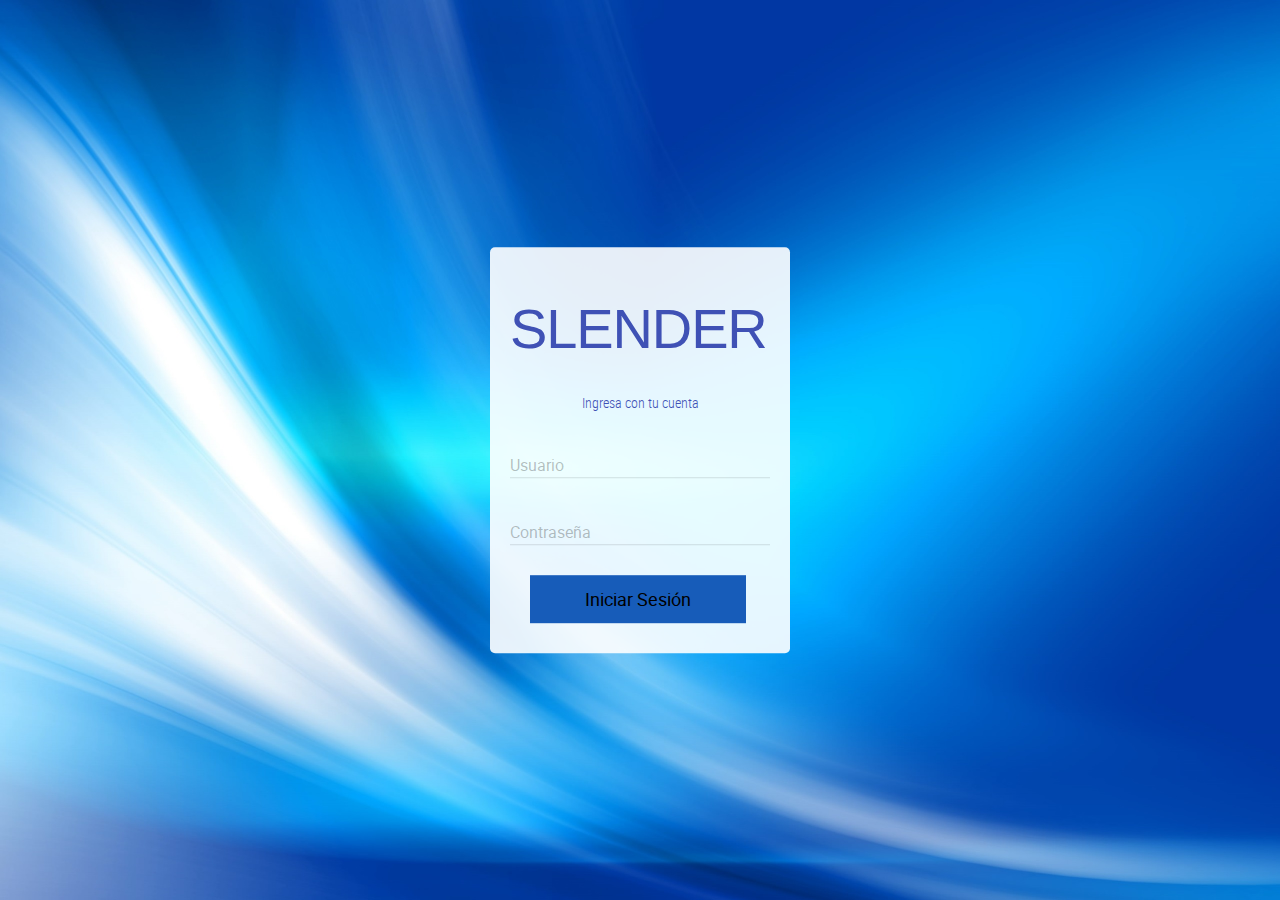
<file: index.html>
<!DOCTYPE html>
<html lang="es">
<head>
	<meta charset="UTF-8">
	<meta name="viewport" content="width=device-width, initial-scale=1">
	<title>SLENDER</title>
	<link rel="icon" href ="./assets/icons/s.ico" type="image / x-icon">
	<link rel="stylesheet" href="css/normalize.css">
	<link rel="stylesheet" href="css/sweetalert2.css">
	<link rel="stylesheet" href="css/material.min.css">
	<link rel="stylesheet" href="css/material-design-iconic-font.min.css">
	<link rel="stylesheet" href="css/jquery.mCustomScrollbar.css">
	<link rel="stylesheet" href="css/main.css">
	<script src="js/material.min.js" ></script>
	<script src="js/sweetalert2.min.js" ></script>
	<script src="js/jquery.mCustomScrollbar.concat.min.js" ></script>
	<script src="js/main.js" ></script>
</head>
<body class="cover">
	<div class="container-login">
		<h1>SLENDER</h1>
		<p class="text-center text-condensedLight">Ingresa con tu cuenta</p>
		<form>
			<div class="mdl-textfield mdl-js-textfield mdl-textfield--floating-label">
			    <input class="mdl-textfield__input" type="text" id="userName">
			    <label class="mdl-textfield__label" for="userName">Usuario</label>
			</div>
			<div text aling="center" class="mdl-textfield mdl-js-textfield mdl-textfield--floating-label">
			    <input class="mdl-textfield__input" type="password" id="pass">
			    <label class="mdl-textfield__label" for="pass">Contraseña</label>
			</div>
			<input id="button1" value ='Iniciar Sesión' onclick="window.open('./home.html','_self');"/>
		</form>
	</div>
</body>
</html>
</file>
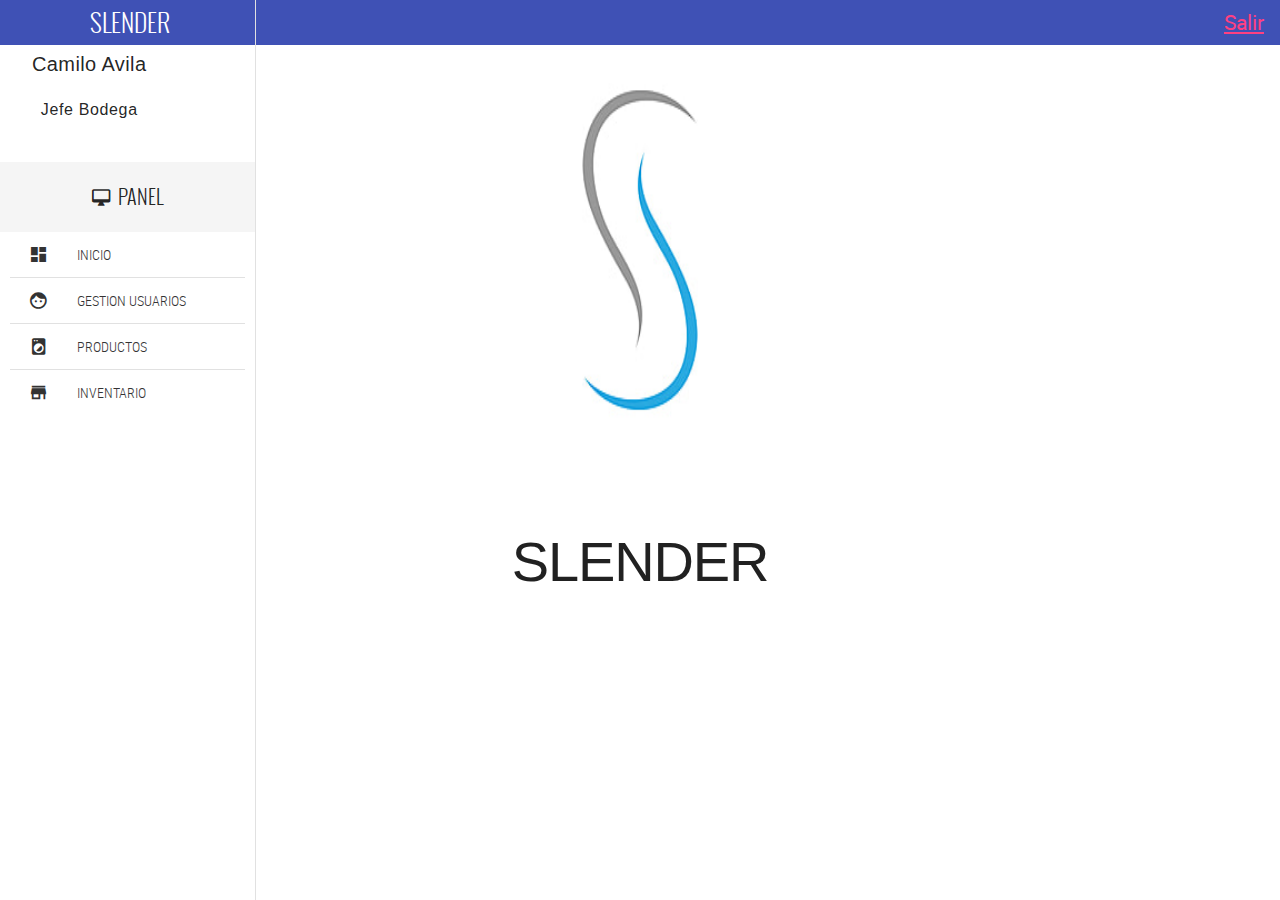
<file: home.html>
<!DOCTYPE html>
<html lang="es">
<head>
	<meta charset="UTF-8">
	<meta name="viewport" content="width=device-width, initial-scale=1">
	<title>Inicio</title>
	<link rel="icon" href ="./assets/icons/s.ico" type="image / x-icon">
	<link rel="stylesheet" href="css/normalize.css">
	<link rel="stylesheet" href="css/sweetalert2.css">
	<link rel="stylesheet" href="css/material.min.css">
	<link rel="stylesheet" href="css/material-design-iconic-font.min.css">
	<link rel="stylesheet" href="css/jquery.mCustomScrollbar.css">
	<link rel="stylesheet" href="css/main.css">
</head>
<body>
	<div class="full-width navBar">
		<div class="full-width navBar-options">	
			<nav class="navBar-options-list">
				<ul class="list-unstyle">
					<li class="btn-exit" id="btn-exit">
					<a href="./index.html">Salir</a>
						<div class="mdl-tooltip" for="btn-exit">Salir</div>
				</ul>
			</nav>
		</div>
	</div>
	<section class="full-width navLateral">
		<div class="full-width navLateral-bg btn-menu"></div>
		<div class="full-width navLateral-body">
			<div class="full-width navLateral-body-logo text-center tittles">
				<i class="zmdi zmdi-close btn-menu"></i> SLENDER
			</div>
			<figure class="full-width" style="height: 77px;">
				<figcaption class="navLateral-body-cr hide-on-tablet">
						<span>
							<center>
							<h5>Camilo Avila</h5>
							<h6>Jefe Bodega</h6>
						</center>
						</span>
				</figcaption>
			</figure><br><br>
			<div class="full-width tittles navLateral-body-tittle-menu">
				<i class="zmdi zmdi-desktop-mac"></i><span class="hide-on-tablet">&nbsp; PANEL</span>
			</div>
			<nav class="full-width">
				<ul class="full-width list-unstyle menu-principal">
					<li class="full-width">
						<a href="home.html" class="full-width">
							<div class="navLateral-body-cl">
								<i class="zmdi zmdi-view-dashboard"></i>
							</div>
							<div class="navLateral-body-cr hide-on-tablet">
								INICIO
							</div>
						</a>
					</li>
					<li class="full-width divider-menu-h"></li>
					<li class="full-width">
						<a href="./Users.html" class="full-width btn-subMenu">
							<div class="navLateral-body-cl">
								<i class="zmdi zmdi-face"></i>
							</div>
							<div class="navLateral-body-cr hide-on-tablet">
								GESTION USUARIOS
							</div>
						</a>
					</li>
					<li class="full-width divider-menu-h"></li>
					<li class="full-width">
						<a href="./products.html" class="full-width btn-subMenu">
							<div class="navLateral-body-cl">
								<i class="zmdi zmdi-washing-machine"></i>
							</div>
							<div class="navLateral-body-cr hide-on-tablet">
								PRODUCTOS
							</div>
						</a>
					</li>
					<li class="full-width divider-menu-h"></li>
					<li class="full-width">
						<a href="./inventory.html" class="full-width">
							<div class="navLateral-body-cl">
								<i class="zmdi zmdi-store"></i>
							</div>
							<div class="navLateral-body-cr hide-on-tablet">
								INVENTARIO
							</div>
						</a>
					</li>
				</ul>
			</nav>
		</div>
	</section>
		<section>
			<CENTER>
			<div class="timeline-c">
				 <img src="./assets/img/letra s.jpg" width="400" height="500">
				 <h1>SLENDER</h1>
			</div>
		</CENTER>
		</section>
	</section>
</body>
</html>
</file>
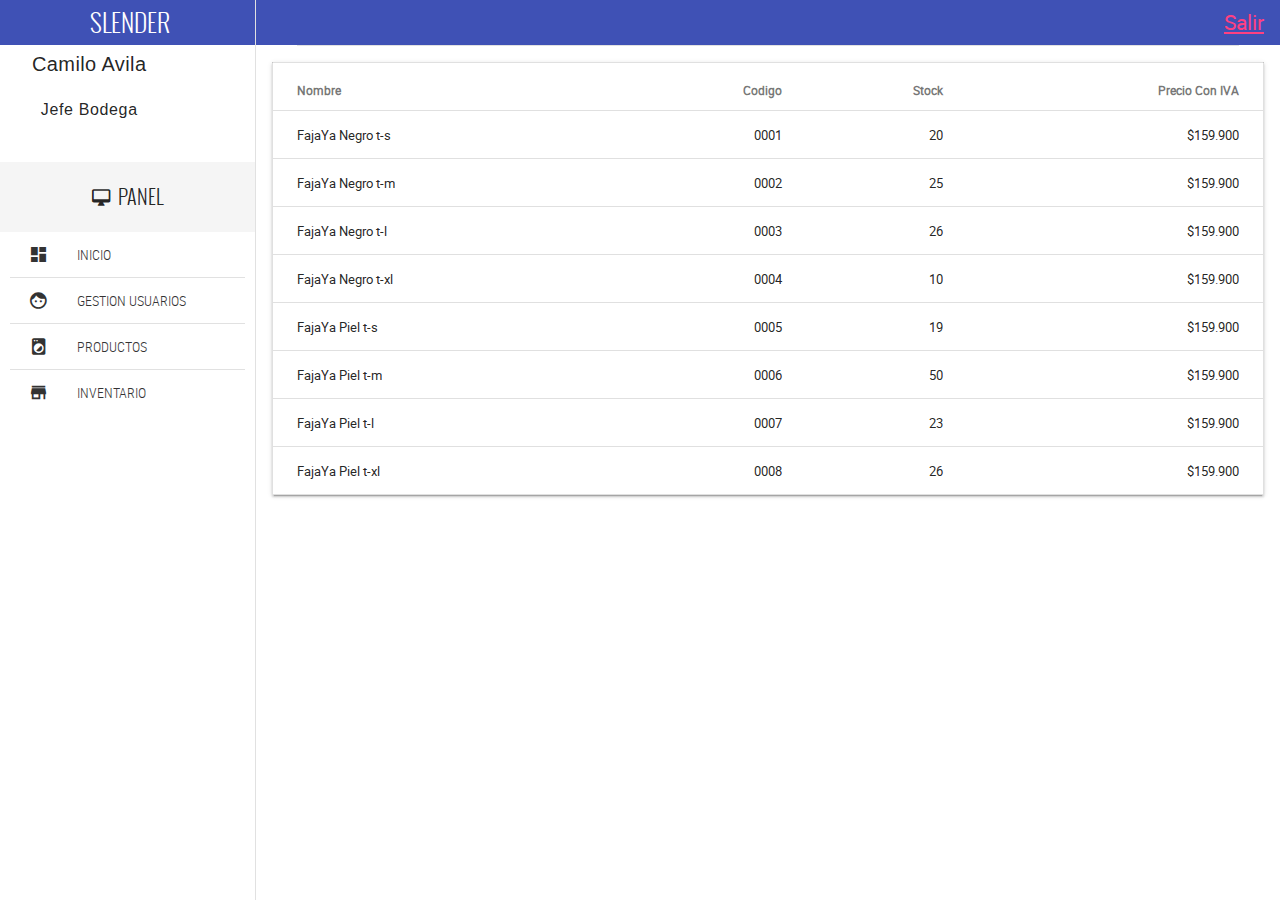
<file: inventory.html>
<!DOCTYPE html>
<html lang="es">
<head>
	<meta charset="UTF-8">
	<meta name="viewport" content="width=device-width, initial-scale=1">
	<title>Inventario</title>
	<link rel="icon" href ="./assets/icons/s.ico" type="image / x-icon">
	<link rel="stylesheet" href="css/normalize.css">
	<link rel="stylesheet" href="css/sweetalert2.css">
	<link rel="stylesheet" href="css/material.min.css">
	<link rel="stylesheet" href="css/material-design-iconic-font.min.css">
	<link rel="stylesheet" href="css/jquery.mCustomScrollbar.css">
	<link rel="stylesheet" href="css/main.css">
</head>
<body>
	<div class="full-width navBar">
		<div class="full-width navBar-options">	
			<nav class="navBar-options-list">
				<ul class="list-unstyle">
					<li class="btn-exit" id="btn-exit">
					<a href="./index.html">Salir</a>
						<div class="mdl-tooltip" for="btn-exit">Salir</div>
				</ul>
			</nav>
		</div>
	</div>
	</div>
	<section class="full-width navLateral">
		<div class="full-width navLateral-bg btn-menu"></div>
		<div class="full-width navLateral-body">
			<div class="full-width navLateral-body-logo text-center tittles">
				<i class="zmdi zmdi-close btn-menu"></i> SLENDER
			</div>
			<figure class="full-width" style="height: 77px;">
				<figcaption class="navLateral-body-cr hide-on-tablet">
						<span>
							<center>
							<h5>Camilo Avila</h5>
							<h6>Jefe Bodega</h6>
						</center>
						</span>
				</figcaption>
			</figure><br><br>
			<div class="full-width tittles navLateral-body-tittle-menu">
				<i class="zmdi zmdi-desktop-mac"></i><span class="hide-on-tablet">&nbsp; PANEL</span>
			</div>
			<nav class="full-width">
				<ul class="full-width list-unstyle menu-principal">
					<li class="full-width">
						<a href="home.html" class="full-width">
							<div class="navLateral-body-cl">
								<i class="zmdi zmdi-view-dashboard"></i>
							</div>
							<div class="navLateral-body-cr hide-on-tablet">
								INICIO
							</div>
						</a>
					</li>
					<li class="full-width divider-menu-h"></li>
					<li class="full-width">
						<a href="./Users.html">
							<div class="navLateral-body-cl">
								<i class="zmdi zmdi-face"></i>
							</div>
							<div class="navLateral-body-cr hide-on-tablet">
								GESTION USUARIOS
							</div>
						</a>
					</li>
					<li class="full-width divider-menu-h"></li>
					<li class="full-width">
						<a href="./products.html" class="full-width btn-subMenu">
							<div class="navLateral-body-cl">
								<i class="zmdi zmdi-washing-machine"></i>
							</div>
							<div class="navLateral-body-cr hide-on-tablet">
								PRODUCTOS
							</div>
						</a>
					</li>
					<li class="full-width divider-menu-h"></li>
					<li class="full-width">
						<a href="./inventory.html" class="full-width">
							<div class="navLateral-body-cl">
								<i class="zmdi zmdi-store"></i>
							</div>
							<div class="navLateral-body-cr hide-on-tablet">
								INVENTARIO
							</div>
						</a>
					</li>
						</a>
							</li>
						</ul>
					</li>
				</ul>
			</nav>
		</div>
	</section>
	<section class="full-width pageContent">
		<div class="full-width divider-menu-h"></div>
		<div class="mdl-grid">
			<div class="mdl-cell mdl-cell--4-col-phone mdl-cell--8-col-tablet mdl-cell--12-col-desktop">
				<table class="mdl-data-table mdl-js-data-table mdl-shadow--2dp full-width table-responsive">
					<thead>
						<strong>
						<tr>
							<th class="mdl-data-table__cell--non-numeric">Nombre</th>
							<th>Codigo</th>
							<th>Stock</th>
							<th>Precio Con IVA</th>
						</tr>
						</strong>
					</thead>
					<tbody>
						<tr>
							<td class="mdl-data-table__cell--non-numeric">FajaYa Negro t-s</td>
							<td>0001</td>
							<td>20</td>
							<td>$159.900</td>
						</tr>
						<tr>
							<td class="mdl-data-table__cell--non-numeric">FajaYa Negro t-m</td>
							<td>0002</td>
							<td>25</td>
							<td>$159.900</td>
						</tr>
						<tr>
							<td class="mdl-data-table__cell--non-numeric">FajaYa Negro t-l</td>
							<td>0003</td>
							<td>26</td>
							<td>$159.900</td>
						</tr>
						<tr>
							<td class="mdl-data-table__cell--non-numeric">FajaYa Negro t-xl</td>
							<td>0004</td>
							<td>10</td>
							<td>$159.900</td>
						</tr>
						<tr>
							<td class="mdl-data-table__cell--non-numeric">FajaYa Piel t-s</td>
							<td>0005</td>
							<td>19</td>
							<td>$159.900</td>
						</tr>
						<tr>
							<td class="mdl-data-table__cell--non-numeric">FajaYa Piel t-m</td>
							<td>0006</td>
							<td>50</td>
							<td>$159.900</td>
						</tr>
						<tr>
							<td class="mdl-data-table__cell--non-numeric">FajaYa Piel t-l</td>
							<td>0007</td>
							<td>23</td>
							<td>$159.900</td>
						</tr>
						<tr>
							<td class="mdl-data-table__cell--non-numeric">FajaYa Piel t-xl</td>
							<td>0008</td>
							<td>26</td>
							<td>$159.900</td>
						</tr>
					</tbody>
				</table>
			</div>
		</div>
	</section>
</body>
</html>
</file>
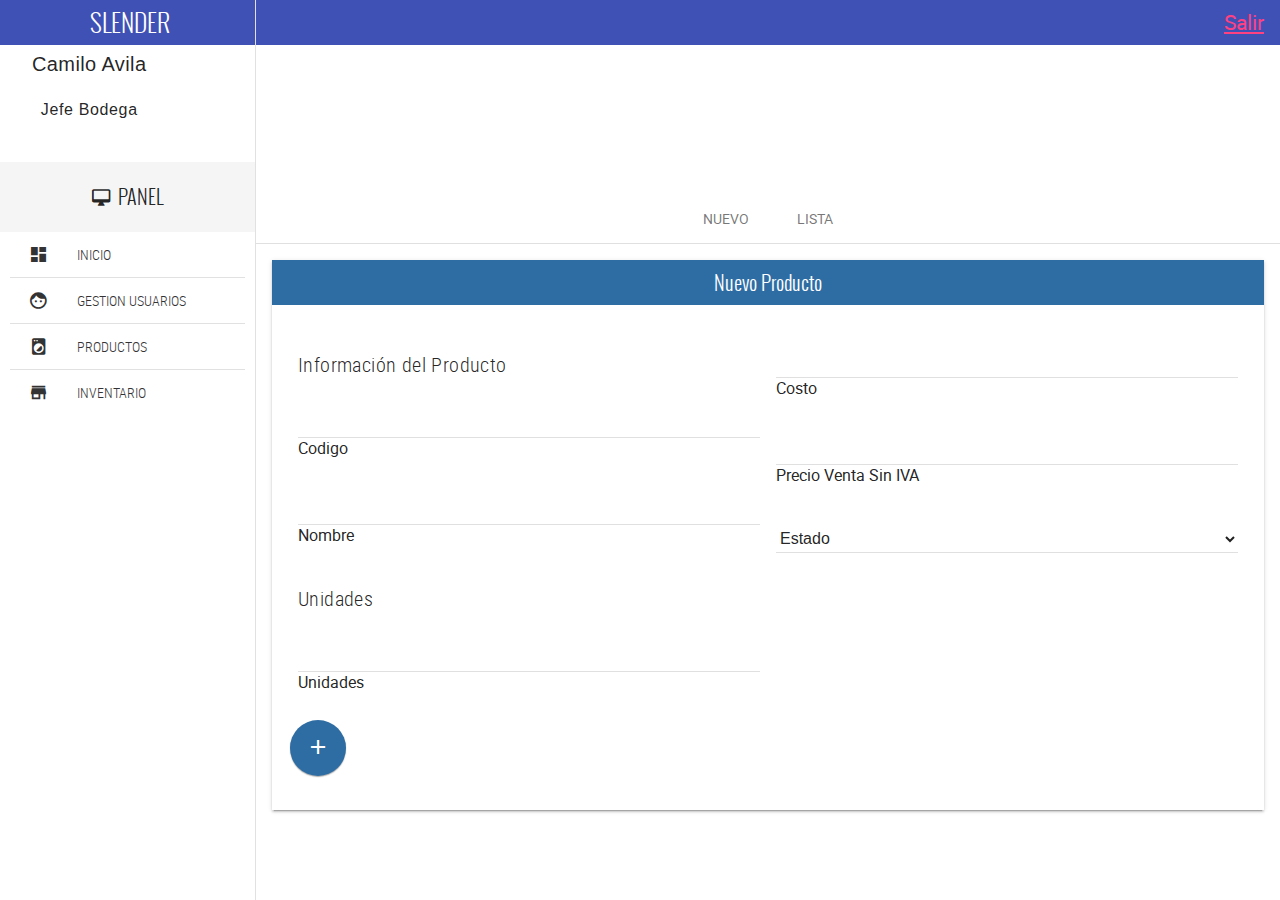
<file: products.html>
<!DOCTYPE html>
<html lang="es">
<head>
	<meta charset="UTF-8">
	<meta name="viewport" content="width=device-width, initial-scale=1">
	<title>Products</title>
	<link rel="icon" href ="./assets/icons/s.ico" type="image / x-icon">
	<link rel="stylesheet" href="css/normalize.css">
	<link rel="stylesheet" href="css/sweetalert2.css">
	<link rel="stylesheet" href="css/material.min.css">
	<link rel="stylesheet" href="css/material-design-iconic-font.min.css">
	<link rel="stylesheet" href="css/jquery.mCustomScrollbar.css">
	<link rel="stylesheet" href="css/main.css">
</head>
<body>
	<div class="full-width navBar">
		<div class="full-width navBar-options">	
			<nav class="navBar-options-list">
				<ul class="list-unstyle">
					<li class="btn-exit" id="btn-exit">
					<a href="./index.html">Salir</a>
						<div class="mdl-tooltip" for="btn-exit">Salir</div>
				</ul>
			</nav>
		</div>
	</div>
	</div>
	<section class="full-width navLateral">
		<div class="full-width navLateral-bg btn-menu"></div>
		<div class="full-width navLateral-body">
			<div class="full-width navLateral-body-logo text-center tittles">
				<i class="zmdi zmdi-close btn-menu"></i> SLENDER
			</div>
			<figure class="full-width" style="height: 77px;">
				<figcaption class="navLateral-body-cr hide-on-tablet">
						<span>
							<center>
							<h5>Camilo Avila</h5>
							<h6>Jefe Bodega</h6>
						</center>
						</span>
				</figcaption>
			</figure><br><br>
			<div class="full-width tittles navLateral-body-tittle-menu">
				<i class="zmdi zmdi-desktop-mac"></i><span class="hide-on-tablet">&nbsp; PANEL</span>
			</div>
			<nav class="full-width">
				<ul class="full-width list-unstyle menu-principal">
					<li class="full-width">
						<a href="home.html" class="full-width">
							<div class="navLateral-body-cl">
								<i class="zmdi zmdi-view-dashboard"></i>
							</div>
							<div class="navLateral-body-cr hide-on-tablet">
								INICIO
							</div>
						</a>
					</li>
					<li class="full-width divider-menu-h"></li>
					<li class="full-width">
						<a href="./Users.html">
							<div class="navLateral-body-cl">
								<i class="zmdi zmdi-face"></i>
							</div>
							<div class="navLateral-body-cr hide-on-tablet">
								GESTION USUARIOS
							</div>
						</a>
					</li>
					<li class="full-width divider-menu-h"></li>
					<li class="full-width">
						<a href="./products.html" class="full-width btn-subMenu">
							<div class="navLateral-body-cl">
								<i class="zmdi zmdi-washing-machine"></i>
							</div>
							<div class="navLateral-body-cr hide-on-tablet">
								PRODUCTOS
							</div>
						</a>
					</li>
					<li class="full-width divider-menu-h"></li>
					<li class="full-width">
						<a href="./inventory.html" class="full-width">
							<div class="navLateral-body-cl">
								<i class="zmdi zmdi-store"></i>
							</div>
							<div class="navLateral-body-cr hide-on-tablet">
								INVENTARIO
							</div>
						</a>
					</li>
						</a>
							</li>
						</ul>
					</li>
				</ul>
			</nav>
		</div>
	</section>
	<section class="full-width pageContent">
		<section class="full-width header-well">	
			</div>
		</section>
		<div class="mdl-tabs mdl-js-tabs mdl-js-ripple-effect">
			<div class="mdl-tabs__tab-bar">
				<a href="#tabNewProduct" class="mdl-tabs__tab is-active">NUEVO</a>
				<a href="#tabListProducts" class="mdl-tabs__tab">LISTA</a>
			</div>
			<div class="mdl-tabs__panel is-active" id="tabNewProduct">
				<div class="mdl-grid">
					<div class="mdl-cell mdl-cell--4-col-phone mdl-cell--8-col-tablet mdl-cell--12-col-desktop">
						<div class="full-width panel mdl-shadow--2dp">
							<div class="full-width panel-tittle bg-primary text-center tittles">
								Nuevo Producto
							</div>
							<div class="full-width panel-content">
								<form>
									<div class="mdl-grid">
										<div class="mdl-cell mdl-cell--4-col-phone mdl-cell--8-col-tablet mdl-cell--6-col-desktop">
											<h5 class="text-condensedLight">Información del Producto</h5>
											<div class="mdl-textfield mdl-js-textfield mdl-textfield--floating-label">
												<input class="mdl-textfield__input" type="number" pattern="-?[0-9- ]*(\.[0-9]+)?" id="BarCode">
												<label class="control" for="BarCode">Codigo</label>
												<span class="mdl-textfield__error">Este codigo ya existe</span>
											</div>
											<div class="mdl-textfield mdl-js-textfield mdl-textfield--floating-label">
												<input class="mdl-textfield__input" type="text" pattern="-?[A-Za-z0-9áéíóúÁÉÍÓÚ ]*(\.[0-9]+)?" id="NameProduct">
												<label class="control" for="NameProduct">Nombre</label>
											</div>
											<h5 class="text-condensedLight">Unidades</h5>
											<div class="mdl-textfield mdl-js-textfield mdl-textfield--floating-label">
												<input class="mdl-textfield__input" type="number" pattern="-?[0-9]*(\.[0-9]+)?">
												<label class="control" for="StrockProduct">Unidades</label>
												<span class="mdl-textfield__error"></span>
											</div>	
										</div>
										<div class="mdl-cell mdl-cell--4-col-phone mdl-cell--8-col-tablet mdl-cell--6-col-desktop">
											<div class="mdl-textfield mdl-js-textfield mdl-textfield--floating-label">
												<input class="mdl-textfield__input" type="number" pattern="-?[0-9]*(\.[0-9]+)?">
												<label class="control" for="modelProduct">Costo</label>
												<span class="mdl-textfield__error">Error</span>
											</div>
											<div class="mdl-textfield mdl-js-textfield mdl-textfield--floating-label">
												<input class="mdl-textfield__input" type="number" pattern="-?[0-9]*(\.[0-9]+)?">
												<label class="control" for="markProduct">Precio Venta Sin IVA</label>
												<span class="mdl-textfield__error">Error</span>
											</div>
											<div class="mdl-textfield mdl-js-textfield">
												<select class="mdl-textfield__input">
													<option value="" disabled="" selected="">Estado</option>
													<option value="">Activo</option>
													<option value="">Inactivo</option>
												</select>
											</div>
									</div>
									<p class="text-center">
										<button class="mdl-button mdl-js-button mdl-button--fab mdl-js-ripple-effect mdl-button--colored bg-primary" id="btn-addProduct">
											<i class="zmdi zmdi-plus"></i>
										</button>
										<div class="mdl-tooltip" for="btn-addProduct">Guardar</div>
									</p>
								</form>
							</div>
						</div>
					</div>
				</div>
			</div>
			<div class="mdl-tabs__panel" id="tabListProducts">
				<div class="mdl-grid">
					<div class="mdl-cell mdl-cell--4-col-phone mdl-cell--8-col-tablet mdl-cell--12-col-desktop">
								</div>
							</div>
						</div>
					</div>
				</div>
			</div>
		</div>
	</section>
</body>
</html>
</file>
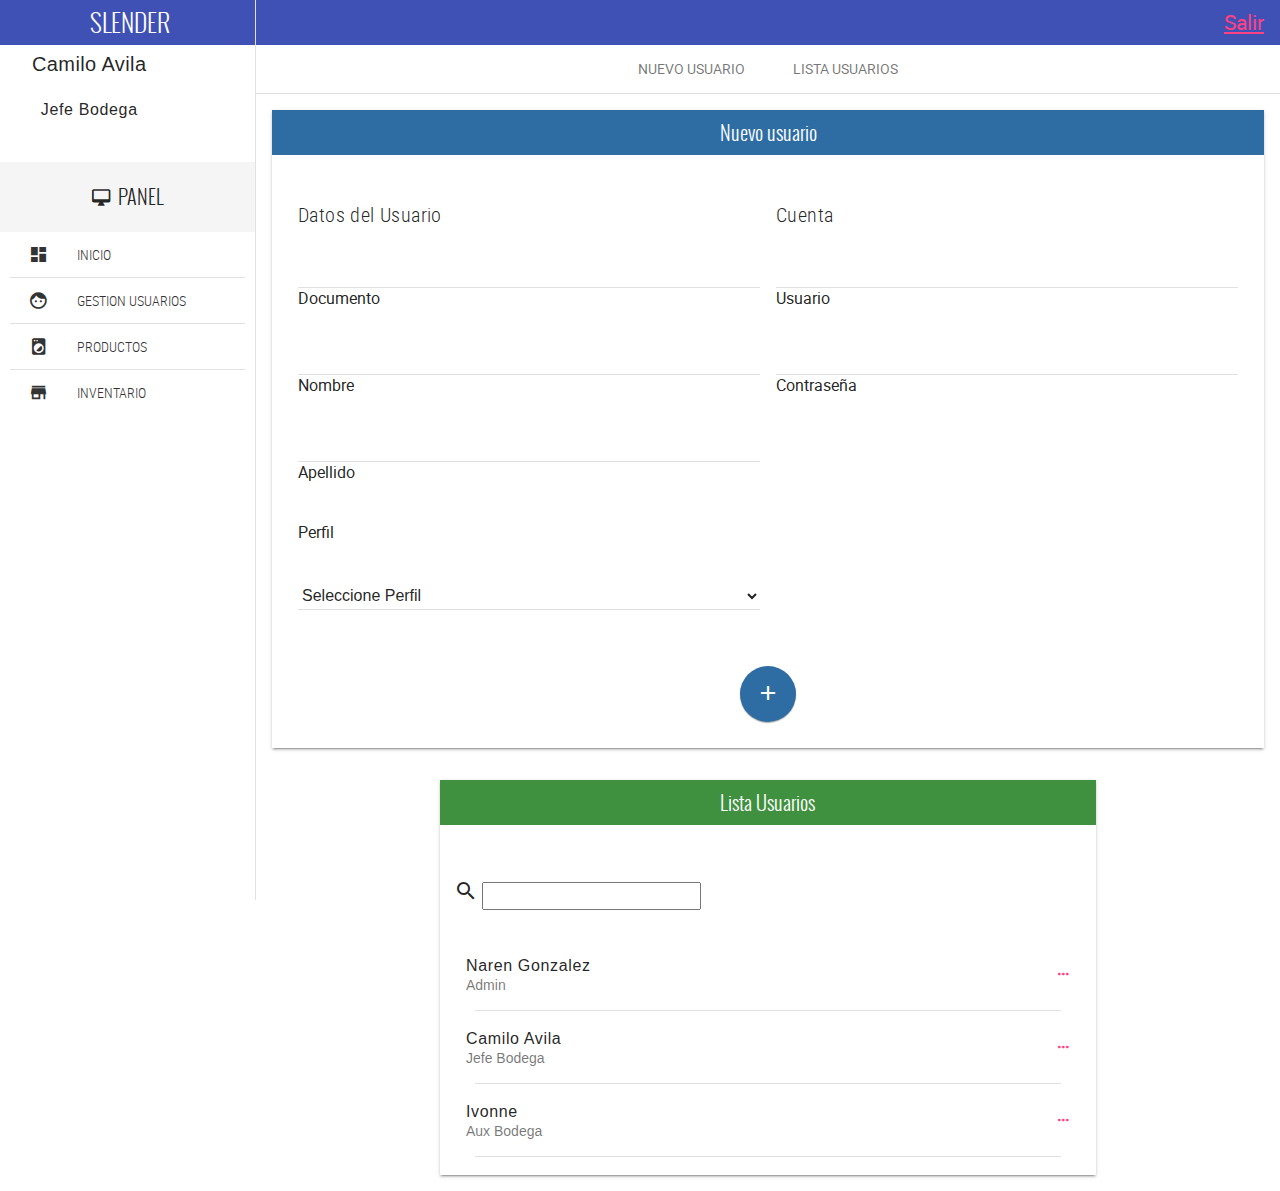
<file: Users.html>
<!DOCTYPE html>
<html lang="es">
<head>
	<meta charset="UTF-8">
	<meta name="viewport" content="width=device-width, initial-scale=1">
	<title>Crar Usuarios</title>
	<link rel="icon" href ="./assets/icons/s.ico" type="image / x-icon">
	<link rel="stylesheet" href="css/normalize.css">
	<link rel="stylesheet" href="css/sweetalert2.css">
	<link rel="stylesheet" href="css/material.min.css">
	<link rel="stylesheet" href="css/material-design-iconic-font.min.css">
	<link rel="stylesheet" href="css/jquery.mCustomScrollbar.css">
	<link rel="stylesheet" href="css/main.css">
</head>
<body>	
	<div class="full-width navBar">
		<div class="full-width navBar-options">	
			<nav class="navBar-options-list">
				<ul class="list-unstyle">
					<li class="btn-exit" id="btn-exit">
					<a href="./index.html">Salir</a>
						<div class="mdl-tooltip" for="btn-exit">Salir</div>
				</ul>
			</nav>
		</div>
	</div>
	</div>
	<section class="full-width navLateral">
		<div class="full-width navLateral-bg btn-menu"></div>
		<div class="full-width navLateral-body">
			<div class="full-width navLateral-body-logo text-center tittles">
				<i class="zmdi zmdi-close btn-menu"></i> SLENDER
			</div>
			<figure class="full-width" style="height: 77px;">
				<figcaption class="navLateral-body-cr hide-on-tablet">
						<span>
							<center>
							<h5>Camilo Avila</h5>
							<h6>Jefe Bodega</h6>
						</center>
						</span>
				</figcaption>
			</figure><br><br>
			<div class="full-width tittles navLateral-body-tittle-menu">
				<i class="zmdi zmdi-desktop-mac"></i><span class="hide-on-tablet">&nbsp; PANEL</span>
			</div>
			<nav class="full-width">
				<ul class="full-width list-unstyle menu-principal">
					<li class="full-width">
						<a href="home.html" class="full-width">
							<div class="navLateral-body-cl">
								<i class="zmdi zmdi-view-dashboard"></i>
							</div>
							<div class="navLateral-body-cr hide-on-tablet">
								INICIO
							</div>
						</a>
					</li>
					<li class="full-width divider-menu-h"></li>
					<li class="full-width">
						<a href="./Users.html" class="full-width btn-subMenu">
							<div class="navLateral-body-cl">
								<i class="zmdi zmdi-face"></i>
							</div>
							<div class="navLateral-body-cr hide-on-tablet">
								GESTION USUARIOS
							</div>
						</a>
					</li>
					<li class="full-width divider-menu-h"></li>
					<li class="full-width">
						<a href="./products.html" class="full-width btn-subMenu">
							<div class="navLateral-body-cl">
								<i class="zmdi zmdi-washing-machine"></i>
							</div>
							<div class="navLateral-body-cr hide-on-tablet">
								PRODUCTOS
							</div>
						</a>
					</li>
					<li class="full-width divider-menu-h"></li>
					<li class="full-width">
						<a href="./inventory.html" class="full-width">
							<div class="navLateral-body-cl">
								<i class="zmdi zmdi-store"></i>
							</div>
							<div class="navLateral-body-cr hide-on-tablet">
								INVENTARIO
							</div>
						</a>
					</li>
						</a>
							</li>
						</ul>
					</li>
				</ul>
			</nav>
		</div>
	</section>
		<section class="full-width pageContent">
				<div class="mdl-tabs mdl-js-tabs mdl-js-ripple-effect">
			<div class="mdl-tabs__tab-bar">
				<a href="#tabNewAdmin" class="mdl-tabs__tab is-active">NUEVO USUARIO</a>
				<a href="#tabListAdmin" class="mdl-tabs__tab">LISTA USUARIOS</a>
			</div>
			<div class="mdl-tabs__panel is-active" id="tabNewAdmin">
				<div class="mdl-grid">
					<div class="mdl-cell mdl-cell--4-col-phone mdl-cell--8-col-tablet mdl-cell--12-col-desktop">
						<div class="full-width panel mdl-shadow--2dp">
							<div class="full-width panel-tittle bg-primary text-center tittles">
								Nuevo usuario
							</div>
							<div class="full-width panel-content">
								<form>
									<div class="mdl-grid">
										<div class="mdl-cell mdl-cell--4-col-phone mdl-cell--8-col-tablet mdl-cell--6-col-desktop">
											<h5 class="text-condensedLight">Datos del Usuario</h5>
											<div class="mdl-textfield mdl-js-textfield mdl-textfield--floating-label">
												<input class="mdl-textfield__input" type="number" pattern="-?[0-9]*(\.[0-9]+)?" id="DNIAdmin">
												<label class="control" type="text" for="DNIAdmin">Documento</label>
												<span class="mdl-textfield__error">Numero Incorrecto</span>
											</div>
											<div class="mdl-textfield mdl-js-textfield mdl-textfield--floating-label">
												<input class="mdl-textfield__input" type="text" pattern="-?[A-Za-záéíóúÁÉÍÓÚ ]*(\.[0-9]+)?" id="NameAdmin">
												<label class="control" type="text" for="NameAdmin">Nombre</label>
												<span class="mdl-textfield__error">Nombre Incorrecto</span>
											</div>
											<div class="mdl-textfield mdl-js-textfield mdl-textfield--floating-label">
												<input class="mdl-textfield__input" type="text" pattern="-?[A-Za-záéíóúÁÉÍÓÚ ]*(\.[0-9]+)?" id="LastNameAdmin">
												<label class="control" type="text" for="LastNameAdmin">Apellido</label>
												<span class="mdl-textfield__error">Apellido Incorrecto</span>
											</div>
											<div class="mdl-textfield mdl-js-textfield mdl-textfield--floating-label">											
												<label class="control" type="text" for="phoneAdmin">Perfil</label><br><br>
												<div class="mdl-textfield mdl-js-textfield">
													<select class="mdl-textfield__input">
														<option value="" disabled="" selected="">Seleccione Perfil</option>
														<option value="">Admin</option>
														<option value="">Jefe Bodega</option>
														<option value="">Aux bodega</option>
													</select>
												</div>
											</div>
										</div>
										<div class="mdl-cell mdl-cell--4-col-phone mdl-cell--8-col-tablet mdl-cell--6-col-desktop">
											<h5 class="text-condensedLight">Cuenta</h5>
											<div class="mdl-textfield mdl-js-textfield mdl-textfield--floating-label">
												<input class="mdl-textfield__input" type="text" pattern="-?[A-Za-z0-9áéíóúÁÉÍÓÚ]*(\.[0-9]+)?" id="UserNameAdmin">
												<label class="control" type="text" for="UserNameAdmin">Usuario</label>
												<span class="mdl-textfield__error">Ya existe este usuario</span>
											</div>
											<div class="mdl-textfield mdl-js-textfield mdl-textfield--floating-label">
												<input class="mdl-textfield__input" type="password" id="passwordAdmin">
												<label class="control" type="text" for="passwordAdmin">Contraseña</label>
												<span class="mdl-textfield__error">Contraseña Errada</span>
											</div>
										</div>
									</div>
									<p class="text-center">
										<button class="mdl-button mdl-js-button mdl-button--fab mdl-js-ripple-effect mdl-button--colored bg-primary" id="btn-addAdmin">
											<i class="zmdi zmdi-plus"></i>
										</button>
										<div class="mdl-tooltip" for="btn-addAdmin">Guardar</div>
									</p>
								</form>
							</div>
						</div>
					</div>
				</div>
			</div>
			<div class="mdl-tabs__panel" id="tabListAdmin">
				<div class="mdl-grid">
					<div class="mdl-cell mdl-cell--4-col-phone mdl-cell--8-col-tablet mdl-cell--8-col-desktop mdl-cell--2-offset-desktop">
						<div class="full-width panel mdl-shadow--2dp">
							<div class="full-width panel-tittle bg-success text-center tittles">
								Lista Usuarios
							</div>
							<div class="full-width panel-content">
								<form action="#">
									<div class="mdl-textfield mdl-js-textfield mdl-textfield--expandable">
										<label class="mdl-button mdl-js-button mdl-button--icon" for="searchAdmin">
											<i class="zmdi zmdi-search"></i>
										</label>
										<div class="mdl-textfield__expandable-holder">
											<input class="mdl-textfield__input" type="text" id="searchAdmin">
											<INPUT TYPE=text id="s" name="q" value="" size="25" />
											<label class="mdl-textfield__label"></label>
										</div>
									</div>
								</form>
								<div class="mdl-list">
									<div class="mdl-list__item mdl-list__item--two-line">
										<span class="mdl-list__item-primary-content">
											<span>Naren Gonzalez</span>
											<span class="mdl-list__item-sub-title">Admin</span>
										</span>
										<a class="mdl-list__item-secondary-action" href="#!"><i class="zmdi zmdi-more"></i></a>
									</div>
									<li class="full-width divider-menu-h"></li>
									<div class="mdl-list__item mdl-list__item--two-line">
										<span class="mdl-list__item-primary-content">
											<span>Camilo Avila</span>
											<span class="mdl-list__item-sub-title">Jefe Bodega</span>
										</span>
										<a class="mdl-list__item-secondary-action" href="#!"><i class="zmdi zmdi-more"></i></a>
									</div>
									<li class="full-width divider-menu-h"></li>
									<div class="mdl-list__item mdl-list__item--two-line">
										<span class="mdl-list__item-primary-content">
											<span>Ivonne</span>
											<span class="mdl-list__item-sub-title">Aux Bodega</span>
										</span>
										<a class="mdl-list__item-secondary-action" href="#!"><i class="zmdi zmdi-more"></i></a>
									</div>
									<li class="full-width divider-menu-h"></li>
									</div>
								</div>
							</div>
						</div>
					</div>
				</div>
			</div>
		</div>
	</section>
</body>
</html>
</file>
<file: css/sweetalert2.css>
.sweet-overlay {
  background-color: rgba(0, 0, 0, 0.4);
  position: fixed;
  left: 0;
  right: 0;
  top: 0;
  bottom: 0;
  display: none;
  z-index: 1000; }

.sweet-alert {
  font-family: "RobotoCondensedLight";
  background-color: #fff;
  border-radius: 5px;
  box-sizing: border-box;
  text-align: center;
  position: fixed;
  left: 50%;
  top: 50%;
  margin-top: -200px;
  max-height: 90%;
  overflow-x: hidden;
  overflow-y: auto;
  display: none;
  z-index: 2000; }
  .sweet-alert h2 {
    color: #575757;
    font-family: "OswaldLight";
    font-size: 30px;
    text-align: center;
    font-weight: 600;
    text-transform: none;
    position: relative;
    margin: 0;
    padding: 0;
    line-height: 60px;
    display: block; }
  .sweet-alert p {
    font-size: 16px;
    text-align: center;
    font-weight: 300;
    position: relative;
    float: none;
    margin: 0;
    padding: 0;
    line-height: normal; }
  .sweet-alert hr {
    height: 10px;
    color: transparent;
    border: 0; }
  .sweet-alert button.styled {
    color: #fff;
    border: 0;
    box-shadow: none;
    font-size: 17px;
    font-weight: 500;
    border-radius: 5px;
    padding: 10px 32px;
    margin: 0 5px;
    cursor: pointer; }
    .sweet-alert button.styled:focus {
      outline: none; }
    .sweet-alert button.styled.sweet-cancel[disabled] {
      opacity: .4; }
    .sweet-alert button.styled.sweet-confirm[disabled] {
      border: 4px solid transparent;
      border-color: transparent;
      width: 40px;
      height: 40px;
      padding: 0;
      margin: 0 30px;
      vertical-align: middle;
      background-color: transparent !important;
      color: transparent;
      cursor: default;
      border-radius: 100%;
      -webkit-animation: rotate-loading 1.5s linear 0s infinite normal;
              animation: rotate-loading 1.5s linear 0s infinite normal; }
    .sweet-alert button.styled::-moz-focus-inner {
      border: 0; }
  .sweet-alert[data-has-cancel-button=false] button {
    box-shadow: none !important; }
  .sweet-alert .icon {
    width: 80px;
    height: 80px;
    border: 4px solid #808080;
    border-radius: 50%;
    margin: 20px auto;
    padding: 0;
    position: relative;
    box-sizing: content-box; }
    .sweet-alert .icon.error {
      border-color: #f27474; }
      .sweet-alert .icon.error .x-mark {
        position: relative;
        display: block; }
      .sweet-alert .icon.error .line {
        position: absolute;
        height: 5px;
        width: 47px;
        background-color: #f27474;
        display: block;
        top: 37px;
        border-radius: 2px; }
        .sweet-alert .icon.error .line.left {
          -webkit-transform: rotate(45deg);
                  transform: rotate(45deg);
          left: 17px; }
        .sweet-alert .icon.error .line.right {
          -webkit-transform: rotate(-45deg);
                  transform: rotate(-45deg);
          right: 16px; }
    .sweet-alert .icon.warning {
      border-color: #f8bb86; }
      .sweet-alert .icon.warning .body {
        position: absolute;
        width: 5px;
        height: 47px;
        left: 50%;
        top: 10px;
        border-radius: 2px;
        margin-left: -2px;
        background-color: #f8bb86; }
      .sweet-alert .icon.warning .dot {
        position: absolute;
        width: 7px;
        height: 7px;
        border-radius: 50%;
        margin-left: -3px;
        left: 50%;
        bottom: 10px;
        background-color: #f8bb86; }
    .sweet-alert .icon.info {
      border-color: #c9dae1; }
      .sweet-alert .icon.info::before {
        content: '';
        position: absolute;
        width: 5px;
        height: 29px;
        left: 50%;
        bottom: 17px;
        border-radius: 2px;
        margin-left: -2px;
        background-color: #c9dae1; }
      .sweet-alert .icon.info::after {
        content: '';
        position: absolute;
        width: 7px;
        height: 7px;
        border-radius: 50%;
        margin-left: -3px;
        top: 19px;
        background-color: #c9dae1; }
    .sweet-alert .icon.success {
      border-color: #a5dc86; }
      .sweet-alert .icon.success::before, .sweet-alert .icon.success::after {
        content: '';
        border-radius: 50%;
        position: absolute;
        width: 60px;
        height: 120px;
        background: #fff;
        -webkit-transform: rotate(45deg);
                transform: rotate(45deg); }
      .sweet-alert .icon.success::before {
        border-radius: 120px 0 0 120px;
        top: -7px;
        left: -33px;
        -webkit-transform: rotate(-45deg);
                transform: rotate(-45deg);
        -webkit-transform-origin: 60px 60px;
                transform-origin: 60px 60px; }
      .sweet-alert .icon.success::after {
        border-radius: 0 120px 120px 0;
        top: -11px;
        left: 30px;
        -webkit-transform: rotate(-45deg);
                transform: rotate(-45deg);
        -webkit-transform-origin: 0 60px;
                transform-origin: 0 60px; }
      .sweet-alert .icon.success .placeholder {
        width: 80px;
        height: 80px;
        border: 4px solid rgba(165, 220, 134, 0.2);
        border-radius: 50%;
        box-sizing: content-box;
        position: absolute;
        left: -4px;
        top: -4px;
        z-index: 2; }
      .sweet-alert .icon.success .fix {
        width: 5px;
        height: 90px;
        background-color: #fff;
        position: absolute;
        left: 28px;
        top: 8px;
        z-index: 1;
        -webkit-transform: rotate(-45deg);
                transform: rotate(-45deg); }
      .sweet-alert .icon.success .line {
        height: 5px;
        background-color: #a5dc86;
        display: block;
        border-radius: 2px;
        position: absolute;
        z-index: 2; }
        .sweet-alert .icon.success .line.tip {
          width: 25px;
          left: 14px;
          top: 46px;
          -webkit-transform: rotate(45deg);
                  transform: rotate(45deg); }
        .sweet-alert .icon.success .line.long {
          width: 47px;
          right: 8px;
          top: 38px;
          -webkit-transform: rotate(-45deg);
                  transform: rotate(-45deg); }
  .sweet-alert .sweet-image {
    margin: 20px auto; }

@-webkit-keyframes showSweetAlert {
  0% {
    -webkit-transform: scale(0.7);
            transform: scale(0.7); }
  45% {
    -webkit-transform: scale(1.05);
            transform: scale(1.05); }
  80% {
    -webkit-transform: scale(0.95);
            transform: scale(0.95); }
  100% {
    -webkit-transform: scale(1);
            transform: scale(1); } }

@keyframes showSweetAlert {
  0% {
    -webkit-transform: scale(0.7);
            transform: scale(0.7); }
  45% {
    -webkit-transform: scale(1.05);
            transform: scale(1.05); }
  80% {
    -webkit-transform: scale(0.95);
            transform: scale(0.95); }
  100% {
    -webkit-transform: scale(1);
            transform: scale(1); } }

@-webkit-keyframes hideSweetAlert {
  0% {
    -webkit-transform: scale(1);
            transform: scale(1); }
  100% {
    -webkit-transform: scale(0.5);
            transform: scale(0.5); } }

@keyframes hideSweetAlert {
  0% {
    -webkit-transform: scale(1);
            transform: scale(1); }
  100% {
    -webkit-transform: scale(0.5);
            transform: scale(0.5); } }

.show-sweet-alert {
  -webkit-animation: showSweetAlert 0.3s;
          animation: showSweetAlert 0.3s; }
  .show-sweet-alert.no-animation {
    -webkit-animation: none;
            animation: none; }

.hide-sweet-alert {
  -webkit-animation: hideSweetAlert 0.2s;
          animation: hideSweetAlert 0.2s; }
  .hide-sweet-alert.no-animation {
    -webkit-animation: none;
            animation: none; }

@-webkit-keyframes animate-success-tip {
  0% {
    width: 0;
    left: 1px;
    top: 19px; }
  54% {
    width: 0;
    left: 1px;
    top: 19px; }
  70% {
    width: 50px;
    left: -8px;
    top: 37px; }
  84% {
    width: 17px;
    left: 21px;
    top: 48px; }
  100% {
    width: 25px;
    left: 14px;
    top: 45px; } }

@keyframes animate-success-tip {
  0% {
    width: 0;
    left: 1px;
    top: 19px; }
  54% {
    width: 0;
    left: 1px;
    top: 19px; }
  70% {
    width: 50px;
    left: -8px;
    top: 37px; }
  84% {
    width: 17px;
    left: 21px;
    top: 48px; }
  100% {
    width: 25px;
    left: 14px;
    top: 45px; } }

@-webkit-keyframes animate-success-long {
  0% {
    width: 0;
    right: 46px;
    top: 54px; }
  65% {
    width: 0;
    right: 46px;
    top: 54px; }
  84% {
    width: 55px;
    right: 0;
    top: 35px; }
  100% {
    width: 47px;
    right: 8px;
    top: 38px; } }

@keyframes animate-success-long {
  0% {
    width: 0;
    right: 46px;
    top: 54px; }
  65% {
    width: 0;
    right: 46px;
    top: 54px; }
  84% {
    width: 55px;
    right: 0;
    top: 35px; }
  100% {
    width: 47px;
    right: 8px;
    top: 38px; } }

@-webkit-keyframes rotatePlaceholder {
  0% {
    -webkit-transform: rotate(-45deg);
            transform: rotate(-45deg); }
  5% {
    -webkit-transform: rotate(-45deg);
            transform: rotate(-45deg); }
  12% {
    -webkit-transform: rotate(-405deg);
            transform: rotate(-405deg); }
  100% {
    -webkit-transform: rotate(-405deg);
            transform: rotate(-405deg); } }

@keyframes rotatePlaceholder {
  0% {
    -webkit-transform: rotate(-45deg);
            transform: rotate(-45deg); }
  5% {
    -webkit-transform: rotate(-45deg);
            transform: rotate(-45deg); }
  12% {
    -webkit-transform: rotate(-405deg);
            transform: rotate(-405deg); }
  100% {
    -webkit-transform: rotate(-405deg);
            transform: rotate(-405deg); } }

.animate-success-tip {
  -webkit-animation: animate-success-tip 0.75s;
          animation: animate-success-tip 0.75s; }

.animate-success-long {
  -webkit-animation: animate-success-long 0.75s;
          animation: animate-success-long 0.75s; }

.icon.success.animate::after {
  -webkit-animation: rotatePlaceholder 4.25s ease-in;
          animation: rotatePlaceholder 4.25s ease-in; }

@-webkit-keyframes animate-error-icon {
  0% {
    -webkit-transform: rotateX(100deg);
            transform: rotateX(100deg);
    opacity: 0; }
  100% {
    -webkit-transform: rotateX(0deg);
            transform: rotateX(0deg);
    opacity: 1; } }

@keyframes animate-error-icon {
  0% {
    -webkit-transform: rotateX(100deg);
            transform: rotateX(100deg);
    opacity: 0; }
  100% {
    -webkit-transform: rotateX(0deg);
            transform: rotateX(0deg);
    opacity: 1; } }

.animate-error-icon {
  -webkit-animation: animate-error-icon 0.5s;
          animation: animate-error-icon 0.5s; }

@-webkit-keyframes animate-x-mark {
  0% {
    -webkit-transform: scale(0.4);
            transform: scale(0.4);
    margin-top: 26px;
    opacity: 0; }
  50% {
    -webkit-transform: scale(0.4);
            transform: scale(0.4);
    margin-top: 26px;
    opacity: 0; }
  80% {
    -webkit-transform: scale(1.15);
            transform: scale(1.15);
    margin-top: -6px; }
  100% {
    -webkit-transform: scale(1);
            transform: scale(1);
    margin-top: 0;
    opacity: 1; } }

@keyframes animate-x-mark {
  0% {
    -webkit-transform: scale(0.4);
            transform: scale(0.4);
    margin-top: 26px;
    opacity: 0; }
  50% {
    -webkit-transform: scale(0.4);
            transform: scale(0.4);
    margin-top: 26px;
    opacity: 0; }
  80% {
    -webkit-transform: scale(1.15);
            transform: scale(1.15);
    margin-top: -6px; }
  100% {
    -webkit-transform: scale(1);
            transform: scale(1);
    margin-top: 0;
    opacity: 1; } }

.animate-x-mark {
  -webkit-animation: animate-x-mark 0.5s;
          animation: animate-x-mark 0.5s; }

@-webkit-keyframes pulse-warning {
  0% {
    border-color: #f8d486; }
  100% {
    border-color: #f8bb86; } }

@keyframes pulse-warning {
  0% {
    border-color: #f8d486; }
  100% {
    border-color: #f8bb86; } }

.pulse-warning {
  -webkit-animation: pulse-warning 0.75s infinite alternate;
          animation: pulse-warning 0.75s infinite alternate; }

@-webkit-keyframes pulse-warning-ins {
  0% {
    background-color: #f8d486; }
  100% {
    background-color: #f8bb86; } }

@keyframes pulse-warning-ins {
  0% {
    background-color: #f8d486; }
  100% {
    background-color: #f8bb86; } }

.pulse-warning-ins {
  -webkit-animation: pulse-warning-ins 0.75s infinite alternate;
          animation: pulse-warning-ins 0.75s infinite alternate; }

@-webkit-keyframes rotate-loading {
  0% {
    -webkit-transform: rotate(0deg);
            transform: rotate(0deg); }
  100% {
    -webkit-transform: rotate(360deg);
            transform: rotate(360deg); } }

@keyframes rotate-loading {
  0% {
    -webkit-transform: rotate(0deg);
            transform: rotate(0deg); }
  100% {
    -webkit-transform: rotate(360deg);
            transform: rotate(360deg); } }
</file>
<file: css/main.css>
@font-face{
    font-family: "RobotoCondensedLight";
    src: url("../fonts/robotocondensed-light.ttf"), 
    url("../fonts/robotocondensed-light.eot"), 
    url("../fonts/robotocondensed-light.woff"), 
    url("../fonts/robotocondensed-light.woff2"), 
    url("../fonts/robotocondensed-light.svg");
}
@font-face{
    font-family: "RobotoRegular";
    src: url("../fonts/roboto-regular.ttf"), 
    url("../fonts/roboto-regular.eot"), 
    url("../fonts/roboto-regular.woff"), 
    url("../fonts/roboto-regular.woff2"), 
    url("../fonts/roboto-regular.svg");
}
@font-face{
    font-family: "OswaldLight";
    src: url("../fonts/oswald-light.ttf"), 
    url("../fonts/oswald-light.eot"), 
    url("../fonts/oswald-light.woff"), 
    url("../fonts/oswald-light.woff2"), 
    url("../fonts/oswald-light.svg");
}
/*=====================================================
					Estilos generales
======================================================*/
html, body{
	width: 100%;
	height: 100%;
	margin: 0;
	padding: 0;
	font-size: 16px;
	font-family: "RobotoRegular";
	position: relative;
	background-color: #fff;
}
.text-condensedLight{ font-family: "RobotoCondensedLight"; }
.text-center{ text-align: center; }
.tittles{ font-family: "OswaldLight"; }
.mdl-textfield{ width: 100%; }
.full-width{
	margin: 0;
	padding: 0;
	width: 100%;
	box-sizing: border-box;
}
.list-unstyle{
	margin: 0;
	padding: 0;
	list-style: none;
	box-sizing: border-box;
}
.img-responsive{
	width: 100%;
	height: auto;
}
.divider-menu-h{
	height: 0 !important;
	border-top: 1px solid #E1E1E1;
	width: 92% !important;
	margin: 0 auto !important;
}
.cover{
	background-size: cover;
	background-attachment: fixed;
	background-repeat: no-repeat;
	background-position: center center;
	background-color: #fff;
	background-image: url(../assets/img/fontLogin.jpg);
}
.mdl-list__item-avatar{
	line-height: 40px;
	text-align: center;
	font-size: 30px;
}
.table-responsive{
	width: 100%;
	overflow-x: scroll;
	position: relative;
}
/*====== paneles*/
.panel{ height: auto; }
.panel-tittle{
	height: 45px;
	display: block;
	line-height: 45px;
	color: #fff;
	font-size: 20px;
}
.panel-content{
	display: block;
	padding: 10px;
}
/*====== encabezados de paginas*/
.header-well,
.header-well-icon,
.header-well-text{
	min-height: 150px;
	height: auto;
}
.header-well{
	position: relative;
}
.header-well-icon,
.header-well-text{
	position: absolute;
	top: 0;
	color: #333;
}
.header-well-icon{
	left: 0;
	width: 25%;
}
.header-well-icon i,
.header-well-text p{
	position: absolute;
	top: 50%;
	display: block;
	width: 100%;
	transform: translateY(-50%);
}
.header-well-icon i{
	text-align: center;
	font-size: 60px;
}
.header-well-text{
	right: 0;
	width: 75%;
}
.header-well-text p{
	font-size: 20px;
	margin: 0;
	padding: 0;
}
/*====== Area de notificacion*/
.container-notifications{
    position: fixed;
	height: 100%;
	top: 0;
	left: 0;
	pointer-events: none;
	opacity: 0;
    z-index: 997;
}
.container-notifications-bg{
	height: 100%;
	position: absolute;
	top: 0;
	left: 0;
	background-color: rgba(0,0,0,.5);
}
.container-notifications-show{
	pointer-events: auto;
	opacity: 1;
}
.NotificationArea{
	box-sizing: border-box;
    background-color: #fff;
    height: 100%;
    width: 300px;
    top: 0;
    z-index: 999;
    right: -300px;
    transition: all .3s ease-in-out;
    position: absolute;
}
.NotificationArea-title{
	font-size: 21px;
    height: 45px;
    line-height: 45px;
    color: #fff;
    background-color: #3F51B5;
    box-sizing: border-box;
}
.NotificationArea-title i{
    position: absolute;
    top: 0;
    right: 0;
    height: 45px;
    width: 45px;
    line-height: 45px;
    font-size: 25px;
    cursor: pointer;
}
.Notification,
.Notification-icon,
.Notification-text{
    margin: 0;
    padding: 0;
    height: 80px;
    box-sizing: border-box;
}
.Notification{
    position: relative;
    display: block;
    width: 300px;
    border-top: 1px solid #f3f3f3;
    color: #2b2b2c;
    font-size: 14px;
    transition: all .3s ease-in-out;
}
.Notification:hover{
	background-color: rgba(0,0,0,.07);
}
.Notification small{
    color: #BDBDBD;
}
.Notification-icon,
.Notification-text{
    position: absolute;
    top: 0;
}
.Notification-icon{
    width: 80px;
    left: 0;
    box-sizing: border-box;
}
.Notification-icon i{
    height: 50px;
    width: 50px;
    line-height: 50px;
    margin-left: 15px;
    margin-top: 15px;
    text-align: center;
    font-size: 20px;
    color: #fff;
    background-color: #D9534F;
    border-radius: 50%;
}
.Notification-text{
    width: 220px;
    right: 0;
}
.Notification-text p{
	position: absolute;
	width: 100%;
	top: 50%;
	left: 0;
	transform: translateY(-50%);
}
.NotificationArea-show{
    right: 0;
}
/*====== Backgrouns color*/
.bg-primary {
    background-color: #2e6da4 !important;
}
.bg-success {
    background-color: #3f903f !important;
}
.bg-danger {
    background-color: #d9534f !important;
}
.bg-info {
    background-color: #5bc0de !important;
}
/*=============Estilos login*/
.container-login{
	width: 300px;
	box-sizing: border-box;
	height: auto;
	margin: 0;
	padding: 20px;
	background-color: rgba(255,255,255,.9);
	position: absolute;
	top: 50%;
	left: 50%;
	transform: translate(-50%, -50%);
	border-radius: 5px;
	color: #3F51B5;
}
/*=============Estilos barra superior*/
.navBar{
	background-color: #3F51B5;
	height: 45px;
	position: absolute;
	top: 0;
	left: 0;
	z-index: 79;
	color: #fff;
}
.navBar-options{
	line-height: 45px;
	height: 45px;
	position: absolute;
	width: 80%;
	top: 0;
	right: 0;
	padding: 0;
	transition: all .3s ease-in-out;
}
.navBar-options-change{
	width: 100%;
}
.navBar-options .zmdi-more-vert,
.navBar-options-list{
	line-height: 45px;
	position: absolute;
	top: 0;
	height: 45px;
	margin: 0;
	padding: 0;
}
.navBar-options .zmdi-more-vert{
	width: 40px;
	left: 0;
	font-size: 23px;
	cursor: pointer;
	user-select: none;
	text-align: center;
	outline: none;
	margin-left: 9px;
}
.navBar-options-list{
	right: 9px;
}
.navBar-options-list .noLink{
	cursor: inherit !important;
}
.navBar-options-list ul{
	height: 45px;
}
.navBar-options-list ul li{
	height: 45px;
	line-height: 45px;
	cursor: pointer;
	display: inline-block;
	padding: 0 7px;
	font-size: 21px;
	-moz-user-select: none;
	-webkit-user-select: none;
	-ms-user-select: none;
}
.navBar-options-list ul li{ outline: none; }
.navBar-options-list ul li figure,
.navBar-options-list ul li figure img{
	margin: 0;
	padding: 0;
	padding-top: 0;
	margin-top: 0;
	box-sizing: border-box;
}
.navBar-options-list ul li figure{
	height: 45px;
}
.navBar-options-list ul li figure img{
	border: 1px solid #E1E1E1;
	border-radius: 50%;
	width: 39px;
	height: 39px;
	margin-bottom: 3px;
}
.navBar-options-list ul li i.zmdi-notifications-active{
	color: #FF4081;
}
/*=============Estilos en comun navegacion lateral y contenido pagina*/
.navLateral,
.pageContent,
.navLateral-body,
.navLateral-bg{
	position: absolute;
	top: 0;
	height: 100%;
}
/*=============Estilos navegacion lateral*/
.navLateral{
	left: 0;
	width: 20%;
	z-index: 80;
	/*box-shadow: 0 0px 15px rgba(0,0,0,.4);*/
	border-right: 1px solid #E1E1E1;
	transition: all .3s ease-in-out;
}
.navLateral-change{
	pointer-events: none;
	opacity: 0;
	width: 0;
}
.navLateral-body{
	background-color: #fff;
	z-index: 82;
	left: 0;
	padding-bottom: 30px;
}
.navLateral-body-logo{
	height: 45px;
	line-height: 45px;
	color: #fff;
	width: 100%;
	font-size: 25px;
	background-color: #3F51B5;
}
.navLateral-body-logo .zmdi-close{
	width: 0;
	height: 0;
	pointer-events: none;
	opacity: 0;
}
.navLateral-body-cl,
.navLateral-body-cr{
	box-sizing: border-box;
	height: 77px;
	float: left;
	margin: 0;
	padding: 0;
	position: relative;
}
.navLateral-body-cl{
	width: 30%;
}
.navLateral-body-cl img{
	width: 57px;
	height: 57px;
	margin: 0 auto;
	display: block;
	margin-top: 10px;
}
.navLateral-body-cr{
	width: 70%;
	font-family: "RobotoCondensedLight";
}
.navLateral-body-cr span{
	position: absolute;
	top: 50%;
	left: 50%;
	transform: translate(-50%, -50%);
	display: block;
	width: 100%;
}
.navLateral-body-tittle-menu{
	height: 70px;
	line-height: 70px; 
	font-size:20px; 
	background-color: #F5F5F5;
	text-align: center;
}
.menu-principal li,
.menu-principal li a{
	display: block;
}
.menu-principal li a{
	height: 45px;
	color: #333;
	position: relative;
	transition: all .3s ease-in-out;
}
.menu-principal li a:hover{
	color: #3F51B5;
}
.menu-principal li a div.navLateral-body-cl,
.menu-principal li a div.navLateral-body-cr{
	height: 45px;
	line-height: 45px;
}
.menu-principal li a div.navLateral-body-cl{
	text-align: center;
	font-size: 20px;
}
.btn-subMenu span{
	position: absolute;
	top: 0;
	right: 7px;
	line-height: 45px;
	height: 45px;
	font-size: 19px;
}
.sub-menu-options{
	height: 0;
	overflow-y: hidden;
	overflow-x: hidden;
	background-color: #F5F5F5;
	transition: all .3s ease-in-out;
}
.sub-menu-options li a{ border-left: 3px solid transparent; }
.sub-menu-options li a:hover{ border-left: 3px solid #3F51B5; }
.sub-menu-options-show{
	height: auto !important;
	overflow-y: auto !important;
	overflow-x: hidden;
}
/*=============Estilos contenido pagina*/
.pageContent{
	padding-top: 45px;
	right: 0;
	width: 80%;
	z-index: 77;
	background-color: #fff;
	transition: all .3s ease-in-out;
}
.pageContent-change{
	width: 100%;
}
/*=====================================================
					Estilos home
======================================================*/
/*=============Azulejos o accesos directos(Tiles)*/
.tile{
	border: 1px solid #E1E1E1;
	height: 140px;
	width: 30%;
	margin: 0 1%;
	position: relative;
	transition: all .3s ease-in-out;
	overflow: hidden;
	cursor: pointer;
	margin-bottom: 20px;
	display: inline-block;
}
.tile:hover .tile-text span{ color: #3F51B5; }
.tile:hover .tile-icon{
	color: rgba(0,191,238,.3);
	transform: scale(1.5) translate(-10px, -10px);
}
.tile-text{
	display: block;
	height: 140px;
	width: 100%;
	box-sizing: border-box;
}
.tile-text span,
.tile-icon{
	position: absolute;
	color: rgba(0,0,0,.3);
	transition: all .3s ease-in-out;
	-moz-user-select: none;
	-webkit-user-select: none;
	-ms-user-select: none;
}
.tile-text span{
	top: 50%;
	left: 10px;
	transform: translateY(-50%);
	display: block;
	font-size: 27px;
	z-index: 2;
}
.tile-icon{
	bottom: 9px;
	right: 4px;
	font-size: 90px;
	line-height: 67px;
	z-index: 1;
}
/*=============Linea de tiempo (TimeLine)*/
.timeline-c{
  width: 90%;
  max-width: 1170px;
  margin: 0 auto;
  box-sizing: border-box;
  align-content: center;
}
.timeline-c::after {
  content: '';
  display: table;
  clear: both;
}
#timeline-c{
  position: relative;
  padding: 2em 0;
  margin-top: 2em;
  margin-bottom: 2em;
}
#timeline-c::before{
  content: '';
  position: absolute;
  top: 0;
  left: 18px;
  height: 100%;
  width: 4px;
  background-color: #3F51B5;
}
.timeline-c-box{
  position: relative;
  margin: 2em 0;
}
.timeline-c-box::after{
  content: "";
  display: table;
  clear: both;
}
.timeline-c-box:first-child {
  margin-top: 0;
}
.timeline-c-box:last-child {
  margin-bottom: 0;
}
.timeline-c-box-icon{
  position: absolute;
  top: 0;
  left: 0;
  width: 40px;
  height: 40px;
  border-radius: 50%;
  border: 3px solid #fff;
  background-color: #3F51B5;
}
.timeline-c-box-icon i{
  display: block;
  width: 40px;
  height: 40px;
  line-height: 40px;
  color: #fff;
  font-size: 25px;
  text-align: center;
  position: relative;
}
.timeline-c-box-content{
  position: relative;
  margin-left: 60px;
  border-radius: 0.25em;
  padding: 1em;
  background-color: #fff;
  color: #333;
  border: 1px solid #E1E1E1;
  box-sizing: border-box;
  border-radius: 5px;
}
.timeline-c-box-content::after{
  content: "";
  display: table;
  clear: both;
}
.timeline-c-box-content::before{
  content: '';
  position: absolute;
  top: 16px;
  right: 100%;
  height: 0;
  width: 0;
  border: 7px solid transparent;
  border-right: 9px solid #E1E1E1;
}
.timeline-c-box-content .timeline-date{
  display: inline-block;
  color: rgb(119,119,119);
}
.timeline-c-box-content p{
  margin: 1em 0;
  line-height: 1.6;
}
.timeline-c-box-content .timeline-date{
  float: left;
  padding: .8em 0;
  }
  .img {
	  align-content: center;
  }
/*=====================================================
					Estilos products
======================================================*/
.menu-categories ul li{
	display: inline-block;
	margin: 5px 7px;
}
.menu-categories ul li a{
	text-decoration: none;
	font-size: 19px;
	font-family: "RobotoCondensedLight";
}
.product-card{
	display: inline-block;
	margin: 5px;
	width: 300px;
	text-align: left;
}
.product-card .mdl-card__actions button,
.product-card .mdl-card__actions a{
	float: right;
}
/*=====================================================
					Media  Queries
======================================================*/
/*Phone*/
@media (max-width: 479px){
	.hide-on-phone{
		width: 0;
		height: 0;
		pointer-events: none;
		opacity: 0;
	}
	.visible-on-phone{
		pointer-events: auto;
		opacity: 1;
	}
	.visible-on-tablet,
	.visible-on-desktop{
		pointer-events: none;
		opacity: 0;
		width: 0;
		height: 0;
	}
	.header-well-icon,
	.header-well-text{
		position: relative;
		display: block;
		width: 100%;
		text-align: center;
	}
	.navBar-options{
		width: 100%;
	}
	.navLateral{
		width: 100%;
		position: fixed;
		pointer-events: none;
		opacity: 0;
	}
	.navLateral-bg{
		left: 0;
		background-color: rgba(0,0,0,.5);
		z-index: 81;
	}
	.navLateral-body{
		width: 300px;
	}
	.navLateral-body-logo .zmdi-close{
		position: absolute;
		top: 0;
		left: 11px;
		padding: 0 9px;
		cursor: pointer;
		height: 45px;
		line-height: 45px;
		pointer-events: auto;
		opacity: 1;
	}
	.navLateral-change{
		pointer-events: auto;
		opacity: 1;
	}
	.pageContent{
		width: 100%;
	}
	.tile{
		width: 97%;
	}
	.product-card{
		width: 100%;
		margin: 0;
	}
}
/*Tablet*/
@media (min-width: 480px) and (max-width: 839px) {
	.hide-on-tablet{
		width: 0;
		height: 0;
		pointer-events: none;
		opacity: 0;
	}
	.visible-on-tablet{
		pointer-events: auto;
		opacity: 1;
	}
	.visible-on-desktop,
	.visible-on-phone{
		pointer-events: none;
		opacity: 0;
		width: 0;
		height: 0;
	}
	.navLateral-body-cl{
		width: 100%;
	}
	.navLateral-body-tittle-menu i{
		display: block;
		line-height: 70px;
		font-size: 27px;
	}
	.tile{
		width: 47%;
	}
}
/*Desktop*/
@media (min-width: 840px){
	.hide-on-desktop{
		width: 0;
		height: 0;
		pointer-events: none;
		opacity: 0;
	}
	.visible-on-desktop{
		pointer-events: auto;
		opacity: 1;
	}
	.visible-on-tablet,
	.visible-on-phone{
		pointer-events: none;
		opacity: 0;
		width: 0;
		height: 0;
	}
	/*======= Estilos linea de tiempo (TimeLine) en desktop*/
	#timeline-c{
		margin-top: 3em;
		margin-bottom: 3em;
	}
	#timeline-c::before{
		left: 50%;
		margin-left: -2px;
	}
	.timeline-c-box{
		margin: 4em 0;
	}
	.timeline-c-box:first-child{
		margin-top: 0;
	}
	.timeline-c-box:last-child{
		margin-bottom: 0;
	}
	.timeline-c-box-icon{
		left: 50%;
		margin-left: -23px;
		-webkit-transform: translateZ(0);
		-webkit-backface-visibility: hidden;
	}
	.timeline-c-box-content{
		margin-left: 0;
		width: 45%;
	}
	.timeline-c-box-content::before{
		top: 24px;
		left: 100%;
		border-color: transparent;
		border-left-color: #E1E1E1;
	}
	.timeline-c-box-content .timeline-date{
		position: absolute;
		width: 100%;
		left: 122%;
		top: 6px;
	}
	.timeline-c-box:nth-child(even) .timeline-c-box-content{
		float: right;
	}
	.timeline-c-box:nth-child(even) .timeline-c-box-content::before {
		top: 24px;
		left: auto;
		right: 100%;
		border-color: transparent;
		border-right-color: #E1E1E1;
	}
	.timeline-c-box:nth-child(even) .timeline-c-box-content .timeline-date {
		left: auto;
		right: 122%;
		text-align: right;
	}
}
input#button1 {
	width:auto;
	background: #175CB9;
	border: none;
	padding: 12px;
	color: rgb(0, 0, 0);
	margin: 10px 20px;
	font-size: 18px;
	text-align: center;
</file>
<file: css/material.min.css>
/**
 * material-design-lite - Material Design Components in CSS, JS and HTML
 * @version v1.1.3
 * @license Apache-2.0
 * @copyright 2015 Google, Inc.
 * @link https://github.com/google/material-design-lite
 */
@charset "UTF-8";html{color:rgba(0,0,0,.87)}::-moz-selection{background:#b3d4fc;text-shadow:none}::selection{background:#b3d4fc;text-shadow:none}hr{display:block;height:1px;border:0;border-top:1px solid #ccc;margin:1em 0;padding:0}audio,canvas,iframe,img,svg,video{vertical-align:middle}fieldset{border:0;margin:0;padding:0}textarea{resize:vertical}.browserupgrade{margin:.2em 0;background:#ccc;color:#000;padding:.2em 0}.hidden{display:none!important}.visuallyhidden{border:0;clip:rect(0 0 0 0);height:1px;margin:-1px;overflow:hidden;padding:0;position:absolute;width:1px}.visuallyhidden.focusable:active,.visuallyhidden.focusable:focus{clip:auto;height:auto;margin:0;overflow:visible;position:static;width:auto}.invisible{visibility:hidden}.clearfix:before,.clearfix:after{content:" ";display:table}.clearfix:after{clear:both}@media print{*,*:before,*:after,*:first-letter{background:transparent!important;color:#000!important;box-shadow:none!important}a,a:visited{text-decoration:underline}a[href]:after{content:" (" attr(href)")"}abbr[title]:after{content:" (" attr(title)")"}a[href^="#"]:after,a[href^="javascript:"]:after{content:""}pre,blockquote{border:1px solid #999;page-break-inside:avoid}thead{display:table-header-group}tr,img{page-break-inside:avoid}img{max-width:100%!important}p,h2,h3{orphans:3;widows:3}h2,h3{page-break-after:avoid}}a,.mdl-accordion,.mdl-button,.mdl-card,.mdl-checkbox,.mdl-dropdown-menu,.mdl-icon-toggle,.mdl-item,.mdl-radio,.mdl-slider,.mdl-switch,.mdl-tabs__tab{-webkit-tap-highlight-color:transparent;-webkit-tap-highlight-color:rgba(255,255,255,0)}html{width:100%;height:100%;-ms-touch-action:manipulation;touch-action:manipulation}body{width:100%;min-height:100%;margin:0}main{display:block}*[hidden]{display:none!important}html,body{font-family:"Helvetica","Arial",sans-serif;font-size:14px;font-weight:400;line-height:20px}h1,h2,h3,h4,h5,h6,p{padding:0}h1 small,h2 small,h3 small,h4 small,h5 small,h6 small{font-family:"Roboto","Helvetica","Arial",sans-serif;font-weight:400;line-height:1.35;letter-spacing:-.02em;opacity:.54;font-size:.6em}h1{font-size:56px;line-height:1.35;letter-spacing:-.02em;margin:24px 0}h1,h2{font-family:"Roboto","Helvetica","Arial",sans-serif;font-weight:400}h2{font-size:45px;line-height:48px}h2,h3{margin:24px 0}h3{font-size:34px;line-height:40px}h3,h4{font-family:"Roboto","Helvetica","Arial",sans-serif;font-weight:400}h4{font-size:24px;line-height:32px;-moz-osx-font-smoothing:grayscale;margin:24px 0 16px}h5{font-size:20px;font-weight:500;line-height:1;letter-spacing:.02em}h5,h6{font-family:"Roboto","Helvetica","Arial",sans-serif;margin:24px 0 16px}h6{font-size:16px;letter-spacing:.04em}h6,p{font-weight:400;line-height:24px}p{font-size:14px;letter-spacing:0;margin:0 0 16px}a{color:#ff4081;font-weight:500}blockquote{font-family:"Roboto","Helvetica","Arial",sans-serif;position:relative;font-size:24px;font-weight:300;font-style:italic;line-height:1.35;letter-spacing:.08em}blockquote:before{position:absolute;left:-.5em;content:'“'}blockquote:after{content:'”';margin-left:-.05em}mark{background-color:#f4ff81}dt{font-weight:700}address{font-size:12px;line-height:1;font-style:normal}address,ul,ol{font-weight:400;letter-spacing:0}ul,ol{font-size:14px;line-height:24px}.mdl-typography--display-4,.mdl-typography--display-4-color-contrast{font-family:"Roboto","Helvetica","Arial",sans-serif;font-size:112px;font-weight:300;line-height:1;letter-spacing:-.04em}.mdl-typography--display-4-color-contrast{opacity:.54}.mdl-typography--display-3,.mdl-typography--display-3-color-contrast{font-family:"Roboto","Helvetica","Arial",sans-serif;font-size:56px;font-weight:400;line-height:1.35;letter-spacing:-.02em}.mdl-typography--display-3-color-contrast{opacity:.54}.mdl-typography--display-2,.mdl-typography--display-2-color-contrast{font-family:"Roboto","Helvetica","Arial",sans-serif;font-size:45px;font-weight:400;line-height:48px}.mdl-typography--display-2-color-contrast{opacity:.54}.mdl-typography--display-1,.mdl-typography--display-1-color-contrast{font-family:"Roboto","Helvetica","Arial",sans-serif;font-size:34px;font-weight:400;line-height:40px}.mdl-typography--display-1-color-contrast{opacity:.54}.mdl-typography--headline,.mdl-typography--headline-color-contrast{font-family:"Roboto","Helvetica","Arial",sans-serif;font-size:24px;font-weight:400;line-height:32px;-moz-osx-font-smoothing:grayscale}.mdl-typography--headline-color-contrast{opacity:.87}.mdl-typography--title,.mdl-typography--title-color-contrast{font-family:"Roboto","Helvetica","Arial",sans-serif;font-size:20px;font-weight:500;line-height:1;letter-spacing:.02em}.mdl-typography--title-color-contrast{opacity:.87}.mdl-typography--subhead,.mdl-typography--subhead-color-contrast{font-family:"Roboto","Helvetica","Arial",sans-serif;font-size:16px;font-weight:400;line-height:24px;letter-spacing:.04em}.mdl-typography--subhead-color-contrast{opacity:.87}.mdl-typography--body-2,.mdl-typography--body-2-color-contrast{font-size:14px;font-weight:700;line-height:24px;letter-spacing:0}.mdl-typography--body-2-color-contrast{opacity:.87}.mdl-typography--body-1,.mdl-typography--body-1-color-contrast{font-size:14px;font-weight:400;line-height:24px;letter-spacing:0}.mdl-typography--body-1-color-contrast{opacity:.87}.mdl-typography--body-2-force-preferred-font,.mdl-typography--body-2-force-preferred-font-color-contrast{font-family:"Roboto","Helvetica","Arial",sans-serif;font-size:14px;font-weight:500;line-height:24px;letter-spacing:0}.mdl-typography--body-2-force-preferred-font-color-contrast{opacity:.87}.mdl-typography--body-1-force-preferred-font,.mdl-typography--body-1-force-preferred-font-color-contrast{font-family:"Roboto","Helvetica","Arial",sans-serif;font-size:14px;font-weight:400;line-height:24px;letter-spacing:0}.mdl-typography--body-1-force-preferred-font-color-contrast{opacity:.87}.mdl-typography--caption,.mdl-typography--caption-force-preferred-font{font-size:12px;font-weight:400;line-height:1;letter-spacing:0}.mdl-typography--caption-force-preferred-font{font-family:"Roboto","Helvetica","Arial",sans-serif}.mdl-typography--caption-color-contrast,.mdl-typography--caption-force-preferred-font-color-contrast{font-size:12px;font-weight:400;line-height:1;letter-spacing:0;opacity:.54}.mdl-typography--caption-force-preferred-font-color-contrast,.mdl-typography--menu{font-family:"Roboto","Helvetica","Arial",sans-serif}.mdl-typography--menu{font-size:14px;font-weight:500;line-height:1;letter-spacing:0}.mdl-typography--menu-color-contrast{opacity:.87}.mdl-typography--menu-color-contrast,.mdl-typography--button,.mdl-typography--button-color-contrast{font-family:"Roboto","Helvetica","Arial",sans-serif;font-size:14px;font-weight:500;line-height:1;letter-spacing:0}.mdl-typography--button,.mdl-typography--button-color-contrast{text-transform:uppercase}.mdl-typography--button-color-contrast{opacity:.87}.mdl-typography--text-left{text-align:left}.mdl-typography--text-right{text-align:right}.mdl-typography--text-center{text-align:center}.mdl-typography--text-justify{text-align:justify}.mdl-typography--text-nowrap{white-space:nowrap}.mdl-typography--text-lowercase{text-transform:lowercase}.mdl-typography--text-uppercase{text-transform:uppercase}.mdl-typography--text-capitalize{text-transform:capitalize}.mdl-typography--font-thin{font-weight:200!important}.mdl-typography--font-light{font-weight:300!important}.mdl-typography--font-regular{font-weight:400!important}.mdl-typography--font-medium{font-weight:500!important}.mdl-typography--font-bold{font-weight:700!important}.mdl-typography--font-black{font-weight:900!important}.material-icons{font-family:'Material Icons';font-weight:400;font-style:normal;font-size:24px;line-height:1;letter-spacing:normal;text-transform:none;display:inline-block;word-wrap:normal;-moz-font-feature-settings:'liga';font-feature-settings:'liga';-webkit-font-feature-settings:'liga';-webkit-font-smoothing:antialiased}.mdl-color-text--red{color:#f44336 !important}.mdl-color--red{background-color:#f44336 !important}.mdl-color-text--red-50{color:#ffebee !important}.mdl-color--red-50{background-color:#ffebee !important}.mdl-color-text--red-100{color:#ffcdd2 !important}.mdl-color--red-100{background-color:#ffcdd2 !important}.mdl-color-text--red-200{color:#ef9a9a !important}.mdl-color--red-200{background-color:#ef9a9a !important}.mdl-color-text--red-300{color:#e57373 !important}.mdl-color--red-300{background-color:#e57373 !important}.mdl-color-text--red-400{color:#ef5350 !important}.mdl-color--red-400{background-color:#ef5350 !important}.mdl-color-text--red-500{color:#f44336 !important}.mdl-color--red-500{background-color:#f44336 !important}.mdl-color-text--red-600{color:#e53935 !important}.mdl-color--red-600{background-color:#e53935 !important}.mdl-color-text--red-700{color:#d32f2f !important}.mdl-color--red-700{background-color:#d32f2f !important}.mdl-color-text--red-800{color:#c62828 !important}.mdl-color--red-800{background-color:#c62828 !important}.mdl-color-text--red-900{color:#b71c1c !important}.mdl-color--red-900{background-color:#b71c1c !important}.mdl-color-text--red-A100{color:#ff8a80 !important}.mdl-color--red-A100{background-color:#ff8a80 !important}.mdl-color-text--red-A200{color:#ff5252 !important}.mdl-color--red-A200{background-color:#ff5252 !important}.mdl-color-text--red-A400{color:#ff1744 !important}.mdl-color--red-A400{background-color:#ff1744 !important}.mdl-color-text--red-A700{color:#d50000 !important}.mdl-color--red-A700{background-color:#d50000 !important}.mdl-color-text--pink{color:#e91e63 !important}.mdl-color--pink{background-color:#e91e63 !important}.mdl-color-text--pink-50{color:#fce4ec !important}.mdl-color--pink-50{background-color:#fce4ec !important}.mdl-color-text--pink-100{color:#f8bbd0 !important}.mdl-color--pink-100{background-color:#f8bbd0 !important}.mdl-color-text--pink-200{color:#f48fb1 !important}.mdl-color--pink-200{background-color:#f48fb1 !important}.mdl-color-text--pink-300{color:#f06292 !important}.mdl-color--pink-300{background-color:#f06292 !important}.mdl-color-text--pink-400{color:#ec407a !important}.mdl-color--pink-400{background-color:#ec407a !important}.mdl-color-text--pink-500{color:#e91e63 !important}.mdl-color--pink-500{background-color:#e91e63 !important}.mdl-color-text--pink-600{color:#d81b60 !important}.mdl-color--pink-600{background-color:#d81b60 !important}.mdl-color-text--pink-700{color:#c2185b !important}.mdl-color--pink-700{background-color:#c2185b !important}.mdl-color-text--pink-800{color:#ad1457 !important}.mdl-color--pink-800{background-color:#ad1457 !important}.mdl-color-text--pink-900{color:#880e4f !important}.mdl-color--pink-900{background-color:#880e4f !important}.mdl-color-text--pink-A100{color:#ff80ab !important}.mdl-color--pink-A100{background-color:#ff80ab !important}.mdl-color-text--pink-A200{color:#ff4081 !important}.mdl-color--pink-A200{background-color:#ff4081 !important}.mdl-color-text--pink-A400{color:#f50057 !important}.mdl-color--pink-A400{background-color:#f50057 !important}.mdl-color-text--pink-A700{color:#c51162 !important}.mdl-color--pink-A700{background-color:#c51162 !important}.mdl-color-text--purple{color:#9c27b0 !important}.mdl-color--purple{background-color:#9c27b0 !important}.mdl-color-text--purple-50{color:#f3e5f5 !important}.mdl-color--purple-50{background-color:#f3e5f5 !important}.mdl-color-text--purple-100{color:#e1bee7 !important}.mdl-color--purple-100{background-color:#e1bee7 !important}.mdl-color-text--purple-200{color:#ce93d8 !important}.mdl-color--purple-200{background-color:#ce93d8 !important}.mdl-color-text--purple-300{color:#ba68c8 !important}.mdl-color--purple-300{background-color:#ba68c8 !important}.mdl-color-text--purple-400{color:#ab47bc !important}.mdl-color--purple-400{background-color:#ab47bc !important}.mdl-color-text--purple-500{color:#9c27b0 !important}.mdl-color--purple-500{background-color:#9c27b0 !important}.mdl-color-text--purple-600{color:#8e24aa !important}.mdl-color--purple-600{background-color:#8e24aa !important}.mdl-color-text--purple-700{color:#7b1fa2 !important}.mdl-color--purple-700{background-color:#7b1fa2 !important}.mdl-color-text--purple-800{color:#6a1b9a !important}.mdl-color--purple-800{background-color:#6a1b9a !important}.mdl-color-text--purple-900{color:#4a148c !important}.mdl-color--purple-900{background-color:#4a148c !important}.mdl-color-text--purple-A100{color:#ea80fc !important}.mdl-color--purple-A100{background-color:#ea80fc !important}.mdl-color-text--purple-A200{color:#e040fb !important}.mdl-color--purple-A200{background-color:#e040fb !important}.mdl-color-text--purple-A400{color:#d500f9 !important}.mdl-color--purple-A400{background-color:#d500f9 !important}.mdl-color-text--purple-A700{color:#a0f !important}.mdl-color--purple-A700{background-color:#a0f !important}.mdl-color-text--deep-purple{color:#673ab7 !important}.mdl-color--deep-purple{background-color:#673ab7 !important}.mdl-color-text--deep-purple-50{color:#ede7f6 !important}.mdl-color--deep-purple-50{background-color:#ede7f6 !important}.mdl-color-text--deep-purple-100{color:#d1c4e9 !important}.mdl-color--deep-purple-100{background-color:#d1c4e9 !important}.mdl-color-text--deep-purple-200{color:#b39ddb !important}.mdl-color--deep-purple-200{background-color:#b39ddb !important}.mdl-color-text--deep-purple-300{color:#9575cd !important}.mdl-color--deep-purple-300{background-color:#9575cd !important}.mdl-color-text--deep-purple-400{color:#7e57c2 !important}.mdl-color--deep-purple-400{background-color:#7e57c2 !important}.mdl-color-text--deep-purple-500{color:#673ab7 !important}.mdl-color--deep-purple-500{background-color:#673ab7 !important}.mdl-color-text--deep-purple-600{color:#5e35b1 !important}.mdl-color--deep-purple-600{background-color:#5e35b1 !important}.mdl-color-text--deep-purple-700{color:#512da8 !important}.mdl-color--deep-purple-700{background-color:#512da8 !important}.mdl-color-text--deep-purple-800{color:#4527a0 !important}.mdl-color--deep-purple-800{background-color:#4527a0 !important}.mdl-color-text--deep-purple-900{color:#311b92 !important}.mdl-color--deep-purple-900{background-color:#311b92 !important}.mdl-color-text--deep-purple-A100{color:#b388ff !important}.mdl-color--deep-purple-A100{background-color:#b388ff !important}.mdl-color-text--deep-purple-A200{color:#7c4dff !important}.mdl-color--deep-purple-A200{background-color:#7c4dff !important}.mdl-color-text--deep-purple-A400{color:#651fff !important}.mdl-color--deep-purple-A400{background-color:#651fff !important}.mdl-color-text--deep-purple-A700{color:#6200ea !important}.mdl-color--deep-purple-A700{background-color:#6200ea !important}.mdl-color-text--indigo{color:#3f51b5 !important}.mdl-color--indigo{background-color:#3f51b5 !important}.mdl-color-text--indigo-50{color:#e8eaf6 !important}.mdl-color--indigo-50{background-color:#e8eaf6 !important}.mdl-color-text--indigo-100{color:#c5cae9 !important}.mdl-color--indigo-100{background-color:#c5cae9 !important}.mdl-color-text--indigo-200{color:#9fa8da !important}.mdl-color--indigo-200{background-color:#9fa8da !important}.mdl-color-text--indigo-300{color:#7986cb !important}.mdl-color--indigo-300{background-color:#7986cb !important}.mdl-color-text--indigo-400{color:#5c6bc0 !important}.mdl-color--indigo-400{background-color:#5c6bc0 !important}.mdl-color-text--indigo-500{color:#3f51b5 !important}.mdl-color--indigo-500{background-color:#3f51b5 !important}.mdl-color-text--indigo-600{color:#3949ab !important}.mdl-color--indigo-600{background-color:#3949ab !important}.mdl-color-text--indigo-700{color:#303f9f !important}.mdl-color--indigo-700{background-color:#303f9f !important}.mdl-color-text--indigo-800{color:#283593 !important}.mdl-color--indigo-800{background-color:#283593 !important}.mdl-color-text--indigo-900{color:#1a237e !important}.mdl-color--indigo-900{background-color:#1a237e !important}.mdl-color-text--indigo-A100{color:#8c9eff !important}.mdl-color--indigo-A100{background-color:#8c9eff !important}.mdl-color-text--indigo-A200{color:#536dfe !important}.mdl-color--indigo-A200{background-color:#536dfe !important}.mdl-color-text--indigo-A400{color:#3d5afe !important}.mdl-color--indigo-A400{background-color:#3d5afe !important}.mdl-color-text--indigo-A700{color:#304ffe !important}.mdl-color--indigo-A700{background-color:#304ffe !important}.mdl-color-text--blue{color:#2196f3 !important}.mdl-color--blue{background-color:#2196f3 !important}.mdl-color-text--blue-50{color:#e3f2fd !important}.mdl-color--blue-50{background-color:#e3f2fd !important}.mdl-color-text--blue-100{color:#bbdefb !important}.mdl-color--blue-100{background-color:#bbdefb !important}.mdl-color-text--blue-200{color:#90caf9 !important}.mdl-color--blue-200{background-color:#90caf9 !important}.mdl-color-text--blue-300{color:#64b5f6 !important}.mdl-color--blue-300{background-color:#64b5f6 !important}.mdl-color-text--blue-400{color:#42a5f5 !important}.mdl-color--blue-400{background-color:#42a5f5 !important}.mdl-color-text--blue-500{color:#2196f3 !important}.mdl-color--blue-500{background-color:#2196f3 !important}.mdl-color-text--blue-600{color:#1e88e5 !important}.mdl-color--blue-600{background-color:#1e88e5 !important}.mdl-color-text--blue-700{color:#1976d2 !important}.mdl-color--blue-700{background-color:#1976d2 !important}.mdl-color-text--blue-800{color:#1565c0 !important}.mdl-color--blue-800{background-color:#1565c0 !important}.mdl-color-text--blue-900{color:#0d47a1 !important}.mdl-color--blue-900{background-color:#0d47a1 !important}.mdl-color-text--blue-A100{color:#82b1ff !important}.mdl-color--blue-A100{background-color:#82b1ff !important}.mdl-color-text--blue-A200{color:#448aff !important}.mdl-color--blue-A200{background-color:#448aff !important}.mdl-color-text--blue-A400{color:#2979ff !important}.mdl-color--blue-A400{background-color:#2979ff !important}.mdl-color-text--blue-A700{color:#2962ff !important}.mdl-color--blue-A700{background-color:#2962ff !important}.mdl-color-text--light-blue{color:#03a9f4 !important}.mdl-color--light-blue{background-color:#03a9f4 !important}.mdl-color-text--light-blue-50{color:#e1f5fe !important}.mdl-color--light-blue-50{background-color:#e1f5fe !important}.mdl-color-text--light-blue-100{color:#b3e5fc !important}.mdl-color--light-blue-100{background-color:#b3e5fc !important}.mdl-color-text--light-blue-200{color:#81d4fa !important}.mdl-color--light-blue-200{background-color:#81d4fa !important}.mdl-color-text--light-blue-300{color:#4fc3f7 !important}.mdl-color--light-blue-300{background-color:#4fc3f7 !important}.mdl-color-text--light-blue-400{color:#29b6f6 !important}.mdl-color--light-blue-400{background-color:#29b6f6 !important}.mdl-color-text--light-blue-500{color:#03a9f4 !important}.mdl-color--light-blue-500{background-color:#03a9f4 !important}.mdl-color-text--light-blue-600{color:#039be5 !important}.mdl-color--light-blue-600{background-color:#039be5 !important}.mdl-color-text--light-blue-700{color:#0288d1 !important}.mdl-color--light-blue-700{background-color:#0288d1 !important}.mdl-color-text--light-blue-800{color:#0277bd !important}.mdl-color--light-blue-800{background-color:#0277bd !important}.mdl-color-text--light-blue-900{color:#01579b !important}.mdl-color--light-blue-900{background-color:#01579b !important}.mdl-color-text--light-blue-A100{color:#80d8ff !important}.mdl-color--light-blue-A100{background-color:#80d8ff !important}.mdl-color-text--light-blue-A200{color:#40c4ff !important}.mdl-color--light-blue-A200{background-color:#40c4ff !important}.mdl-color-text--light-blue-A400{color:#00b0ff !important}.mdl-color--light-blue-A400{background-color:#00b0ff !important}.mdl-color-text--light-blue-A700{color:#0091ea !important}.mdl-color--light-blue-A700{background-color:#0091ea !important}.mdl-color-text--cyan{color:#00bcd4 !important}.mdl-color--cyan{background-color:#00bcd4 !important}.mdl-color-text--cyan-50{color:#e0f7fa !important}.mdl-color--cyan-50{background-color:#e0f7fa !important}.mdl-color-text--cyan-100{color:#b2ebf2 !important}.mdl-color--cyan-100{background-color:#b2ebf2 !important}.mdl-color-text--cyan-200{color:#80deea !important}.mdl-color--cyan-200{background-color:#80deea !important}.mdl-color-text--cyan-300{color:#4dd0e1 !important}.mdl-color--cyan-300{background-color:#4dd0e1 !important}.mdl-color-text--cyan-400{color:#26c6da !important}.mdl-color--cyan-400{background-color:#26c6da !important}.mdl-color-text--cyan-500{color:#00bcd4 !important}.mdl-color--cyan-500{background-color:#00bcd4 !important}.mdl-color-text--cyan-600{color:#00acc1 !important}.mdl-color--cyan-600{background-color:#00acc1 !important}.mdl-color-text--cyan-700{color:#0097a7 !important}.mdl-color--cyan-700{background-color:#0097a7 !important}.mdl-color-text--cyan-800{color:#00838f !important}.mdl-color--cyan-800{background-color:#00838f !important}.mdl-color-text--cyan-900{color:#006064 !important}.mdl-color--cyan-900{background-color:#006064 !important}.mdl-color-text--cyan-A100{color:#84ffff !important}.mdl-color--cyan-A100{background-color:#84ffff !important}.mdl-color-text--cyan-A200{color:#18ffff !important}.mdl-color--cyan-A200{background-color:#18ffff !important}.mdl-color-text--cyan-A400{color:#00e5ff !important}.mdl-color--cyan-A400{background-color:#00e5ff !important}.mdl-color-text--cyan-A700{color:#00b8d4 !important}.mdl-color--cyan-A700{background-color:#00b8d4 !important}.mdl-color-text--teal{color:#009688 !important}.mdl-color--teal{background-color:#009688 !important}.mdl-color-text--teal-50{color:#e0f2f1 !important}.mdl-color--teal-50{background-color:#e0f2f1 !important}.mdl-color-text--teal-100{color:#b2dfdb !important}.mdl-color--teal-100{background-color:#b2dfdb !important}.mdl-color-text--teal-200{color:#80cbc4 !important}.mdl-color--teal-200{background-color:#80cbc4 !important}.mdl-color-text--teal-300{color:#4db6ac !important}.mdl-color--teal-300{background-color:#4db6ac !important}.mdl-color-text--teal-400{color:#26a69a !important}.mdl-color--teal-400{background-color:#26a69a !important}.mdl-color-text--teal-500{color:#009688 !important}.mdl-color--teal-500{background-color:#009688 !important}.mdl-color-text--teal-600{color:#00897b !important}.mdl-color--teal-600{background-color:#00897b !important}.mdl-color-text--teal-700{color:#00796b !important}.mdl-color--teal-700{background-color:#00796b !important}.mdl-color-text--teal-800{color:#00695c !important}.mdl-color--teal-800{background-color:#00695c !important}.mdl-color-text--teal-900{color:#004d40 !important}.mdl-color--teal-900{background-color:#004d40 !important}.mdl-color-text--teal-A100{color:#a7ffeb !important}.mdl-color--teal-A100{background-color:#a7ffeb !important}.mdl-color-text--teal-A200{color:#64ffda !important}.mdl-color--teal-A200{background-color:#64ffda !important}.mdl-color-text--teal-A400{color:#1de9b6 !important}.mdl-color--teal-A400{background-color:#1de9b6 !important}.mdl-color-text--teal-A700{color:#00bfa5 !important}.mdl-color--teal-A700{background-color:#00bfa5 !important}.mdl-color-text--green{color:#4caf50 !important}.mdl-color--green{background-color:#4caf50 !important}.mdl-color-text--green-50{color:#e8f5e9 !important}.mdl-color--green-50{background-color:#e8f5e9 !important}.mdl-color-text--green-100{color:#c8e6c9 !important}.mdl-color--green-100{background-color:#c8e6c9 !important}.mdl-color-text--green-200{color:#a5d6a7 !important}.mdl-color--green-200{background-color:#a5d6a7 !important}.mdl-color-text--green-300{color:#81c784 !important}.mdl-color--green-300{background-color:#81c784 !important}.mdl-color-text--green-400{color:#66bb6a !important}.mdl-color--green-400{background-color:#66bb6a !important}.mdl-color-text--green-500{color:#4caf50 !important}.mdl-color--green-500{background-color:#4caf50 !important}.mdl-color-text--green-600{color:#43a047 !important}.mdl-color--green-600{background-color:#43a047 !important}.mdl-color-text--green-700{color:#388e3c !important}.mdl-color--green-700{background-color:#388e3c !important}.mdl-color-text--green-800{color:#2e7d32 !important}.mdl-color--green-800{background-color:#2e7d32 !important}.mdl-color-text--green-900{color:#1b5e20 !important}.mdl-color--green-900{background-color:#1b5e20 !important}.mdl-color-text--green-A100{color:#b9f6ca !important}.mdl-color--green-A100{background-color:#b9f6ca !important}.mdl-color-text--green-A200{color:#69f0ae !important}.mdl-color--green-A200{background-color:#69f0ae !important}.mdl-color-text--green-A400{color:#00e676 !important}.mdl-color--green-A400{background-color:#00e676 !important}.mdl-color-text--green-A700{color:#00c853 !important}.mdl-color--green-A700{background-color:#00c853 !important}.mdl-color-text--light-green{color:#8bc34a !important}.mdl-color--light-green{background-color:#8bc34a !important}.mdl-color-text--light-green-50{color:#f1f8e9 !important}.mdl-color--light-green-50{background-color:#f1f8e9 !important}.mdl-color-text--light-green-100{color:#dcedc8 !important}.mdl-color--light-green-100{background-color:#dcedc8 !important}.mdl-color-text--light-green-200{color:#c5e1a5 !important}.mdl-color--light-green-200{background-color:#c5e1a5 !important}.mdl-color-text--light-green-300{color:#aed581 !important}.mdl-color--light-green-300{background-color:#aed581 !important}.mdl-color-text--light-green-400{color:#9ccc65 !important}.mdl-color--light-green-400{background-color:#9ccc65 !important}.mdl-color-text--light-green-500{color:#8bc34a !important}.mdl-color--light-green-500{background-color:#8bc34a !important}.mdl-color-text--light-green-600{color:#7cb342 !important}.mdl-color--light-green-600{background-color:#7cb342 !important}.mdl-color-text--light-green-700{color:#689f38 !important}.mdl-color--light-green-700{background-color:#689f38 !important}.mdl-color-text--light-green-800{color:#558b2f !important}.mdl-color--light-green-800{background-color:#558b2f !important}.mdl-color-text--light-green-900{color:#33691e !important}.mdl-color--light-green-900{background-color:#33691e !important}.mdl-color-text--light-green-A100{color:#ccff90 !important}.mdl-color--light-green-A100{background-color:#ccff90 !important}.mdl-color-text--light-green-A200{color:#b2ff59 !important}.mdl-color--light-green-A200{background-color:#b2ff59 !important}.mdl-color-text--light-green-A400{color:#76ff03 !important}.mdl-color--light-green-A400{background-color:#76ff03 !important}.mdl-color-text--light-green-A700{color:#64dd17 !important}.mdl-color--light-green-A700{background-color:#64dd17 !important}.mdl-color-text--lime{color:#cddc39 !important}.mdl-color--lime{background-color:#cddc39 !important}.mdl-color-text--lime-50{color:#f9fbe7 !important}.mdl-color--lime-50{background-color:#f9fbe7 !important}.mdl-color-text--lime-100{color:#f0f4c3 !important}.mdl-color--lime-100{background-color:#f0f4c3 !important}.mdl-color-text--lime-200{color:#e6ee9c !important}.mdl-color--lime-200{background-color:#e6ee9c !important}.mdl-color-text--lime-300{color:#dce775 !important}.mdl-color--lime-300{background-color:#dce775 !important}.mdl-color-text--lime-400{color:#d4e157 !important}.mdl-color--lime-400{background-color:#d4e157 !important}.mdl-color-text--lime-500{color:#cddc39 !important}.mdl-color--lime-500{background-color:#cddc39 !important}.mdl-color-text--lime-600{color:#c0ca33 !important}.mdl-color--lime-600{background-color:#c0ca33 !important}.mdl-color-text--lime-700{color:#afb42b !important}.mdl-color--lime-700{background-color:#afb42b !important}.mdl-color-text--lime-800{color:#9e9d24 !important}.mdl-color--lime-800{background-color:#9e9d24 !important}.mdl-color-text--lime-900{color:#827717 !important}.mdl-color--lime-900{background-color:#827717 !important}.mdl-color-text--lime-A100{color:#f4ff81 !important}.mdl-color--lime-A100{background-color:#f4ff81 !important}.mdl-color-text--lime-A200{color:#eeff41 !important}.mdl-color--lime-A200{background-color:#eeff41 !important}.mdl-color-text--lime-A400{color:#c6ff00 !important}.mdl-color--lime-A400{background-color:#c6ff00 !important}.mdl-color-text--lime-A700{color:#aeea00 !important}.mdl-color--lime-A700{background-color:#aeea00 !important}.mdl-color-text--yellow{color:#ffeb3b !important}.mdl-color--yellow{background-color:#ffeb3b !important}.mdl-color-text--yellow-50{color:#fffde7 !important}.mdl-color--yellow-50{background-color:#fffde7 !important}.mdl-color-text--yellow-100{color:#fff9c4 !important}.mdl-color--yellow-100{background-color:#fff9c4 !important}.mdl-color-text--yellow-200{color:#fff59d !important}.mdl-color--yellow-200{background-color:#fff59d !important}.mdl-color-text--yellow-300{color:#fff176 !important}.mdl-color--yellow-300{background-color:#fff176 !important}.mdl-color-text--yellow-400{color:#ffee58 !important}.mdl-color--yellow-400{background-color:#ffee58 !important}.mdl-color-text--yellow-500{color:#ffeb3b !important}.mdl-color--yellow-500{background-color:#ffeb3b !important}.mdl-color-text--yellow-600{color:#fdd835 !important}.mdl-color--yellow-600{background-color:#fdd835 !important}.mdl-color-text--yellow-700{color:#fbc02d !important}.mdl-color--yellow-700{background-color:#fbc02d !important}.mdl-color-text--yellow-800{color:#f9a825 !important}.mdl-color--yellow-800{background-color:#f9a825 !important}.mdl-color-text--yellow-900{color:#f57f17 !important}.mdl-color--yellow-900{background-color:#f57f17 !important}.mdl-color-text--yellow-A100{color:#ffff8d !important}.mdl-color--yellow-A100{background-color:#ffff8d !important}.mdl-color-text--yellow-A200{color:#ff0 !important}.mdl-color--yellow-A200{background-color:#ff0 !important}.mdl-color-text--yellow-A400{color:#ffea00 !important}.mdl-color--yellow-A400{background-color:#ffea00 !important}.mdl-color-text--yellow-A700{color:#ffd600 !important}.mdl-color--yellow-A700{background-color:#ffd600 !important}.mdl-color-text--amber{color:#ffc107 !important}.mdl-color--amber{background-color:#ffc107 !important}.mdl-color-text--amber-50{color:#fff8e1 !important}.mdl-color--amber-50{background-color:#fff8e1 !important}.mdl-color-text--amber-100{color:#ffecb3 !important}.mdl-color--amber-100{background-color:#ffecb3 !important}.mdl-color-text--amber-200{color:#ffe082 !important}.mdl-color--amber-200{background-color:#ffe082 !important}.mdl-color-text--amber-300{color:#ffd54f !important}.mdl-color--amber-300{background-color:#ffd54f !important}.mdl-color-text--amber-400{color:#ffca28 !important}.mdl-color--amber-400{background-color:#ffca28 !important}.mdl-color-text--amber-500{color:#ffc107 !important}.mdl-color--amber-500{background-color:#ffc107 !important}.mdl-color-text--amber-600{color:#ffb300 !important}.mdl-color--amber-600{background-color:#ffb300 !important}.mdl-color-text--amber-700{color:#ffa000 !important}.mdl-color--amber-700{background-color:#ffa000 !important}.mdl-color-text--amber-800{color:#ff8f00 !important}.mdl-color--amber-800{background-color:#ff8f00 !important}.mdl-color-text--amber-900{color:#ff6f00 !important}.mdl-color--amber-900{background-color:#ff6f00 !important}.mdl-color-text--amber-A100{color:#ffe57f !important}.mdl-color--amber-A100{background-color:#ffe57f !important}.mdl-color-text--amber-A200{color:#ffd740 !important}.mdl-color--amber-A200{background-color:#ffd740 !important}.mdl-color-text--amber-A400{color:#ffc400 !important}.mdl-color--amber-A400{background-color:#ffc400 !important}.mdl-color-text--amber-A700{color:#ffab00 !important}.mdl-color--amber-A700{background-color:#ffab00 !important}.mdl-color-text--orange{color:#ff9800 !important}.mdl-color--orange{background-color:#ff9800 !important}.mdl-color-text--orange-50{color:#fff3e0 !important}.mdl-color--orange-50{background-color:#fff3e0 !important}.mdl-color-text--orange-100{color:#ffe0b2 !important}.mdl-color--orange-100{background-color:#ffe0b2 !important}.mdl-color-text--orange-200{color:#ffcc80 !important}.mdl-color--orange-200{background-color:#ffcc80 !important}.mdl-color-text--orange-300{color:#ffb74d !important}.mdl-color--orange-300{background-color:#ffb74d !important}.mdl-color-text--orange-400{color:#ffa726 !important}.mdl-color--orange-400{background-color:#ffa726 !important}.mdl-color-text--orange-500{color:#ff9800 !important}.mdl-color--orange-500{background-color:#ff9800 !important}.mdl-color-text--orange-600{color:#fb8c00 !important}.mdl-color--orange-600{background-color:#fb8c00 !important}.mdl-color-text--orange-700{color:#f57c00 !important}.mdl-color--orange-700{background-color:#f57c00 !important}.mdl-color-text--orange-800{color:#ef6c00 !important}.mdl-color--orange-800{background-color:#ef6c00 !important}.mdl-color-text--orange-900{color:#e65100 !important}.mdl-color--orange-900{background-color:#e65100 !important}.mdl-color-text--orange-A100{color:#ffd180 !important}.mdl-color--orange-A100{background-color:#ffd180 !important}.mdl-color-text--orange-A200{color:#ffab40 !important}.mdl-color--orange-A200{background-color:#ffab40 !important}.mdl-color-text--orange-A400{color:#ff9100 !important}.mdl-color--orange-A400{background-color:#ff9100 !important}.mdl-color-text--orange-A700{color:#ff6d00 !important}.mdl-color--orange-A700{background-color:#ff6d00 !important}.mdl-color-text--deep-orange{color:#ff5722 !important}.mdl-color--deep-orange{background-color:#ff5722 !important}.mdl-color-text--deep-orange-50{color:#fbe9e7 !important}.mdl-color--deep-orange-50{background-color:#fbe9e7 !important}.mdl-color-text--deep-orange-100{color:#ffccbc !important}.mdl-color--deep-orange-100{background-color:#ffccbc !important}.mdl-color-text--deep-orange-200{color:#ffab91 !important}.mdl-color--deep-orange-200{background-color:#ffab91 !important}.mdl-color-text--deep-orange-300{color:#ff8a65 !important}.mdl-color--deep-orange-300{background-color:#ff8a65 !important}.mdl-color-text--deep-orange-400{color:#ff7043 !important}.mdl-color--deep-orange-400{background-color:#ff7043 !important}.mdl-color-text--deep-orange-500{color:#ff5722 !important}.mdl-color--deep-orange-500{background-color:#ff5722 !important}.mdl-color-text--deep-orange-600{color:#f4511e !important}.mdl-color--deep-orange-600{background-color:#f4511e !important}.mdl-color-text--deep-orange-700{color:#e64a19 !important}.mdl-color--deep-orange-700{background-color:#e64a19 !important}.mdl-color-text--deep-orange-800{color:#d84315 !important}.mdl-color--deep-orange-800{background-color:#d84315 !important}.mdl-color-text--deep-orange-900{color:#bf360c !important}.mdl-color--deep-orange-900{background-color:#bf360c !important}.mdl-color-text--deep-orange-A100{color:#ff9e80 !important}.mdl-color--deep-orange-A100{background-color:#ff9e80 !important}.mdl-color-text--deep-orange-A200{color:#ff6e40 !important}.mdl-color--deep-orange-A200{background-color:#ff6e40 !important}.mdl-color-text--deep-orange-A400{color:#ff3d00 !important}.mdl-color--deep-orange-A400{background-color:#ff3d00 !important}.mdl-color-text--deep-orange-A700{color:#dd2c00 !important}.mdl-color--deep-orange-A700{background-color:#dd2c00 !important}.mdl-color-text--brown{color:#795548 !important}.mdl-color--brown{background-color:#795548 !important}.mdl-color-text--brown-50{color:#efebe9 !important}.mdl-color--brown-50{background-color:#efebe9 !important}.mdl-color-text--brown-100{color:#d7ccc8 !important}.mdl-color--brown-100{background-color:#d7ccc8 !important}.mdl-color-text--brown-200{color:#bcaaa4 !important}.mdl-color--brown-200{background-color:#bcaaa4 !important}.mdl-color-text--brown-300{color:#a1887f !important}.mdl-color--brown-300{background-color:#a1887f !important}.mdl-color-text--brown-400{color:#8d6e63 !important}.mdl-color--brown-400{background-color:#8d6e63 !important}.mdl-color-text--brown-500{color:#795548 !important}.mdl-color--brown-500{background-color:#795548 !important}.mdl-color-text--brown-600{color:#6d4c41 !important}.mdl-color--brown-600{background-color:#6d4c41 !important}.mdl-color-text--brown-700{color:#5d4037 !important}.mdl-color--brown-700{background-color:#5d4037 !important}.mdl-color-text--brown-800{color:#4e342e !important}.mdl-color--brown-800{background-color:#4e342e !important}.mdl-color-text--brown-900{color:#3e2723 !important}.mdl-color--brown-900{background-color:#3e2723 !important}.mdl-color-text--grey{color:#9e9e9e !important}.mdl-color--grey{background-color:#9e9e9e !important}.mdl-color-text--grey-50{color:#fafafa !important}.mdl-color--grey-50{background-color:#fafafa !important}.mdl-color-text--grey-100{color:#f5f5f5 !important}.mdl-color--grey-100{background-color:#f5f5f5 !important}.mdl-color-text--grey-200{color:#eee !important}.mdl-color--grey-200{background-color:#eee !important}.mdl-color-text--grey-300{color:#e0e0e0 !important}.mdl-color--grey-300{background-color:#e0e0e0 !important}.mdl-color-text--grey-400{color:#bdbdbd !important}.mdl-color--grey-400{background-color:#bdbdbd !important}.mdl-color-text--grey-500{color:#9e9e9e !important}.mdl-color--grey-500{background-color:#9e9e9e !important}.mdl-color-text--grey-600{color:#757575 !important}.mdl-color--grey-600{background-color:#757575 !important}.mdl-color-text--grey-700{color:#616161 !important}.mdl-color--grey-700{background-color:#616161 !important}.mdl-color-text--grey-800{color:#424242 !important}.mdl-color--grey-800{background-color:#424242 !important}.mdl-color-text--grey-900{color:#212121 !important}.mdl-color--grey-900{background-color:#212121 !important}.mdl-color-text--blue-grey{color:#607d8b !important}.mdl-color--blue-grey{background-color:#607d8b !important}.mdl-color-text--blue-grey-50{color:#eceff1 !important}.mdl-color--blue-grey-50{background-color:#eceff1 !important}.mdl-color-text--blue-grey-100{color:#cfd8dc !important}.mdl-color--blue-grey-100{background-color:#cfd8dc !important}.mdl-color-text--blue-grey-200{color:#b0bec5 !important}.mdl-color--blue-grey-200{background-color:#b0bec5 !important}.mdl-color-text--blue-grey-300{color:#90a4ae !important}.mdl-color--blue-grey-300{background-color:#90a4ae !important}.mdl-color-text--blue-grey-400{color:#78909c !important}.mdl-color--blue-grey-400{background-color:#78909c !important}.mdl-color-text--blue-grey-500{color:#607d8b !important}.mdl-color--blue-grey-500{background-color:#607d8b !important}.mdl-color-text--blue-grey-600{color:#546e7a !important}.mdl-color--blue-grey-600{background-color:#546e7a !important}.mdl-color-text--blue-grey-700{color:#455a64 !important}.mdl-color--blue-grey-700{background-color:#455a64 !important}.mdl-color-text--blue-grey-800{color:#37474f !important}.mdl-color--blue-grey-800{background-color:#37474f !important}.mdl-color-text--blue-grey-900{color:#263238 !important}.mdl-color--blue-grey-900{background-color:#263238 !important}.mdl-color--black{background-color:#000 !important}.mdl-color-text--black{color:#000 !important}.mdl-color--white{background-color:#fff !important}.mdl-color-text--white{color:#fff !important}.mdl-color--primary{background-color:#3f51b5 !important}.mdl-color--primary-contrast{background-color:#fff !important}.mdl-color--primary-dark{background-color:#303f9f !important}.mdl-color--accent{background-color:#ff4081 !important}.mdl-color--accent-contrast{background-color:#fff !important}.mdl-color-text--primary{color:#3f51b5 !important}.mdl-color-text--primary-contrast{color:#fff !important}.mdl-color-text--primary-dark{color:#303f9f !important}.mdl-color-text--accent{color:#ff4081 !important}.mdl-color-text--accent-contrast{color:#fff !important}.mdl-ripple{background:#000;border-radius:50%;height:50px;left:0;opacity:0;pointer-events:none;position:absolute;top:0;-webkit-transform:translate(-50%,-50%);transform:translate(-50%,-50%);width:50px;overflow:hidden}.mdl-ripple.is-animating{transition:transform .3s cubic-bezier(0,0,.2,1),width .3s cubic-bezier(0,0,.2,1),height .3s cubic-bezier(0,0,.2,1),opacity .6s cubic-bezier(0,0,.2,1);transition:transform .3s cubic-bezier(0,0,.2,1),width .3s cubic-bezier(0,0,.2,1),height .3s cubic-bezier(0,0,.2,1),opacity .6s cubic-bezier(0,0,.2,1),-webkit-transform .3s cubic-bezier(0,0,.2,1)}.mdl-ripple.is-visible{opacity:.3}.mdl-animation--default,.mdl-animation--fast-out-slow-in{transition-timing-function:cubic-bezier(.4,0,.2,1)}.mdl-animation--linear-out-slow-in{transition-timing-function:cubic-bezier(0,0,.2,1)}.mdl-animation--fast-out-linear-in{transition-timing-function:cubic-bezier(.4,0,1,1)}.mdl-badge{position:relative;white-space:nowrap;margin-right:24px}.mdl-badge:not([data-badge]){margin-right:auto}.mdl-badge[data-badge]:after{content:attr(data-badge);display:-webkit-flex;display:-ms-flexbox;display:flex;-webkit-flex-direction:row;-ms-flex-direction:row;flex-direction:row;-webkit-flex-wrap:wrap;-ms-flex-wrap:wrap;flex-wrap:wrap;-webkit-justify-content:center;-ms-flex-pack:center;justify-content:center;-webkit-align-content:center;-ms-flex-line-pack:center;align-content:center;-webkit-align-items:center;-ms-flex-align:center;align-items:center;position:absolute;top:-11px;right:-24px;font-family:"Roboto","Helvetica","Arial",sans-serif;font-weight:600;font-size:12px;width:22px;height:22px;border-radius:50%;background:#ff4081;color:#fff}.mdl-button .mdl-badge[data-badge]:after{top:-10px;right:-5px}.mdl-badge.mdl-badge--no-background[data-badge]:after{color:#ff4081;background:rgba(255,255,255,.2);box-shadow:0 0 1px gray}.mdl-badge.mdl-badge--overlap{margin-right:10px}.mdl-badge.mdl-badge--overlap:after{right:-10px}.mdl-button{background:0 0;border:none;border-radius:2px;color:#000;position:relative;height:36px;margin:0;min-width:64px;padding:0 16px;display:inline-block;font-family:"Roboto","Helvetica","Arial",sans-serif;font-size:14px;font-weight:500;text-transform:uppercase;letter-spacing:0;overflow:hidden;will-change:box-shadow;transition:box-shadow .2s cubic-bezier(.4,0,1,1),background-color .2s cubic-bezier(.4,0,.2,1),color .2s cubic-bezier(.4,0,.2,1);outline:none;cursor:pointer;text-decoration:none;text-align:center;line-height:36px;vertical-align:middle}.mdl-button::-moz-focus-inner{border:0}.mdl-button:hover{background-color:rgba(158,158,158,.2)}.mdl-button:focus:not(:active){background-color:rgba(0,0,0,.12)}.mdl-button:active{background-color:rgba(158,158,158,.4)}.mdl-button.mdl-button--colored{color:#3f51b5}.mdl-button.mdl-button--colored:focus:not(:active){background-color:rgba(0,0,0,.12)}input.mdl-button[type="submit"]{-webkit-appearance:none}.mdl-button--raised{background:rgba(158,158,158,.2);box-shadow:0 2px 2px 0 rgba(0,0,0,.14),0 3px 1px -2px rgba(0,0,0,.2),0 1px 5px 0 rgba(0,0,0,.12)}.mdl-button--raised:active{box-shadow:0 4px 5px 0 rgba(0,0,0,.14),0 1px 10px 0 rgba(0,0,0,.12),0 2px 4px -1px rgba(0,0,0,.2);background-color:rgba(158,158,158,.4)}.mdl-button--raised:focus:not(:active){box-shadow:0 0 8px rgba(0,0,0,.18),0 8px 16px rgba(0,0,0,.36);background-color:rgba(158,158,158,.4)}.mdl-button--raised.mdl-button--colored{background:#3f51b5;color:#fff}.mdl-button--raised.mdl-button--colored:hover{background-color:#3f51b5}.mdl-button--raised.mdl-button--colored:active{background-color:#3f51b5}.mdl-button--raised.mdl-button--colored:focus:not(:active){background-color:#3f51b5}.mdl-button--raised.mdl-button--colored .mdl-ripple{background:#fff}.mdl-button--fab{border-radius:50%;font-size:24px;height:56px;margin:auto;min-width:56px;width:56px;padding:0;overflow:hidden;background:rgba(158,158,158,.2);box-shadow:0 1px 1.5px 0 rgba(0,0,0,.12),0 1px 1px 0 rgba(0,0,0,.24);position:relative;line-height:normal}.mdl-button--fab .material-icons{position:absolute;top:50%;left:50%;-webkit-transform:translate(-12px,-12px);transform:translate(-12px,-12px);line-height:24px;width:24px}.mdl-button--fab.mdl-button--mini-fab{height:40px;min-width:40px;width:40px}.mdl-button--fab .mdl-button__ripple-container{border-radius:50%;-webkit-mask-image:-webkit-radial-gradient(circle,#fff,#000)}.mdl-button--fab:active{box-shadow:0 4px 5px 0 rgba(0,0,0,.14),0 1px 10px 0 rgba(0,0,0,.12),0 2px 4px -1px rgba(0,0,0,.2);background-color:rgba(158,158,158,.4)}.mdl-button--fab:focus:not(:active){box-shadow:0 0 8px rgba(0,0,0,.18),0 8px 16px rgba(0,0,0,.36);background-color:rgba(158,158,158,.4)}.mdl-button--fab.mdl-button--colored{background:#ff4081;color:#fff}.mdl-button--fab.mdl-button--colored:hover{background-color:#ff4081}.mdl-button--fab.mdl-button--colored:focus:not(:active){background-color:#ff4081}.mdl-button--fab.mdl-button--colored:active{background-color:#ff4081}.mdl-button--fab.mdl-button--colored .mdl-ripple{background:#fff}.mdl-button--icon{border-radius:50%;font-size:24px;height:32px;margin-left:0;margin-right:0;min-width:32px;width:32px;padding:0;overflow:hidden;color:inherit;line-height:normal}.mdl-button--icon .material-icons{position:absolute;top:50%;left:50%;-webkit-transform:translate(-12px,-12px);transform:translate(-12px,-12px);line-height:24px;width:24px}.mdl-button--icon.mdl-button--mini-icon{height:24px;min-width:24px;width:24px}.mdl-button--icon.mdl-button--mini-icon .material-icons{top:0;left:0}.mdl-button--icon .mdl-button__ripple-container{border-radius:50%;-webkit-mask-image:-webkit-radial-gradient(circle,#fff,#000)}.mdl-button__ripple-container{display:block;height:100%;left:0;position:absolute;top:0;width:100%;z-index:0;overflow:hidden}.mdl-button[disabled] .mdl-button__ripple-container .mdl-ripple,.mdl-button.mdl-button--disabled .mdl-button__ripple-container .mdl-ripple{background-color:transparent}.mdl-button--primary.mdl-button--primary{color:#3f51b5}.mdl-button--primary.mdl-button--primary .mdl-ripple{background:#fff}.mdl-button--primary.mdl-button--primary.mdl-button--raised,.mdl-button--primary.mdl-button--primary.mdl-button--fab{color:#fff;background-color:#3f51b5}.mdl-button--accent.mdl-button--accent{color:#ff4081}.mdl-button--accent.mdl-button--accent .mdl-ripple{background:#fff}.mdl-button--accent.mdl-button--accent.mdl-button--raised,.mdl-button--accent.mdl-button--accent.mdl-button--fab{color:#fff;background-color:#ff4081}.mdl-button[disabled][disabled],.mdl-button.mdl-button--disabled.mdl-button--disabled{color:rgba(0,0,0,.26);cursor:default;background-color:transparent}.mdl-button--fab[disabled][disabled],.mdl-button--fab.mdl-button--disabled.mdl-button--disabled{background-color:rgba(0,0,0,.12);color:rgba(0,0,0,.26)}.mdl-button--raised[disabled][disabled],.mdl-button--raised.mdl-button--disabled.mdl-button--disabled{background-color:rgba(0,0,0,.12);color:rgba(0,0,0,.26);box-shadow:none}.mdl-button--colored[disabled][disabled],.mdl-button--colored.mdl-button--disabled.mdl-button--disabled{color:rgba(0,0,0,.26)}.mdl-button .material-icons{vertical-align:middle}.mdl-card{display:-webkit-flex;display:-ms-flexbox;display:flex;-webkit-flex-direction:column;-ms-flex-direction:column;flex-direction:column;font-size:16px;font-weight:400;min-height:200px;overflow:hidden;width:330px;z-index:1;position:relative;background:#fff;border-radius:2px;box-sizing:border-box}.mdl-card__media{background-color:#ff4081;background-repeat:repeat;background-position:50% 50%;background-size:cover;background-origin:padding-box;background-attachment:scroll;box-sizing:border-box}.mdl-card__title{-webkit-align-items:center;-ms-flex-align:center;align-items:center;color:#000;display:block;display:-webkit-flex;display:-ms-flexbox;display:flex;-webkit-justify-content:stretch;-ms-flex-pack:stretch;justify-content:stretch;line-height:normal;padding:16px;-webkit-perspective-origin:165px 56px;perspective-origin:165px 56px;-webkit-transform-origin:165px 56px;transform-origin:165px 56px;box-sizing:border-box}.mdl-card__title.mdl-card--border{border-bottom:1px solid rgba(0,0,0,.1)}.mdl-card__title-text{-webkit-align-self:flex-end;-ms-flex-item-align:end;align-self:flex-end;color:inherit;display:block;display:-webkit-flex;display:-ms-flexbox;display:flex;font-size:24px;font-weight:300;line-height:normal;overflow:hidden;-webkit-transform-origin:149px 48px;transform-origin:149px 48px;margin:0}.mdl-card__subtitle-text{font-size:14px;color:rgba(0,0,0,.54);margin:0}.mdl-card__supporting-text{color:rgba(0,0,0,.54);font-size:1rem;line-height:18px;overflow:hidden;padding:16px;width:90%}.mdl-card__actions{font-size:16px;line-height:normal;width:100%;background-color:transparent;padding:8px;box-sizing:border-box}.mdl-card__actions.mdl-card--border{border-top:1px solid rgba(0,0,0,.1)}.mdl-card--expand{-webkit-flex-grow:1;-ms-flex-positive:1;flex-grow:1}.mdl-card__menu{position:absolute;right:16px;top:16px}.mdl-checkbox{position:relative;z-index:1;vertical-align:middle;display:inline-block;box-sizing:border-box;width:100%;height:24px;margin:0;padding:0}.mdl-checkbox.is-upgraded{padding-left:24px}.mdl-checkbox__input{line-height:24px}.mdl-checkbox.is-upgraded .mdl-checkbox__input{position:absolute;width:0;height:0;margin:0;padding:0;opacity:0;-ms-appearance:none;-moz-appearance:none;-webkit-appearance:none;appearance:none;border:none}.mdl-checkbox__box-outline{position:absolute;top:3px;left:0;display:inline-block;box-sizing:border-box;width:16px;height:16px;margin:0;cursor:pointer;overflow:hidden;border:2px solid rgba(0,0,0,.54);border-radius:2px;z-index:2}.mdl-checkbox.is-checked .mdl-checkbox__box-outline{border:2px solid #3f51b5}fieldset[disabled] .mdl-checkbox .mdl-checkbox__box-outline,.mdl-checkbox.is-disabled .mdl-checkbox__box-outline{border:2px solid rgba(0,0,0,.26);cursor:auto}.mdl-checkbox__focus-helper{position:absolute;top:3px;left:0;display:inline-block;box-sizing:border-box;width:16px;height:16px;border-radius:50%;background-color:transparent}.mdl-checkbox.is-focused .mdl-checkbox__focus-helper{box-shadow:0 0 0 8px rgba(0,0,0,.1);background-color:rgba(0,0,0,.1)}.mdl-checkbox.is-focused.is-checked .mdl-checkbox__focus-helper{box-shadow:0 0 0 8px rgba(63,81,181,.26);background-color:rgba(63,81,181,.26)}.mdl-checkbox__tick-outline{position:absolute;top:0;left:0;height:100%;width:100%;-webkit-mask:url("[data-uri]");mask:url("[data-uri]");background:0 0;transition-duration:.28s;transition-timing-function:cubic-bezier(.4,0,.2,1);transition-property:background}.mdl-checkbox.is-checked .mdl-checkbox__tick-outline{background:#3f51b5 url("[data-uri]")}fieldset[disabled] .mdl-checkbox.is-checked .mdl-checkbox__tick-outline,.mdl-checkbox.is-checked.is-disabled .mdl-checkbox__tick-outline{background:rgba(0,0,0,.26)url("[data-uri]")}.mdl-checkbox__label{position:relative;cursor:pointer;font-size:16px;line-height:24px;margin:0}fieldset[disabled] .mdl-checkbox .mdl-checkbox__label,.mdl-checkbox.is-disabled .mdl-checkbox__label{color:rgba(0,0,0,.26);cursor:auto}.mdl-checkbox__ripple-container{position:absolute;z-index:2;top:-6px;left:-10px;box-sizing:border-box;width:36px;height:36px;border-radius:50%;cursor:pointer;overflow:hidden;-webkit-mask-image:-webkit-radial-gradient(circle,#fff,#000)}.mdl-checkbox__ripple-container .mdl-ripple{background:#3f51b5}fieldset[disabled] .mdl-checkbox .mdl-checkbox__ripple-container,.mdl-checkbox.is-disabled .mdl-checkbox__ripple-container{cursor:auto}fieldset[disabled] .mdl-checkbox .mdl-checkbox__ripple-container .mdl-ripple,.mdl-checkbox.is-disabled .mdl-checkbox__ripple-container .mdl-ripple{background:0 0}.mdl-data-table{position:relative;border:1px solid rgba(0,0,0,.12);border-collapse:collapse;white-space:nowrap;font-size:13px;background-color:#fff}.mdl-data-table thead{padding-bottom:3px}.mdl-data-table thead .mdl-data-table__select{margin-top:0}.mdl-data-table tbody tr{position:relative;height:48px;transition-duration:.28s;transition-timing-function:cubic-bezier(.4,0,.2,1);transition-property:background-color}.mdl-data-table tbody tr.is-selected{background-color:#e0e0e0}.mdl-data-table tbody tr:hover{background-color:#eee}.mdl-data-table td{text-align:right}.mdl-data-table th{padding:0 18px 12px 18px;text-align:right}.mdl-data-table td:first-of-type,.mdl-data-table th:first-of-type{padding-left:24px}.mdl-data-table td:last-of-type,.mdl-data-table th:last-of-type{padding-right:24px}.mdl-data-table td{position:relative;height:48px;border-top:1px solid rgba(0,0,0,.12);border-bottom:1px solid rgba(0,0,0,.12);padding:12px 18px;box-sizing:border-box}.mdl-data-table td,.mdl-data-table td .mdl-data-table__select{vertical-align:middle}.mdl-data-table th{position:relative;vertical-align:bottom;text-overflow:ellipsis;font-weight:700;line-height:24px;letter-spacing:0;height:48px;font-size:12px;color:rgba(0,0,0,.54);padding-bottom:8px;box-sizing:border-box}.mdl-data-table th.mdl-data-table__header--sorted-ascending,.mdl-data-table th.mdl-data-table__header--sorted-descending{color:rgba(0,0,0,.87)}.mdl-data-table th.mdl-data-table__header--sorted-ascending:before,.mdl-data-table th.mdl-data-table__header--sorted-descending:before{font-family:'Material Icons';font-weight:400;font-style:normal;line-height:1;letter-spacing:normal;text-transform:none;display:inline-block;word-wrap:normal;-moz-font-feature-settings:'liga';font-feature-settings:'liga';-webkit-font-feature-settings:'liga';-webkit-font-smoothing:antialiased;font-size:16px;content:"\e5d8";margin-right:5px;vertical-align:sub}.mdl-data-table th.mdl-data-table__header--sorted-ascending:hover,.mdl-data-table th.mdl-data-table__header--sorted-descending:hover{cursor:pointer}.mdl-data-table th.mdl-data-table__header--sorted-ascending:hover:before,.mdl-data-table th.mdl-data-table__header--sorted-descending:hover:before{color:rgba(0,0,0,.26)}.mdl-data-table th.mdl-data-table__header--sorted-descending:before{content:"\e5db"}.mdl-data-table__select{width:16px}.mdl-data-table__cell--non-numeric.mdl-data-table__cell--non-numeric{text-align:left}.mdl-dialog{border:none;box-shadow:0 9px 46px 8px rgba(0,0,0,.14),0 11px 15px -7px rgba(0,0,0,.12),0 24px 38px 3px rgba(0,0,0,.2);width:280px}.mdl-dialog__title{padding:24px 24px 0;margin:0;font-size:2.5rem}.mdl-dialog__actions{padding:8px 8px 8px 24px;display:-webkit-flex;display:-ms-flexbox;display:flex;-webkit-flex-direction:row-reverse;-ms-flex-direction:row-reverse;flex-direction:row-reverse;-webkit-flex-wrap:wrap;-ms-flex-wrap:wrap;flex-wrap:wrap}.mdl-dialog__actions>*{margin-right:8px;height:36px}.mdl-dialog__actions>*:first-child{margin-right:0}.mdl-dialog__actions--full-width{padding:0 0 8px}.mdl-dialog__actions--full-width>*{height:48px;-webkit-flex:0 0 100%;-ms-flex:0 0 100%;flex:0 0 100%;padding-right:16px;margin-right:0;text-align:right}.mdl-dialog__content{padding:20px 24px 24px;color:rgba(0,0,0,.54)}.mdl-mega-footer{padding:16px 40px;color:#9e9e9e;background-color:#424242}.mdl-mega-footer--top-section:after,.mdl-mega-footer--middle-section:after,.mdl-mega-footer--bottom-section:after,.mdl-mega-footer__top-section:after,.mdl-mega-footer__middle-section:after,.mdl-mega-footer__bottom-section:after{content:'';display:block;clear:both}.mdl-mega-footer--left-section,.mdl-mega-footer__left-section,.mdl-mega-footer--right-section,.mdl-mega-footer__right-section{margin-bottom:16px}.mdl-mega-footer--right-section a,.mdl-mega-footer__right-section a{display:block;margin-bottom:16px;color:inherit;text-decoration:none}@media screen and (min-width:760px){.mdl-mega-footer--left-section,.mdl-mega-footer__left-section{float:left}.mdl-mega-footer--right-section,.mdl-mega-footer__right-section{float:right}.mdl-mega-footer--right-section a,.mdl-mega-footer__right-section a{display:inline-block;margin-left:16px;line-height:36px;vertical-align:middle}}.mdl-mega-footer--social-btn,.mdl-mega-footer__social-btn{width:36px;height:36px;padding:0;margin:0;background-color:#9e9e9e;border:none}.mdl-mega-footer--drop-down-section,.mdl-mega-footer__drop-down-section{display:block;position:relative}@media screen and (min-width:760px){.mdl-mega-footer--drop-down-section,.mdl-mega-footer__drop-down-section{width:33%}.mdl-mega-footer--drop-down-section:nth-child(1),.mdl-mega-footer--drop-down-section:nth-child(2),.mdl-mega-footer__drop-down-section:nth-child(1),.mdl-mega-footer__drop-down-section:nth-child(2){float:left}.mdl-mega-footer--drop-down-section:nth-child(3),.mdl-mega-footer__drop-down-section:nth-child(3){float:right}.mdl-mega-footer--drop-down-section:nth-child(3):after,.mdl-mega-footer__drop-down-section:nth-child(3):after{clear:right}.mdl-mega-footer--drop-down-section:nth-child(4),.mdl-mega-footer__drop-down-section:nth-child(4){clear:right;float:right}.mdl-mega-footer--middle-section:after,.mdl-mega-footer__middle-section:after{content:'';display:block;clear:both}.mdl-mega-footer--bottom-section,.mdl-mega-footer__bottom-section{padding-top:0}}@media screen and (min-width:1024px){.mdl-mega-footer--drop-down-section,.mdl-mega-footer--drop-down-section:nth-child(3),.mdl-mega-footer--drop-down-section:nth-child(4),.mdl-mega-footer__drop-down-section,.mdl-mega-footer__drop-down-section:nth-child(3),.mdl-mega-footer__drop-down-section:nth-child(4){width:24%;float:left}}.mdl-mega-footer--heading-checkbox,.mdl-mega-footer__heading-checkbox{position:absolute;width:100%;height:55.8px;padding:32px;margin:-16px 0 0;cursor:pointer;z-index:1;opacity:0}.mdl-mega-footer--heading-checkbox+.mdl-mega-footer--heading:after,.mdl-mega-footer--heading-checkbox+.mdl-mega-footer__heading:after,.mdl-mega-footer__heading-checkbox+.mdl-mega-footer--heading:after,.mdl-mega-footer__heading-checkbox+.mdl-mega-footer__heading:after{font-family:'Material Icons';content:'\E5CE'}.mdl-mega-footer--heading-checkbox:checked~.mdl-mega-footer--link-list,.mdl-mega-footer--heading-checkbox:checked~.mdl-mega-footer__link-list,.mdl-mega-footer--heading-checkbox:checked+.mdl-mega-footer--heading+.mdl-mega-footer--link-list,.mdl-mega-footer--heading-checkbox:checked+.mdl-mega-footer__heading+.mdl-mega-footer__link-list,.mdl-mega-footer__heading-checkbox:checked~.mdl-mega-footer--link-list,.mdl-mega-footer__heading-checkbox:checked~.mdl-mega-footer__link-list,.mdl-mega-footer__heading-checkbox:checked+.mdl-mega-footer--heading+.mdl-mega-footer--link-list,.mdl-mega-footer__heading-checkbox:checked+.mdl-mega-footer__heading+.mdl-mega-footer__link-list{display:none}.mdl-mega-footer--heading-checkbox:checked+.mdl-mega-footer--heading:after,.mdl-mega-footer--heading-checkbox:checked+.mdl-mega-footer__heading:after,.mdl-mega-footer__heading-checkbox:checked+.mdl-mega-footer--heading:after,.mdl-mega-footer__heading-checkbox:checked+.mdl-mega-footer__heading:after{font-family:'Material Icons';content:'\E5CF'}.mdl-mega-footer--heading,.mdl-mega-footer__heading{position:relative;width:100%;padding-right:39.8px;margin-bottom:16px;box-sizing:border-box;font-size:14px;line-height:23.8px;font-weight:500;white-space:nowrap;text-overflow:ellipsis;overflow:hidden;color:#e0e0e0}.mdl-mega-footer--heading:after,.mdl-mega-footer__heading:after{content:'';position:absolute;top:0;right:0;display:block;width:23.8px;height:23.8px;background-size:cover}.mdl-mega-footer--link-list,.mdl-mega-footer__link-list{list-style:none;padding:0;margin:0 0 32px}.mdl-mega-footer--link-list:after,.mdl-mega-footer__link-list:after{clear:both;display:block;content:''}.mdl-mega-footer--link-list li,.mdl-mega-footer__link-list li{font-size:14px;font-weight:400;letter-spacing:0;line-height:20px}.mdl-mega-footer--link-list a,.mdl-mega-footer__link-list a{color:inherit;text-decoration:none;white-space:nowrap}@media screen and (min-width:760px){.mdl-mega-footer--heading-checkbox,.mdl-mega-footer__heading-checkbox{display:none}.mdl-mega-footer--heading-checkbox+.mdl-mega-footer--heading:after,.mdl-mega-footer--heading-checkbox+.mdl-mega-footer__heading:after,.mdl-mega-footer__heading-checkbox+.mdl-mega-footer--heading:after,.mdl-mega-footer__heading-checkbox+.mdl-mega-footer__heading:after{content:''}.mdl-mega-footer--heading-checkbox:checked~.mdl-mega-footer--link-list,.mdl-mega-footer--heading-checkbox:checked~.mdl-mega-footer__link-list,.mdl-mega-footer--heading-checkbox:checked+.mdl-mega-footer__heading+.mdl-mega-footer__link-list,.mdl-mega-footer--heading-checkbox:checked+.mdl-mega-footer--heading+.mdl-mega-footer--link-list,.mdl-mega-footer__heading-checkbox:checked~.mdl-mega-footer--link-list,.mdl-mega-footer__heading-checkbox:checked~.mdl-mega-footer__link-list,.mdl-mega-footer__heading-checkbox:checked+.mdl-mega-footer__heading+.mdl-mega-footer__link-list,.mdl-mega-footer__heading-checkbox:checked+.mdl-mega-footer--heading+.mdl-mega-footer--link-list{display:block}.mdl-mega-footer--heading-checkbox:checked+.mdl-mega-footer--heading:after,.mdl-mega-footer--heading-checkbox:checked+.mdl-mega-footer__heading:after,.mdl-mega-footer__heading-checkbox:checked+.mdl-mega-footer--heading:after,.mdl-mega-footer__heading-checkbox:checked+.mdl-mega-footer__heading:after{content:''}}.mdl-mega-footer--bottom-section,.mdl-mega-footer__bottom-section{padding-top:16px;margin-bottom:16px}.mdl-logo{margin-bottom:16px;color:#fff}.mdl-mega-footer--bottom-section .mdl-mega-footer--link-list li,.mdl-mega-footer__bottom-section .mdl-mega-footer__link-list li{float:left;margin-bottom:0;margin-right:16px}@media screen and (min-width:760px){.mdl-logo{float:left;margin-bottom:0;margin-right:16px}}.mdl-mini-footer{display:-webkit-flex;display:-ms-flexbox;display:flex;-webkit-flex-flow:row wrap;-ms-flex-flow:row wrap;flex-flow:row wrap;-webkit-justify-content:space-between;-ms-flex-pack:justify;justify-content:space-between;padding:32px 16px;color:#9e9e9e;background-color:#424242}.mdl-mini-footer:after{content:'';display:block}.mdl-mini-footer .mdl-logo{line-height:36px}.mdl-mini-footer--link-list,.mdl-mini-footer__link-list{display:-webkit-flex;display:-ms-flexbox;display:flex;-webkit-flex-flow:row nowrap;-ms-flex-flow:row nowrap;flex-flow:row nowrap;list-style:none;margin:0;padding:0}.mdl-mini-footer--link-list li,.mdl-mini-footer__link-list li{margin-bottom:0;margin-right:16px}@media screen and (min-width:760px){.mdl-mini-footer--link-list li,.mdl-mini-footer__link-list li{line-height:36px}}.mdl-mini-footer--link-list a,.mdl-mini-footer__link-list a{color:inherit;text-decoration:none;white-space:nowrap}.mdl-mini-footer--left-section,.mdl-mini-footer__left-section{display:inline-block;-webkit-order:0;-ms-flex-order:0;order:0}.mdl-mini-footer--right-section,.mdl-mini-footer__right-section{display:inline-block;-webkit-order:1;-ms-flex-order:1;order:1}.mdl-mini-footer--social-btn,.mdl-mini-footer__social-btn{width:36px;height:36px;padding:0;margin:0;background-color:#9e9e9e;border:none}.mdl-icon-toggle{position:relative;z-index:1;vertical-align:middle;display:inline-block;height:32px;margin:0;padding:0}.mdl-icon-toggle__input{line-height:32px}.mdl-icon-toggle.is-upgraded .mdl-icon-toggle__input{position:absolute;width:0;height:0;margin:0;padding:0;opacity:0;-ms-appearance:none;-moz-appearance:none;-webkit-appearance:none;appearance:none;border:none}.mdl-icon-toggle__label{display:inline-block;position:relative;cursor:pointer;height:32px;width:32px;min-width:32px;color:#616161;border-radius:50%;padding:0;margin-left:0;margin-right:0;text-align:center;background-color:transparent;will-change:background-color;transition:background-color .2s cubic-bezier(.4,0,.2,1),color .2s cubic-bezier(.4,0,.2,1)}.mdl-icon-toggle__label.material-icons{line-height:32px;font-size:24px}.mdl-icon-toggle.is-checked .mdl-icon-toggle__label{color:#3f51b5}.mdl-icon-toggle.is-disabled .mdl-icon-toggle__label{color:rgba(0,0,0,.26);cursor:auto;transition:none}.mdl-icon-toggle.is-focused .mdl-icon-toggle__label{background-color:rgba(0,0,0,.12)}.mdl-icon-toggle.is-focused.is-checked .mdl-icon-toggle__label{background-color:rgba(63,81,181,.26)}.mdl-icon-toggle__ripple-container{position:absolute;z-index:2;top:-2px;left:-2px;box-sizing:border-box;width:36px;height:36px;border-radius:50%;cursor:pointer;overflow:hidden;-webkit-mask-image:-webkit-radial-gradient(circle,#fff,#000)}.mdl-icon-toggle__ripple-container .mdl-ripple{background:#616161}.mdl-icon-toggle.is-disabled .mdl-icon-toggle__ripple-container{cursor:auto}.mdl-icon-toggle.is-disabled .mdl-icon-toggle__ripple-container .mdl-ripple{background:0 0}.mdl-list{display:block;padding:8px 0;list-style:none}.mdl-list__item{font-family:"Roboto","Helvetica","Arial",sans-serif;font-size:16px;font-weight:400;letter-spacing:.04em;line-height:1;min-height:48px;-webkit-flex-direction:row;-ms-flex-direction:row;flex-direction:row;-webkit-flex-wrap:nowrap;-ms-flex-wrap:nowrap;flex-wrap:nowrap;padding:16px;cursor:default;color:rgba(0,0,0,.87);overflow:hidden}.mdl-list__item,.mdl-list__item .mdl-list__item-primary-content{box-sizing:border-box;display:-webkit-flex;display:-ms-flexbox;display:flex;-webkit-align-items:center;-ms-flex-align:center;align-items:center}.mdl-list__item .mdl-list__item-primary-content{-webkit-order:0;-ms-flex-order:0;order:0;-webkit-flex-grow:2;-ms-flex-positive:2;flex-grow:2;text-decoration:none}.mdl-list__item .mdl-list__item-primary-content .mdl-list__item-icon{margin-right:32px}.mdl-list__item .mdl-list__item-primary-content .mdl-list__item-avatar{margin-right:16px}.mdl-list__item .mdl-list__item-secondary-content{display:-webkit-flex;display:-ms-flexbox;display:flex;-webkit-flex-flow:column;-ms-flex-flow:column;flex-flow:column;-webkit-align-items:flex-end;-ms-flex-align:end;align-items:flex-end;margin-left:16px}.mdl-list__item .mdl-list__item-secondary-content .mdl-list__item-secondary-action label{display:inline}.mdl-list__item .mdl-list__item-secondary-content .mdl-list__item-secondary-info{font-size:12px;font-weight:400;line-height:1;letter-spacing:0;color:rgba(0,0,0,.54)}.mdl-list__item .mdl-list__item-secondary-content .mdl-list__item-sub-header{padding:0 0 0 16px}.mdl-list__item-icon,.mdl-list__item-icon.material-icons{height:24px;width:24px;font-size:24px;box-sizing:border-box;color:#757575}.mdl-list__item-avatar,.mdl-list__item-avatar.material-icons{height:40px;width:40px;box-sizing:border-box;border-radius:50%;background-color:#757575;font-size:40px;color:#fff}.mdl-list__item--two-line{height:72px}.mdl-list__item--two-line .mdl-list__item-primary-content{height:36px;line-height:20px;display:block}.mdl-list__item--two-line .mdl-list__item-primary-content .mdl-list__item-avatar{float:left}.mdl-list__item--two-line .mdl-list__item-primary-content .mdl-list__item-icon{float:left;margin-top:6px}.mdl-list__item--two-line .mdl-list__item-primary-content .mdl-list__item-secondary-content{height:36px}.mdl-list__item--two-line .mdl-list__item-primary-content .mdl-list__item-sub-title{font-size:14px;font-weight:400;letter-spacing:0;line-height:18px;color:rgba(0,0,0,.54);display:block;padding:0}.mdl-list__item--three-line{height:88px}.mdl-list__item--three-line .mdl-list__item-primary-content{height:52px;line-height:20px;display:block}.mdl-list__item--three-line .mdl-list__item-primary-content .mdl-list__item-avatar,.mdl-list__item--three-line .mdl-list__item-primary-content .mdl-list__item-icon{float:left}.mdl-list__item--three-line .mdl-list__item-secondary-content{height:52px}.mdl-list__item--three-line .mdl-list__item-text-body{font-size:14px;font-weight:400;letter-spacing:0;line-height:18px;height:52px;color:rgba(0,0,0,.54);display:block;padding:0}.mdl-menu__container{display:block;margin:0;padding:0;border:none;position:absolute;overflow:visible;height:0;width:0;visibility:hidden;z-index:-1}.mdl-menu__container.is-visible,.mdl-menu__container.is-animating{z-index:999;visibility:visible}.mdl-menu__outline{display:block;background:#fff;margin:0;padding:0;border:none;border-radius:2px;position:absolute;top:0;left:0;overflow:hidden;opacity:0;-webkit-transform:scale(0);transform:scale(0);-webkit-transform-origin:0 0;transform-origin:0 0;box-shadow:0 2px 2px 0 rgba(0,0,0,.14),0 3px 1px -2px rgba(0,0,0,.2),0 1px 5px 0 rgba(0,0,0,.12);will-change:transform;transition:transform .3s cubic-bezier(.4,0,.2,1),opacity .2s cubic-bezier(.4,0,.2,1);transition:transform .3s cubic-bezier(.4,0,.2,1),opacity .2s cubic-bezier(.4,0,.2,1),-webkit-transform .3s cubic-bezier(.4,0,.2,1);z-index:-1}.mdl-menu__container.is-visible .mdl-menu__outline{opacity:1;-webkit-transform:scale(1);transform:scale(1);z-index:999}.mdl-menu__outline.mdl-menu--bottom-right{-webkit-transform-origin:100% 0;transform-origin:100% 0}.mdl-menu__outline.mdl-menu--top-left{-webkit-transform-origin:0 100%;transform-origin:0 100%}.mdl-menu__outline.mdl-menu--top-right{-webkit-transform-origin:100% 100%;transform-origin:100% 100%}.mdl-menu{position:absolute;list-style:none;top:0;left:0;height:auto;width:auto;min-width:124px;padding:8px 0;margin:0;opacity:0;clip:rect(0 0 0 0);z-index:-1}.mdl-menu__container.is-visible .mdl-menu{opacity:1;z-index:999}.mdl-menu.is-animating{transition:opacity .2s cubic-bezier(.4,0,.2,1),clip .3s cubic-bezier(.4,0,.2,1)}.mdl-menu.mdl-menu--bottom-right{left:auto;right:0}.mdl-menu.mdl-menu--top-left{top:auto;bottom:0}.mdl-menu.mdl-menu--top-right{top:auto;left:auto;bottom:0;right:0}.mdl-menu.mdl-menu--unaligned{top:auto;left:auto}.mdl-menu__item{display:block;border:none;color:rgba(0,0,0,.87);background-color:transparent;text-align:left;margin:0;padding:0 16px;outline-color:#bdbdbd;position:relative;overflow:hidden;font-size:14px;font-weight:400;letter-spacing:0;text-decoration:none;cursor:pointer;height:48px;line-height:48px;white-space:nowrap;opacity:0;transition:opacity .2s cubic-bezier(.4,0,.2,1);-webkit-user-select:none;-moz-user-select:none;-ms-user-select:none;user-select:none}.mdl-menu__container.is-visible .mdl-menu__item{opacity:1}.mdl-menu__item::-moz-focus-inner{border:0}.mdl-menu__item--full-bleed-divider{border-bottom:1px solid rgba(0,0,0,.12)}.mdl-menu__item[disabled],.mdl-menu__item[data-mdl-disabled]{color:#bdbdbd;background-color:transparent;cursor:auto}.mdl-menu__item[disabled]:hover,.mdl-menu__item[data-mdl-disabled]:hover{background-color:transparent}.mdl-menu__item[disabled]:focus,.mdl-menu__item[data-mdl-disabled]:focus{background-color:transparent}.mdl-menu__item[disabled] .mdl-ripple,.mdl-menu__item[data-mdl-disabled] .mdl-ripple{background:0 0}.mdl-menu__item:hover{background-color:#eee}.mdl-menu__item:focus{outline:none;background-color:#eee}.mdl-menu__item:active{background-color:#e0e0e0}.mdl-menu__item--ripple-container{display:block;height:100%;left:0;position:absolute;top:0;width:100%;z-index:0;overflow:hidden}.mdl-progress{display:block;position:relative;height:4px;width:500px;max-width:100%}.mdl-progress>.bar{display:block;position:absolute;top:0;bottom:0;width:0%;transition:width .2s cubic-bezier(.4,0,.2,1)}.mdl-progress>.progressbar{background-color:#3f51b5;z-index:1;left:0}.mdl-progress>.bufferbar{background-image:linear-gradient(to right,rgba(255,255,255,.7),rgba(255,255,255,.7)),linear-gradient(to right,#3f51b5 ,#3f51b5);z-index:0;left:0}.mdl-progress>.auxbar{right:0}@supports (-webkit-appearance:none){.mdl-progress:not(.mdl-progress--indeterminate):not(.mdl-progress--indeterminate)>.auxbar,.mdl-progress:not(.mdl-progress__indeterminate):not(.mdl-progress__indeterminate)>.auxbar{background-image:linear-gradient(to right,rgba(255,255,255,.7),rgba(255,255,255,.7)),linear-gradient(to right,#3f51b5 ,#3f51b5);-webkit-mask:url("[data-uri]");mask:url("[data-uri]")}}.mdl-progress:not(.mdl-progress--indeterminate)>.auxbar,.mdl-progress:not(.mdl-progress__indeterminate)>.auxbar{background-image:linear-gradient(to right,rgba(255,255,255,.9),rgba(255,255,255,.9)),linear-gradient(to right,#3f51b5 ,#3f51b5)}.mdl-progress.mdl-progress--indeterminate>.bar1,.mdl-progress.mdl-progress__indeterminate>.bar1{-webkit-animation-name:indeterminate1;animation-name:indeterminate1}.mdl-progress.mdl-progress--indeterminate>.bar1,.mdl-progress.mdl-progress__indeterminate>.bar1,.mdl-progress.mdl-progress--indeterminate>.bar3,.mdl-progress.mdl-progress__indeterminate>.bar3{background-color:#3f51b5;-webkit-animation-duration:2s;animation-duration:2s;-webkit-animation-iteration-count:infinite;animation-iteration-count:infinite;-webkit-animation-timing-function:linear;animation-timing-function:linear}.mdl-progress.mdl-progress--indeterminate>.bar3,.mdl-progress.mdl-progress__indeterminate>.bar3{background-image:none;-webkit-animation-name:indeterminate2;animation-name:indeterminate2}@-webkit-keyframes indeterminate1{0%{left:0%;width:0%}50%{left:25%;width:75%}75%{left:100%;width:0%}}@keyframes indeterminate1{0%{left:0%;width:0%}50%{left:25%;width:75%}75%{left:100%;width:0%}}@-webkit-keyframes indeterminate2{0%,50%{left:0%;width:0%}75%{left:0%;width:25%}100%{left:100%;width:0%}}@keyframes indeterminate2{0%,50%{left:0%;width:0%}75%{left:0%;width:25%}100%{left:100%;width:0%}}.mdl-navigation{display:-webkit-flex;display:-ms-flexbox;display:flex;-webkit-flex-wrap:nowrap;-ms-flex-wrap:nowrap;flex-wrap:nowrap;box-sizing:border-box}.mdl-navigation__link{color:#424242;text-decoration:none;margin:0;font-size:14px;font-weight:400;line-height:24px;letter-spacing:0;opacity:.87}.mdl-navigation__link .material-icons{vertical-align:middle}.mdl-layout{width:100%;height:100%;display:-webkit-flex;display:-ms-flexbox;display:flex;-webkit-flex-direction:column;-ms-flex-direction:column;flex-direction:column;overflow-y:auto;overflow-x:hidden;position:relative;-webkit-overflow-scrolling:touch}.mdl-layout.is-small-screen .mdl-layout--large-screen-only{display:none}.mdl-layout:not(.is-small-screen) .mdl-layout--small-screen-only{display:none}.mdl-layout__container{position:absolute;width:100%;height:100%}.mdl-layout__title,.mdl-layout-title{display:block;position:relative;font-family:"Roboto","Helvetica","Arial",sans-serif;font-size:20px;line-height:1;letter-spacing:.02em;font-weight:400;box-sizing:border-box}.mdl-layout-spacer{-webkit-flex-grow:1;-ms-flex-positive:1;flex-grow:1}.mdl-layout__drawer{display:-webkit-flex;display:-ms-flexbox;display:flex;-webkit-flex-direction:column;-ms-flex-direction:column;flex-direction:column;-webkit-flex-wrap:nowrap;-ms-flex-wrap:nowrap;flex-wrap:nowrap;width:240px;height:100%;max-height:100%;position:absolute;top:0;left:0;box-shadow:0 2px 2px 0 rgba(0,0,0,.14),0 3px 1px -2px rgba(0,0,0,.2),0 1px 5px 0 rgba(0,0,0,.12);box-sizing:border-box;border-right:1px solid #e0e0e0;background:#fafafa;-webkit-transform:translateX(-250px);transform:translateX(-250px);-webkit-transform-style:preserve-3d;transform-style:preserve-3d;will-change:transform;transition-duration:.2s;transition-timing-function:cubic-bezier(.4,0,.2,1);transition-property:transform;transition-property:transform,-webkit-transform;color:#424242;overflow:visible;overflow-y:auto;z-index:5}.mdl-layout__drawer.is-visible{-webkit-transform:translateX(0);transform:translateX(0)}.mdl-layout__drawer.is-visible~.mdl-layout__content.mdl-layout__content{overflow:hidden}.mdl-layout__drawer>*{-webkit-flex-shrink:0;-ms-flex-negative:0;flex-shrink:0}.mdl-layout__drawer>.mdl-layout__title,.mdl-layout__drawer>.mdl-layout-title{line-height:64px;padding-left:40px}@media screen and (max-width:1024px){.mdl-layout__drawer>.mdl-layout__title,.mdl-layout__drawer>.mdl-layout-title{line-height:56px;padding-left:16px}}.mdl-layout__drawer .mdl-navigation{-webkit-flex-direction:column;-ms-flex-direction:column;flex-direction:column;-webkit-align-items:stretch;-ms-flex-align:stretch;-ms-grid-row-align:stretch;align-items:stretch;padding-top:16px}.mdl-layout__drawer .mdl-navigation .mdl-navigation__link{display:block;-webkit-flex-shrink:0;-ms-flex-negative:0;flex-shrink:0;padding:16px 40px;margin:0;color:#757575}@media screen and (max-width:1024px){.mdl-layout__drawer .mdl-navigation .mdl-navigation__link{padding:16px}}.mdl-layout__drawer .mdl-navigation .mdl-navigation__link:hover{background-color:#e0e0e0}.mdl-layout__drawer .mdl-navigation .mdl-navigation__link--current{background-color:#000;color:#e0e0e0}@media screen and (min-width:1025px){.mdl-layout--fixed-drawer>.mdl-layout__drawer{-webkit-transform:translateX(0);transform:translateX(0)}}.mdl-layout__drawer-button{display:block;position:absolute;height:48px;width:48px;border:0;-webkit-flex-shrink:0;-ms-flex-negative:0;flex-shrink:0;overflow:hidden;text-align:center;cursor:pointer;font-size:26px;line-height:50px;font-family:Helvetica,Arial,sans-serif;margin:10px 12px;top:0;left:0;color:#fff;z-index:4}.mdl-layout__header .mdl-layout__drawer-button{position:absolute;color:#fff;background-color:inherit}@media screen and (max-width:1024px){.mdl-layout__header .mdl-layout__drawer-button{margin:4px}}@media screen and (max-width:1024px){.mdl-layout__drawer-button{margin:4px;color:rgba(0,0,0,.5)}}@media screen and (min-width:1025px){.mdl-layout--fixed-drawer>.mdl-layout__drawer-button,.mdl-layout--no-desktop-drawer-button .mdl-layout__drawer-button{display:none}}.mdl-layout--no-drawer-button .mdl-layout__drawer-button{display:none}.mdl-layout__header{display:-webkit-flex;display:-ms-flexbox;display:flex;-webkit-flex-direction:column;-ms-flex-direction:column;flex-direction:column;-webkit-flex-wrap:nowrap;-ms-flex-wrap:nowrap;flex-wrap:nowrap;-webkit-justify-content:flex-start;-ms-flex-pack:start;justify-content:flex-start;box-sizing:border-box;-webkit-flex-shrink:0;-ms-flex-negative:0;flex-shrink:0;width:100%;margin:0;padding:0;border:none;min-height:64px;max-height:1000px;z-index:3;background-color:#3f51b5;color:#fff;box-shadow:0 2px 2px 0 rgba(0,0,0,.14),0 3px 1px -2px rgba(0,0,0,.2),0 1px 5px 0 rgba(0,0,0,.12);transition-duration:.2s;transition-timing-function:cubic-bezier(.4,0,.2,1);transition-property:max-height,box-shadow}@media screen and (max-width:1024px){.mdl-layout__header{min-height:56px}}.mdl-layout--fixed-drawer.is-upgraded:not(.is-small-screen)>.mdl-layout__header{margin-left:240px;width:calc(100% - 240px)}@media screen and (min-width:1025px){.mdl-layout--fixed-drawer>.mdl-layout__header .mdl-layout__header-row{padding-left:40px}}.mdl-layout__header>.mdl-layout-icon{position:absolute;left:40px;top:16px;height:32px;width:32px;overflow:hidden;z-index:3;display:block}@media screen and (max-width:1024px){.mdl-layout__header>.mdl-layout-icon{left:16px;top:12px}}.mdl-layout.has-drawer .mdl-layout__header>.mdl-layout-icon{display:none}.mdl-layout__header.is-compact{max-height:64px}@media screen and (max-width:1024px){.mdl-layout__header.is-compact{max-height:56px}}.mdl-layout__header.is-compact.has-tabs{height:112px}@media screen and (max-width:1024px){.mdl-layout__header.is-compact.has-tabs{min-height:104px}}@media screen and (max-width:1024px){.mdl-layout__header{display:none}.mdl-layout--fixed-header>.mdl-layout__header{display:-webkit-flex;display:-ms-flexbox;display:flex}}.mdl-layout__header--transparent.mdl-layout__header--transparent{background-color:transparent;box-shadow:none}.mdl-layout__header--seamed,.mdl-layout__header--scroll{box-shadow:none}.mdl-layout__header--waterfall{box-shadow:none;overflow:hidden}.mdl-layout__header--waterfall.is-casting-shadow{box-shadow:0 2px 2px 0 rgba(0,0,0,.14),0 3px 1px -2px rgba(0,0,0,.2),0 1px 5px 0 rgba(0,0,0,.12)}.mdl-layout__header--waterfall.mdl-layout__header--waterfall-hide-top{-webkit-justify-content:flex-end;-ms-flex-pack:end;justify-content:flex-end}.mdl-layout__header-row{display:-webkit-flex;display:-ms-flexbox;display:flex;-webkit-flex-direction:row;-ms-flex-direction:row;flex-direction:row;-webkit-flex-wrap:nowrap;-ms-flex-wrap:nowrap;flex-wrap:nowrap;-webkit-flex-shrink:0;-ms-flex-negative:0;flex-shrink:0;box-sizing:border-box;-webkit-align-self:stretch;-ms-flex-item-align:stretch;align-self:stretch;-webkit-align-items:center;-ms-flex-align:center;align-items:center;height:64px;margin:0;padding:0 40px 0 80px}.mdl-layout--no-drawer-button .mdl-layout__header-row{padding-left:40px}@media screen and (min-width:1025px){.mdl-layout--no-desktop-drawer-button .mdl-layout__header-row{padding-left:40px}}@media screen and (max-width:1024px){.mdl-layout__header-row{height:56px;padding:0 16px 0 72px}.mdl-layout--no-drawer-button .mdl-layout__header-row{padding-left:16px}}.mdl-layout__header-row>*{-webkit-flex-shrink:0;-ms-flex-negative:0;flex-shrink:0}.mdl-layout__header--scroll .mdl-layout__header-row{width:100%}.mdl-layout__header-row .mdl-navigation{margin:0;padding:0;height:64px;-webkit-flex-direction:row;-ms-flex-direction:row;flex-direction:row;-webkit-align-items:center;-ms-flex-align:center;-ms-grid-row-align:center;align-items:center}@media screen and (max-width:1024px){.mdl-layout__header-row .mdl-navigation{height:56px}}.mdl-layout__header-row .mdl-navigation__link{display:block;color:#fff;line-height:64px;padding:0 24px}@media screen and (max-width:1024px){.mdl-layout__header-row .mdl-navigation__link{line-height:56px;padding:0 16px}}.mdl-layout__obfuscator{background-color:transparent;position:absolute;top:0;left:0;height:100%;width:100%;z-index:4;visibility:hidden;transition-property:background-color;transition-duration:.2s;transition-timing-function:cubic-bezier(.4,0,.2,1)}.mdl-layout__obfuscator.is-visible{background-color:rgba(0,0,0,.5);visibility:visible}@supports (pointer-events:auto){.mdl-layout__obfuscator{background-color:rgba(0,0,0,.5);opacity:0;transition-property:opacity;visibility:visible;pointer-events:none}.mdl-layout__obfuscator.is-visible{pointer-events:auto;opacity:1}}.mdl-layout__content{-ms-flex:0 1 auto;position:relative;display:inline-block;overflow-y:auto;overflow-x:hidden;-webkit-flex-grow:1;-ms-flex-positive:1;flex-grow:1;z-index:1;-webkit-overflow-scrolling:touch}.mdl-layout--fixed-drawer>.mdl-layout__content{margin-left:240px}.mdl-layout__container.has-scrolling-header .mdl-layout__content{overflow:visible}@media screen and (max-width:1024px){.mdl-layout--fixed-drawer>.mdl-layout__content{margin-left:0}.mdl-layout__container.has-scrolling-header .mdl-layout__content{overflow-y:auto;overflow-x:hidden}}.mdl-layout__tab-bar{height:96px;margin:0;width:calc(100% - 112px);padding:0 0 0 56px;display:-webkit-flex;display:-ms-flexbox;display:flex;background-color:#3f51b5;overflow-y:hidden;overflow-x:scroll}.mdl-layout__tab-bar::-webkit-scrollbar{display:none}.mdl-layout--no-drawer-button .mdl-layout__tab-bar{padding-left:16px;width:calc(100% - 32px)}@media screen and (min-width:1025px){.mdl-layout--no-desktop-drawer-button .mdl-layout__tab-bar{padding-left:16px;width:calc(100% - 32px)}}@media screen and (max-width:1024px){.mdl-layout__tab-bar{width:calc(100% - 60px);padding:0 0 0 60px}.mdl-layout--no-drawer-button .mdl-layout__tab-bar{width:calc(100% - 8px);padding-left:4px}}.mdl-layout--fixed-tabs .mdl-layout__tab-bar{padding:0;overflow:hidden;width:100%}.mdl-layout__tab-bar-container{position:relative;height:48px;width:100%;border:none;margin:0;z-index:2;-webkit-flex-grow:0;-ms-flex-positive:0;flex-grow:0;-webkit-flex-shrink:0;-ms-flex-negative:0;flex-shrink:0;overflow:hidden}.mdl-layout__container>.mdl-layout__tab-bar-container{position:absolute;top:0;left:0}.mdl-layout__tab-bar-button{display:inline-block;position:absolute;top:0;height:48px;width:56px;z-index:4;text-align:center;background-color:#3f51b5;color:transparent;cursor:pointer;-webkit-user-select:none;-moz-user-select:none;-ms-user-select:none;user-select:none}.mdl-layout--no-desktop-drawer-button .mdl-layout__tab-bar-button,.mdl-layout--no-drawer-button .mdl-layout__tab-bar-button{width:16px}.mdl-layout--no-desktop-drawer-button .mdl-layout__tab-bar-button .material-icons,.mdl-layout--no-drawer-button .mdl-layout__tab-bar-button .material-icons{position:relative;left:-4px}@media screen and (max-width:1024px){.mdl-layout__tab-bar-button{display:none;width:60px}}.mdl-layout--fixed-tabs .mdl-layout__tab-bar-button{display:none}.mdl-layout__tab-bar-button .material-icons{line-height:48px}.mdl-layout__tab-bar-button.is-active{color:#fff}.mdl-layout__tab-bar-left-button{left:0}.mdl-layout__tab-bar-right-button{right:0}.mdl-layout__tab{margin:0;border:none;padding:0 24px;float:left;position:relative;display:block;-webkit-flex-grow:0;-ms-flex-positive:0;flex-grow:0;-webkit-flex-shrink:0;-ms-flex-negative:0;flex-shrink:0;text-decoration:none;height:48px;line-height:48px;text-align:center;font-weight:500;font-size:14px;text-transform:uppercase;color:rgba(255,255,255,.6);overflow:hidden}@media screen and (max-width:1024px){.mdl-layout__tab{padding:0 12px}}.mdl-layout--fixed-tabs .mdl-layout__tab{float:none;-webkit-flex-grow:1;-ms-flex-positive:1;flex-grow:1;padding:0}.mdl-layout.is-upgraded .mdl-layout__tab.is-active{color:#fff}.mdl-layout.is-upgraded .mdl-layout__tab.is-active::after{height:2px;width:100%;display:block;content:" ";bottom:0;left:0;position:absolute;background:#ff4081;-webkit-animation:border-expand .2s cubic-bezier(.4,0,.4,1).01s alternate forwards;animation:border-expand .2s cubic-bezier(.4,0,.4,1).01s alternate forwards;transition:all 1s cubic-bezier(.4,0,1,1)}.mdl-layout__tab .mdl-layout__tab-ripple-container{display:block;position:absolute;height:100%;width:100%;left:0;top:0;z-index:1;overflow:hidden}.mdl-layout__tab .mdl-layout__tab-ripple-container .mdl-ripple{background-color:#fff}.mdl-layout__tab-panel{display:block}.mdl-layout.is-upgraded .mdl-layout__tab-panel{display:none}.mdl-layout.is-upgraded .mdl-layout__tab-panel.is-active{display:block}.mdl-radio{position:relative;font-size:16px;line-height:24px;display:inline-block;box-sizing:border-box;margin:0;padding-left:0}.mdl-radio.is-upgraded{padding-left:24px}.mdl-radio__button{line-height:24px}.mdl-radio.is-upgraded .mdl-radio__button{position:absolute;width:0;height:0;margin:0;padding:0;opacity:0;-ms-appearance:none;-moz-appearance:none;-webkit-appearance:none;appearance:none;border:none}.mdl-radio__outer-circle{position:absolute;top:4px;left:0;display:inline-block;box-sizing:border-box;width:16px;height:16px;margin:0;cursor:pointer;border:2px solid rgba(0,0,0,.54);border-radius:50%;z-index:2}.mdl-radio.is-checked .mdl-radio__outer-circle{border:2px solid #3f51b5}.mdl-radio__outer-circle fieldset[disabled] .mdl-radio,.mdl-radio.is-disabled .mdl-radio__outer-circle{border:2px solid rgba(0,0,0,.26);cursor:auto}.mdl-radio__inner-circle{position:absolute;z-index:1;margin:0;top:8px;left:4px;box-sizing:border-box;width:8px;height:8px;cursor:pointer;transition-duration:.28s;transition-timing-function:cubic-bezier(.4,0,.2,1);transition-property:transform;transition-property:transform,-webkit-transform;-webkit-transform:scale3d(0,0,0);transform:scale3d(0,0,0);border-radius:50%;background:#3f51b5}.mdl-radio.is-checked .mdl-radio__inner-circle{-webkit-transform:scale3d(1,1,1);transform:scale3d(1,1,1)}fieldset[disabled] .mdl-radio .mdl-radio__inner-circle,.mdl-radio.is-disabled .mdl-radio__inner-circle{background:rgba(0,0,0,.26);cursor:auto}.mdl-radio.is-focused .mdl-radio__inner-circle{box-shadow:0 0 0 10px rgba(0,0,0,.1)}.mdl-radio__label{cursor:pointer}fieldset[disabled] .mdl-radio .mdl-radio__label,.mdl-radio.is-disabled .mdl-radio__label{color:rgba(0,0,0,.26);cursor:auto}.mdl-radio__ripple-container{position:absolute;z-index:2;top:-9px;left:-13px;box-sizing:border-box;width:42px;height:42px;border-radius:50%;cursor:pointer;overflow:hidden;-webkit-mask-image:-webkit-radial-gradient(circle,#fff,#000)}.mdl-radio__ripple-container .mdl-ripple{background:#3f51b5}fieldset[disabled] .mdl-radio .mdl-radio__ripple-container,.mdl-radio.is-disabled .mdl-radio__ripple-container{cursor:auto}fieldset[disabled] .mdl-radio .mdl-radio__ripple-container .mdl-ripple,.mdl-radio.is-disabled .mdl-radio__ripple-container .mdl-ripple{background:0 0}_:-ms-input-placeholder,:root .mdl-slider.mdl-slider.is-upgraded{-ms-appearance:none;height:32px;margin:0}.mdl-slider{width:calc(100% - 40px);margin:0 20px}.mdl-slider.is-upgraded{-webkit-appearance:none;-moz-appearance:none;appearance:none;height:2px;background:0 0;-webkit-user-select:none;-moz-user-select:none;-ms-user-select:none;user-select:none;outline:0;padding:0;color:#3f51b5;-webkit-align-self:center;-ms-flex-item-align:center;align-self:center;z-index:1;cursor:pointer}.mdl-slider.is-upgraded::-moz-focus-outer{border:0}.mdl-slider.is-upgraded::-ms-tooltip{display:none}.mdl-slider.is-upgraded::-webkit-slider-runnable-track{background:0 0}.mdl-slider.is-upgraded::-moz-range-track{background:0 0;border:none}.mdl-slider.is-upgraded::-ms-track{background:0 0;color:transparent;height:2px;width:100%;border:none}.mdl-slider.is-upgraded::-ms-fill-lower{padding:0;background:linear-gradient(to right,transparent,transparent 16px,#3f51b5 16px,#3f51b5 0)}.mdl-slider.is-upgraded::-ms-fill-upper{padding:0;background:linear-gradient(to left,transparent,transparent 16px,rgba(0,0,0,.26)16px,rgba(0,0,0,.26)0)}.mdl-slider.is-upgraded::-webkit-slider-thumb{-webkit-appearance:none;width:12px;height:12px;box-sizing:border-box;border-radius:50%;background:#3f51b5;border:none;transition:transform .18s cubic-bezier(.4,0,.2,1),border .18s cubic-bezier(.4,0,.2,1),box-shadow .18s cubic-bezier(.4,0,.2,1),background .28s cubic-bezier(.4,0,.2,1);transition:transform .18s cubic-bezier(.4,0,.2,1),border .18s cubic-bezier(.4,0,.2,1),box-shadow .18s cubic-bezier(.4,0,.2,1),background .28s cubic-bezier(.4,0,.2,1),-webkit-transform .18s cubic-bezier(.4,0,.2,1)}.mdl-slider.is-upgraded::-moz-range-thumb{-moz-appearance:none;width:12px;height:12px;box-sizing:border-box;border-radius:50%;background-image:none;background:#3f51b5;border:none}.mdl-slider.is-upgraded:focus:not(:active)::-webkit-slider-thumb{box-shadow:0 0 0 10px rgba(63,81,181,.26)}.mdl-slider.is-upgraded:focus:not(:active)::-moz-range-thumb{box-shadow:0 0 0 10px rgba(63,81,181,.26)}.mdl-slider.is-upgraded:active::-webkit-slider-thumb{background-image:none;background:#3f51b5;-webkit-transform:scale(1.5);transform:scale(1.5)}.mdl-slider.is-upgraded:active::-moz-range-thumb{background-image:none;background:#3f51b5;transform:scale(1.5)}.mdl-slider.is-upgraded::-ms-thumb{width:32px;height:32px;border:none;border-radius:50%;background:#3f51b5;transform:scale(.375);transition:transform .18s cubic-bezier(.4,0,.2,1),background .28s cubic-bezier(.4,0,.2,1);transition:transform .18s cubic-bezier(.4,0,.2,1),background .28s cubic-bezier(.4,0,.2,1),-webkit-transform .18s cubic-bezier(.4,0,.2,1)}.mdl-slider.is-upgraded:focus:not(:active)::-ms-thumb{background:radial-gradient(circle closest-side,#3f51b5 0%,#3f51b5 37.5%,rgba(63,81,181,.26)37.5%,rgba(63,81,181,.26)100%);transform:scale(1)}.mdl-slider.is-upgraded:active::-ms-thumb{background:#3f51b5;transform:scale(.5625)}.mdl-slider.is-upgraded.is-lowest-value::-webkit-slider-thumb{border:2px solid rgba(0,0,0,.26);background:0 0}.mdl-slider.is-upgraded.is-lowest-value::-moz-range-thumb{border:2px solid rgba(0,0,0,.26);background:0 0}.mdl-slider.is-upgraded.is-lowest-value+.mdl-slider__background-flex>.mdl-slider__background-upper{left:6px}.mdl-slider.is-upgraded.is-lowest-value:focus:not(:active)::-webkit-slider-thumb{box-shadow:0 0 0 10px rgba(0,0,0,.12);background:rgba(0,0,0,.12)}.mdl-slider.is-upgraded.is-lowest-value:focus:not(:active)::-moz-range-thumb{box-shadow:0 0 0 10px rgba(0,0,0,.12);background:rgba(0,0,0,.12)}.mdl-slider.is-upgraded.is-lowest-value:active::-webkit-slider-thumb{border:1.6px solid rgba(0,0,0,.26);-webkit-transform:scale(1.5);transform:scale(1.5)}.mdl-slider.is-upgraded.is-lowest-value:active+.mdl-slider__background-flex>.mdl-slider__background-upper{left:9px}.mdl-slider.is-upgraded.is-lowest-value:active::-moz-range-thumb{border:1.5px solid rgba(0,0,0,.26);transform:scale(1.5)}.mdl-slider.is-upgraded.is-lowest-value::-ms-thumb{background:radial-gradient(circle closest-side,transparent 0%,transparent 66.67%,rgba(0,0,0,.26)66.67%,rgba(0,0,0,.26)100%)}.mdl-slider.is-upgraded.is-lowest-value:focus:not(:active)::-ms-thumb{background:radial-gradient(circle closest-side,rgba(0,0,0,.12)0%,rgba(0,0,0,.12)25%,rgba(0,0,0,.26)25%,rgba(0,0,0,.26)37.5%,rgba(0,0,0,.12)37.5%,rgba(0,0,0,.12)100%);transform:scale(1)}.mdl-slider.is-upgraded.is-lowest-value:active::-ms-thumb{transform:scale(.5625);background:radial-gradient(circle closest-side,transparent 0%,transparent 77.78%,rgba(0,0,0,.26)77.78%,rgba(0,0,0,.26)100%)}.mdl-slider.is-upgraded.is-lowest-value::-ms-fill-lower{background:0 0}.mdl-slider.is-upgraded.is-lowest-value::-ms-fill-upper{margin-left:6px}.mdl-slider.is-upgraded.is-lowest-value:active::-ms-fill-upper{margin-left:9px}.mdl-slider.is-upgraded:disabled:focus::-webkit-slider-thumb,.mdl-slider.is-upgraded:disabled:active::-webkit-slider-thumb,.mdl-slider.is-upgraded:disabled::-webkit-slider-thumb{-webkit-transform:scale(.667);transform:scale(.667);background:rgba(0,0,0,.26)}.mdl-slider.is-upgraded:disabled:focus::-moz-range-thumb,.mdl-slider.is-upgraded:disabled:active::-moz-range-thumb,.mdl-slider.is-upgraded:disabled::-moz-range-thumb{transform:scale(.667);background:rgba(0,0,0,.26)}.mdl-slider.is-upgraded:disabled+.mdl-slider__background-flex>.mdl-slider__background-lower{background-color:rgba(0,0,0,.26);left:-6px}.mdl-slider.is-upgraded:disabled+.mdl-slider__background-flex>.mdl-slider__background-upper{left:6px}.mdl-slider.is-upgraded.is-lowest-value:disabled:focus::-webkit-slider-thumb,.mdl-slider.is-upgraded.is-lowest-value:disabled:active::-webkit-slider-thumb,.mdl-slider.is-upgraded.is-lowest-value:disabled::-webkit-slider-thumb{border:3px solid rgba(0,0,0,.26);background:0 0;-webkit-transform:scale(.667);transform:scale(.667)}.mdl-slider.is-upgraded.is-lowest-value:disabled:focus::-moz-range-thumb,.mdl-slider.is-upgraded.is-lowest-value:disabled:active::-moz-range-thumb,.mdl-slider.is-upgraded.is-lowest-value:disabled::-moz-range-thumb{border:3px solid rgba(0,0,0,.26);background:0 0;transform:scale(.667)}.mdl-slider.is-upgraded.is-lowest-value:disabled:active+.mdl-slider__background-flex>.mdl-slider__background-upper{left:6px}.mdl-slider.is-upgraded:disabled:focus::-ms-thumb,.mdl-slider.is-upgraded:disabled:active::-ms-thumb,.mdl-slider.is-upgraded:disabled::-ms-thumb{transform:scale(.25);background:rgba(0,0,0,.26)}.mdl-slider.is-upgraded.is-lowest-value:disabled:focus::-ms-thumb,.mdl-slider.is-upgraded.is-lowest-value:disabled:active::-ms-thumb,.mdl-slider.is-upgraded.is-lowest-value:disabled::-ms-thumb{transform:scale(.25);background:radial-gradient(circle closest-side,transparent 0%,transparent 50%,rgba(0,0,0,.26)50%,rgba(0,0,0,.26)100%)}.mdl-slider.is-upgraded:disabled::-ms-fill-lower{margin-right:6px;background:linear-gradient(to right,transparent,transparent 25px,rgba(0,0,0,.26)25px,rgba(0,0,0,.26)0)}.mdl-slider.is-upgraded:disabled::-ms-fill-upper{margin-left:6px}.mdl-slider.is-upgraded.is-lowest-value:disabled:active::-ms-fill-upper{margin-left:6px}.mdl-slider__ie-container{height:18px;overflow:visible;border:none;margin:none;padding:none}.mdl-slider__container{height:18px;position:relative;-webkit-flex-direction:row;-ms-flex-direction:row;flex-direction:row}.mdl-slider__container,.mdl-slider__background-flex{background:0 0;display:-webkit-flex;display:-ms-flexbox;display:flex}.mdl-slider__background-flex{position:absolute;height:2px;width:calc(100% - 52px);top:50%;left:0;margin:0 26px;overflow:hidden;border:0;padding:0;-webkit-transform:translate(0,-1px);transform:translate(0,-1px)}.mdl-slider__background-lower{background:#3f51b5}.mdl-slider__background-lower,.mdl-slider__background-upper{-webkit-flex:0;-ms-flex:0;flex:0;position:relative;border:0;padding:0}.mdl-slider__background-upper{background:rgba(0,0,0,.26);transition:left .18s cubic-bezier(.4,0,.2,1)}.mdl-snackbar{position:fixed;bottom:0;left:50%;cursor:default;background-color:#323232;z-index:3;display:block;display:-webkit-flex;display:-ms-flexbox;display:flex;-webkit-justify-content:space-between;-ms-flex-pack:justify;justify-content:space-between;font-family:"Roboto","Helvetica","Arial",sans-serif;will-change:transform;-webkit-transform:translate(0,80px);transform:translate(0,80px);transition:transform .25s cubic-bezier(.4,0,1,1);transition:transform .25s cubic-bezier(.4,0,1,1),-webkit-transform .25s cubic-bezier(.4,0,1,1);pointer-events:none}@media (max-width:479px){.mdl-snackbar{width:100%;left:0;min-height:48px;max-height:80px}}@media (min-width:480px){.mdl-snackbar{min-width:288px;max-width:568px;border-radius:2px;-webkit-transform:translate(-50%,80px);transform:translate(-50%,80px)}}.mdl-snackbar--active{-webkit-transform:translate(0,0);transform:translate(0,0);pointer-events:auto;transition:transform .25s cubic-bezier(0,0,.2,1);transition:transform .25s cubic-bezier(0,0,.2,1),-webkit-transform .25s cubic-bezier(0,0,.2,1)}@media (min-width:480px){.mdl-snackbar--active{-webkit-transform:translate(-50%,0);transform:translate(-50%,0)}}.mdl-snackbar__text{padding:14px 12px 14px 24px;vertical-align:middle;color:#fff;float:left}.mdl-snackbar__action{background:0 0;border:none;color:#ff4081;float:right;padding:14px 24px 14px 12px;font-family:"Roboto","Helvetica","Arial",sans-serif;font-size:14px;font-weight:500;text-transform:uppercase;line-height:1;letter-spacing:0;overflow:hidden;outline:none;opacity:0;pointer-events:none;cursor:pointer;text-decoration:none;text-align:center;-webkit-align-self:center;-ms-flex-item-align:center;align-self:center}.mdl-snackbar__action::-moz-focus-inner{border:0}.mdl-snackbar__action:not([aria-hidden]){opacity:1;pointer-events:auto}.mdl-spinner{display:inline-block;position:relative;width:28px;height:28px}.mdl-spinner:not(.is-upgraded).is-active:after{content:"Loading..."}.mdl-spinner.is-upgraded.is-active{-webkit-animation:mdl-spinner__container-rotate 1568.23529412ms linear infinite;animation:mdl-spinner__container-rotate 1568.23529412ms linear infinite}@-webkit-keyframes mdl-spinner__container-rotate{to{-webkit-transform:rotate(360deg);transform:rotate(360deg)}}@keyframes mdl-spinner__container-rotate{to{-webkit-transform:rotate(360deg);transform:rotate(360deg)}}.mdl-spinner__layer{position:absolute;width:100%;height:100%;opacity:0}.mdl-spinner__layer-1{border-color:#42a5f5}.mdl-spinner--single-color .mdl-spinner__layer-1{border-color:#3f51b5}.mdl-spinner.is-active .mdl-spinner__layer-1{-webkit-animation:mdl-spinner__fill-unfill-rotate 5332ms cubic-bezier(.4,0,.2,1)infinite both,mdl-spinner__layer-1-fade-in-out 5332ms cubic-bezier(.4,0,.2,1)infinite both;animation:mdl-spinner__fill-unfill-rotate 5332ms cubic-bezier(.4,0,.2,1)infinite both,mdl-spinner__layer-1-fade-in-out 5332ms cubic-bezier(.4,0,.2,1)infinite both}.mdl-spinner__layer-2{border-color:#f44336}.mdl-spinner--single-color .mdl-spinner__layer-2{border-color:#3f51b5}.mdl-spinner.is-active .mdl-spinner__layer-2{-webkit-animation:mdl-spinner__fill-unfill-rotate 5332ms cubic-bezier(.4,0,.2,1)infinite both,mdl-spinner__layer-2-fade-in-out 5332ms cubic-bezier(.4,0,.2,1)infinite both;animation:mdl-spinner__fill-unfill-rotate 5332ms cubic-bezier(.4,0,.2,1)infinite both,mdl-spinner__layer-2-fade-in-out 5332ms cubic-bezier(.4,0,.2,1)infinite both}.mdl-spinner__layer-3{border-color:#fdd835}.mdl-spinner--single-color .mdl-spinner__layer-3{border-color:#3f51b5}.mdl-spinner.is-active .mdl-spinner__layer-3{-webkit-animation:mdl-spinner__fill-unfill-rotate 5332ms cubic-bezier(.4,0,.2,1)infinite both,mdl-spinner__layer-3-fade-in-out 5332ms cubic-bezier(.4,0,.2,1)infinite both;animation:mdl-spinner__fill-unfill-rotate 5332ms cubic-bezier(.4,0,.2,1)infinite both,mdl-spinner__layer-3-fade-in-out 5332ms cubic-bezier(.4,0,.2,1)infinite both}.mdl-spinner__layer-4{border-color:#4caf50}.mdl-spinner--single-color .mdl-spinner__layer-4{border-color:#3f51b5}.mdl-spinner.is-active .mdl-spinner__layer-4{-webkit-animation:mdl-spinner__fill-unfill-rotate 5332ms cubic-bezier(.4,0,.2,1)infinite both,mdl-spinner__layer-4-fade-in-out 5332ms cubic-bezier(.4,0,.2,1)infinite both;animation:mdl-spinner__fill-unfill-rotate 5332ms cubic-bezier(.4,0,.2,1)infinite both,mdl-spinner__layer-4-fade-in-out 5332ms cubic-bezier(.4,0,.2,1)infinite both}@-webkit-keyframes mdl-spinner__fill-unfill-rotate{12.5%{-webkit-transform:rotate(135deg);transform:rotate(135deg)}25%{-webkit-transform:rotate(270deg);transform:rotate(270deg)}37.5%{-webkit-transform:rotate(405deg);transform:rotate(405deg)}50%{-webkit-transform:rotate(540deg);transform:rotate(540deg)}62.5%{-webkit-transform:rotate(675deg);transform:rotate(675deg)}75%{-webkit-transform:rotate(810deg);transform:rotate(810deg)}87.5%{-webkit-transform:rotate(945deg);transform:rotate(945deg)}to{-webkit-transform:rotate(1080deg);transform:rotate(1080deg)}}@keyframes mdl-spinner__fill-unfill-rotate{12.5%{-webkit-transform:rotate(135deg);transform:rotate(135deg)}25%{-webkit-transform:rotate(270deg);transform:rotate(270deg)}37.5%{-webkit-transform:rotate(405deg);transform:rotate(405deg)}50%{-webkit-transform:rotate(540deg);transform:rotate(540deg)}62.5%{-webkit-transform:rotate(675deg);transform:rotate(675deg)}75%{-webkit-transform:rotate(810deg);transform:rotate(810deg)}87.5%{-webkit-transform:rotate(945deg);transform:rotate(945deg)}to{-webkit-transform:rotate(1080deg);transform:rotate(1080deg)}}@-webkit-keyframes mdl-spinner__layer-1-fade-in-out{from,25%{opacity:.99}26%,89%{opacity:0}90%,100%{opacity:.99}}@keyframes mdl-spinner__layer-1-fade-in-out{from,25%{opacity:.99}26%,89%{opacity:0}90%,100%{opacity:.99}}@-webkit-keyframes mdl-spinner__layer-2-fade-in-out{from,15%{opacity:0}25%,50%{opacity:.99}51%{opacity:0}}@keyframes mdl-spinner__layer-2-fade-in-out{from,15%{opacity:0}25%,50%{opacity:.99}51%{opacity:0}}@-webkit-keyframes mdl-spinner__layer-3-fade-in-out{from,40%{opacity:0}50%,75%{opacity:.99}76%{opacity:0}}@keyframes mdl-spinner__layer-3-fade-in-out{from,40%{opacity:0}50%,75%{opacity:.99}76%{opacity:0}}@-webkit-keyframes mdl-spinner__layer-4-fade-in-out{from,65%{opacity:0}75%,90%{opacity:.99}100%{opacity:0}}@keyframes mdl-spinner__layer-4-fade-in-out{from,65%{opacity:0}75%,90%{opacity:.99}100%{opacity:0}}.mdl-spinner__gap-patch{position:absolute;box-sizing:border-box;top:0;left:45%;width:10%;height:100%;overflow:hidden;border-color:inherit}.mdl-spinner__gap-patch .mdl-spinner__circle{width:1000%;left:-450%}.mdl-spinner__circle-clipper{display:inline-block;position:relative;width:50%;height:100%;overflow:hidden;border-color:inherit}.mdl-spinner__circle-clipper .mdl-spinner__circle{width:200%}.mdl-spinner__circle{box-sizing:border-box;height:100%;border-width:3px;border-style:solid;border-color:inherit;border-bottom-color:transparent!important;border-radius:50%;-webkit-animation:none;animation:none;position:absolute;top:0;right:0;bottom:0;left:0}.mdl-spinner__left .mdl-spinner__circle{border-right-color:transparent!important;-webkit-transform:rotate(129deg);transform:rotate(129deg)}.mdl-spinner.is-active .mdl-spinner__left .mdl-spinner__circle{-webkit-animation:mdl-spinner__left-spin 1333ms cubic-bezier(.4,0,.2,1)infinite both;animation:mdl-spinner__left-spin 1333ms cubic-bezier(.4,0,.2,1)infinite both}.mdl-spinner__right .mdl-spinner__circle{left:-100%;border-left-color:transparent!important;-webkit-transform:rotate(-129deg);transform:rotate(-129deg)}.mdl-spinner.is-active .mdl-spinner__right .mdl-spinner__circle{-webkit-animation:mdl-spinner__right-spin 1333ms cubic-bezier(.4,0,.2,1)infinite both;animation:mdl-spinner__right-spin 1333ms cubic-bezier(.4,0,.2,1)infinite both}@-webkit-keyframes mdl-spinner__left-spin{from{-webkit-transform:rotate(130deg);transform:rotate(130deg)}50%{-webkit-transform:rotate(-5deg);transform:rotate(-5deg)}to{-webkit-transform:rotate(130deg);transform:rotate(130deg)}}@keyframes mdl-spinner__left-spin{from{-webkit-transform:rotate(130deg);transform:rotate(130deg)}50%{-webkit-transform:rotate(-5deg);transform:rotate(-5deg)}to{-webkit-transform:rotate(130deg);transform:rotate(130deg)}}@-webkit-keyframes mdl-spinner__right-spin{from{-webkit-transform:rotate(-130deg);transform:rotate(-130deg)}50%{-webkit-transform:rotate(5deg);transform:rotate(5deg)}to{-webkit-transform:rotate(-130deg);transform:rotate(-130deg)}}@keyframes mdl-spinner__right-spin{from{-webkit-transform:rotate(-130deg);transform:rotate(-130deg)}50%{-webkit-transform:rotate(5deg);transform:rotate(5deg)}to{-webkit-transform:rotate(-130deg);transform:rotate(-130deg)}}.mdl-switch{position:relative;z-index:1;vertical-align:middle;display:inline-block;box-sizing:border-box;width:100%;height:24px;margin:0;padding:0;overflow:visible;-webkit-touch-callout:none;-webkit-user-select:none;-moz-user-select:none;-ms-user-select:none;user-select:none}.mdl-switch.is-upgraded{padding-left:28px}.mdl-switch__input{line-height:24px}.mdl-switch.is-upgraded .mdl-switch__input{position:absolute;width:0;height:0;margin:0;padding:0;opacity:0;-ms-appearance:none;-moz-appearance:none;-webkit-appearance:none;appearance:none;border:none}.mdl-switch__track{background:rgba(0,0,0,.26);position:absolute;left:0;top:5px;height:14px;width:36px;border-radius:14px;cursor:pointer}.mdl-switch.is-checked .mdl-switch__track{background:rgba(63,81,181,.5)}.mdl-switch__track fieldset[disabled] .mdl-switch,.mdl-switch.is-disabled .mdl-switch__track{background:rgba(0,0,0,.12);cursor:auto}.mdl-switch__thumb{background:#fafafa;position:absolute;left:0;top:2px;height:20px;width:20px;border-radius:50%;cursor:pointer;box-shadow:0 2px 2px 0 rgba(0,0,0,.14),0 3px 1px -2px rgba(0,0,0,.2),0 1px 5px 0 rgba(0,0,0,.12);transition-duration:.28s;transition-timing-function:cubic-bezier(.4,0,.2,1);transition-property:left}.mdl-switch.is-checked .mdl-switch__thumb{background:#3f51b5;left:16px;box-shadow:0 3px 4px 0 rgba(0,0,0,.14),0 3px 3px -2px rgba(0,0,0,.2),0 1px 8px 0 rgba(0,0,0,.12)}.mdl-switch__thumb fieldset[disabled] .mdl-switch,.mdl-switch.is-disabled .mdl-switch__thumb{background:#bdbdbd;cursor:auto}.mdl-switch__focus-helper{position:absolute;top:50%;left:50%;-webkit-transform:translate(-4px,-4px);transform:translate(-4px,-4px);display:inline-block;box-sizing:border-box;width:8px;height:8px;border-radius:50%;background-color:transparent}.mdl-switch.is-focused .mdl-switch__focus-helper{box-shadow:0 0 0 20px rgba(0,0,0,.1);background-color:rgba(0,0,0,.1)}.mdl-switch.is-focused.is-checked .mdl-switch__focus-helper{box-shadow:0 0 0 20px rgba(63,81,181,.26);background-color:rgba(63,81,181,.26)}.mdl-switch__label{position:relative;cursor:pointer;font-size:16px;line-height:24px;margin:0;left:24px}.mdl-switch__label fieldset[disabled] .mdl-switch,.mdl-switch.is-disabled .mdl-switch__label{color:#bdbdbd;cursor:auto}.mdl-switch__ripple-container{position:absolute;z-index:2;top:-12px;left:-14px;box-sizing:border-box;width:48px;height:48px;border-radius:50%;cursor:pointer;overflow:hidden;-webkit-mask-image:-webkit-radial-gradient(circle,#fff,#000);transition-duration:.4s;transition-timing-function:step-end;transition-property:left}.mdl-switch__ripple-container .mdl-ripple{background:#3f51b5}.mdl-switch__ripple-container fieldset[disabled] .mdl-switch,.mdl-switch.is-disabled .mdl-switch__ripple-container{cursor:auto}fieldset[disabled] .mdl-switch .mdl-switch__ripple-container .mdl-ripple,.mdl-switch.is-disabled .mdl-switch__ripple-container .mdl-ripple{background:0 0}.mdl-switch.is-checked .mdl-switch__ripple-container{left:2px}.mdl-tabs{display:block;width:100%}.mdl-tabs__tab-bar{display:-webkit-flex;display:-ms-flexbox;display:flex;-webkit-flex-direction:row;-ms-flex-direction:row;flex-direction:row;-webkit-justify-content:center;-ms-flex-pack:center;justify-content:center;-webkit-align-content:space-between;-ms-flex-line-pack:justify;align-content:space-between;-webkit-align-items:flex-start;-ms-flex-align:start;align-items:flex-start;height:48px;padding:0;margin:0;border-bottom:1px solid #e0e0e0}.mdl-tabs__tab{margin:0;border:none;padding:0 24px;float:left;position:relative;display:block;text-decoration:none;height:48px;line-height:48px;text-align:center;font-weight:500;font-size:14px;text-transform:uppercase;color:rgba(0,0,0,.54);overflow:hidden}.mdl-tabs.is-upgraded .mdl-tabs__tab.is-active{color:rgba(0,0,0,.87)}.mdl-tabs.is-upgraded .mdl-tabs__tab.is-active:after{height:2px;width:100%;display:block;content:" ";bottom:0;left:0;position:absolute;background:#3f51b5;-webkit-animation:border-expand .2s cubic-bezier(.4,0,.4,1).01s alternate forwards;animation:border-expand .2s cubic-bezier(.4,0,.4,1).01s alternate forwards;transition:all 1s cubic-bezier(.4,0,1,1)}.mdl-tabs__tab .mdl-tabs__ripple-container{display:block;position:absolute;height:100%;width:100%;left:0;top:0;z-index:1;overflow:hidden}.mdl-tabs__tab .mdl-tabs__ripple-container .mdl-ripple{background:#3f51b5}.mdl-tabs__panel{display:block}.mdl-tabs.is-upgraded .mdl-tabs__panel{display:none}.mdl-tabs.is-upgraded .mdl-tabs__panel.is-active{display:block}@-webkit-keyframes border-expand{0%{opacity:0;width:0}100%{opacity:1;width:100%}}@keyframes border-expand{0%{opacity:0;width:0}100%{opacity:1;width:100%}}.mdl-textfield{position:relative;font-size:16px;display:inline-block;box-sizing:border-box;width:300px;max-width:100%;margin:0;padding:20px 0}.mdl-textfield .mdl-button{position:absolute;bottom:20px}.mdl-textfield--align-right{text-align:right}.mdl-textfield--full-width{width:100%}.mdl-textfield--expandable{min-width:32px;width:auto;min-height:32px}.mdl-textfield__input{border:none;border-bottom:1px solid rgba(0,0,0,.12);display:block;font-size:16px;font-family:"Helvetica","Arial",sans-serif;margin:0;padding:4px 0;width:100%;background:0 0;text-align:left;color:inherit}.mdl-textfield__input[type="number"]{-moz-appearance:textfield}.mdl-textfield__input[type="number"]::-webkit-inner-spin-button,.mdl-textfield__input[type="number"]::-webkit-outer-spin-button{-webkit-appearance:none;margin:0}.mdl-textfield.is-focused .mdl-textfield__input{outline:none}.mdl-textfield.is-invalid .mdl-textfield__input{border-color:#d50000;box-shadow:none}fieldset[disabled] .mdl-textfield .mdl-textfield__input,.mdl-textfield.is-disabled .mdl-textfield__input{background-color:transparent;border-bottom:1px dotted rgba(0,0,0,.12);color:rgba(0,0,0,.26)}.mdl-textfield textarea.mdl-textfield__input{display:block}.mdl-textfield__label{bottom:0;color:rgba(0,0,0,.26);font-size:16px;left:0;right:0;pointer-events:none;position:absolute;display:block;top:24px;width:100%;overflow:hidden;white-space:nowrap;text-align:left}.mdl-textfield.is-dirty .mdl-textfield__label,.mdl-textfield.has-placeholder .mdl-textfield__label{visibility:hidden}.mdl-textfield--floating-label .mdl-textfield__label{transition-duration:.2s;transition-timing-function:cubic-bezier(.4,0,.2,1)}.mdl-textfield--floating-label.has-placeholder .mdl-textfield__label{transition:none}fieldset[disabled] .mdl-textfield .mdl-textfield__label,.mdl-textfield.is-disabled.is-disabled .mdl-textfield__label{color:rgba(0,0,0,.26)}.mdl-textfield--floating-label.is-focused .mdl-textfield__label,.mdl-textfield--floating-label.is-dirty .mdl-textfield__label,.mdl-textfield--floating-label.has-placeholder .mdl-textfield__label{color:#3f51b5;font-size:12px;top:4px;visibility:visible}.mdl-textfield--floating-label.is-focused .mdl-textfield__expandable-holder .mdl-textfield__label,.mdl-textfield--floating-label.is-dirty .mdl-textfield__expandable-holder .mdl-textfield__label,.mdl-textfield--floating-label.has-placeholder .mdl-textfield__expandable-holder .mdl-textfield__label{top:-16px}.mdl-textfield--floating-label.is-invalid .mdl-textfield__label{color:#d50000;font-size:12px}.mdl-textfield__label:after{background-color:#3f51b5;bottom:20px;content:'';height:2px;left:45%;position:absolute;transition-duration:.2s;transition-timing-function:cubic-bezier(.4,0,.2,1);visibility:hidden;width:10px}.mdl-textfield.is-focused .mdl-textfield__label:after{left:0;visibility:visible;width:100%}.mdl-textfield.is-invalid .mdl-textfield__label:after{background-color:#d50000}.mdl-textfield__error{color:#d50000;position:absolute;font-size:12px;margin-top:3px;visibility:hidden;display:block}.mdl-textfield.is-invalid .mdl-textfield__error{visibility:visible}.mdl-textfield__expandable-holder{display:inline-block;position:relative;margin-left:32px;transition-duration:.2s;transition-timing-function:cubic-bezier(.4,0,.2,1);display:inline-block;max-width:.1px}.mdl-textfield.is-focused .mdl-textfield__expandable-holder,.mdl-textfield.is-dirty .mdl-textfield__expandable-holder{max-width:600px}.mdl-textfield__expandable-holder .mdl-textfield__label:after{bottom:0}.mdl-tooltip{-webkit-transform:scale(0);transform:scale(0);-webkit-transform-origin:top center;transform-origin:top center;will-change:transform;z-index:999;background:rgba(97,97,97,.9);border-radius:2px;color:#fff;display:inline-block;font-size:10px;font-weight:500;line-height:14px;max-width:170px;position:fixed;top:-500px;left:-500px;padding:8px;text-align:center}.mdl-tooltip.is-active{-webkit-animation:pulse 200ms cubic-bezier(0,0,.2,1)forwards;animation:pulse 200ms cubic-bezier(0,0,.2,1)forwards}.mdl-tooltip--large{line-height:14px;font-size:14px;padding:16px}@-webkit-keyframes pulse{0%{-webkit-transform:scale(0);transform:scale(0);opacity:0}50%{-webkit-transform:scale(.99);transform:scale(.99)}100%{-webkit-transform:scale(1);transform:scale(1);opacity:1;visibility:visible}}@keyframes pulse{0%{-webkit-transform:scale(0);transform:scale(0);opacity:0}50%{-webkit-transform:scale(.99);transform:scale(.99)}100%{-webkit-transform:scale(1);transform:scale(1);opacity:1;visibility:visible}}.mdl-shadow--2dp{box-shadow:0 2px 2px 0 rgba(0,0,0,.14),0 3px 1px -2px rgba(0,0,0,.2),0 1px 5px 0 rgba(0,0,0,.12)}.mdl-shadow--3dp{box-shadow:0 3px 4px 0 rgba(0,0,0,.14),0 3px 3px -2px rgba(0,0,0,.2),0 1px 8px 0 rgba(0,0,0,.12)}.mdl-shadow--4dp{box-shadow:0 4px 5px 0 rgba(0,0,0,.14),0 1px 10px 0 rgba(0,0,0,.12),0 2px 4px -1px rgba(0,0,0,.2)}.mdl-shadow--6dp{box-shadow:0 6px 10px 0 rgba(0,0,0,.14),0 1px 18px 0 rgba(0,0,0,.12),0 3px 5px -1px rgba(0,0,0,.2)}.mdl-shadow--8dp{box-shadow:0 8px 10px 1px rgba(0,0,0,.14),0 3px 14px 2px rgba(0,0,0,.12),0 5px 5px -3px rgba(0,0,0,.2)}.mdl-shadow--16dp{box-shadow:0 16px 24px 2px rgba(0,0,0,.14),0 6px 30px 5px rgba(0,0,0,.12),0 8px 10px -5px rgba(0,0,0,.2)}.mdl-shadow--24dp{box-shadow:0 9px 46px 8px rgba(0,0,0,.14),0 11px 15px -7px rgba(0,0,0,.12),0 24px 38px 3px rgba(0,0,0,.2)}.mdl-grid{display:-webkit-flex;display:-ms-flexbox;display:flex;-webkit-flex-flow:row wrap;-ms-flex-flow:row wrap;flex-flow:row wrap;margin:0 auto;-webkit-align-items:stretch;-ms-flex-align:stretch;align-items:stretch}.mdl-grid.mdl-grid--no-spacing{padding:0}.mdl-cell{box-sizing:border-box}.mdl-cell--top{-webkit-align-self:flex-start;-ms-flex-item-align:start;align-self:flex-start}.mdl-cell--middle{-webkit-align-self:center;-ms-flex-item-align:center;align-self:center}.mdl-cell--bottom{-webkit-align-self:flex-end;-ms-flex-item-align:end;align-self:flex-end}.mdl-cell--stretch{-webkit-align-self:stretch;-ms-flex-item-align:stretch;align-self:stretch}.mdl-grid.mdl-grid--no-spacing>.mdl-cell{margin:0}.mdl-cell--order-1{-webkit-order:1;-ms-flex-order:1;order:1}.mdl-cell--order-2{-webkit-order:2;-ms-flex-order:2;order:2}.mdl-cell--order-3{-webkit-order:3;-ms-flex-order:3;order:3}.mdl-cell--order-4{-webkit-order:4;-ms-flex-order:4;order:4}.mdl-cell--order-5{-webkit-order:5;-ms-flex-order:5;order:5}.mdl-cell--order-6{-webkit-order:6;-ms-flex-order:6;order:6}.mdl-cell--order-7{-webkit-order:7;-ms-flex-order:7;order:7}.mdl-cell--order-8{-webkit-order:8;-ms-flex-order:8;order:8}.mdl-cell--order-9{-webkit-order:9;-ms-flex-order:9;order:9}.mdl-cell--order-10{-webkit-order:10;-ms-flex-order:10;order:10}.mdl-cell--order-11{-webkit-order:11;-ms-flex-order:11;order:11}.mdl-cell--order-12{-webkit-order:12;-ms-flex-order:12;order:12}@media (max-width:479px){.mdl-grid{padding:8px}.mdl-cell{margin:8px;width:calc(100% - 16px)}.mdl-grid--no-spacing>.mdl-cell{width:100%}.mdl-cell--hide-phone{display:none!important}.mdl-cell--order-1-phone.mdl-cell--order-1-phone{-webkit-order:1;-ms-flex-order:1;order:1}.mdl-cell--order-2-phone.mdl-cell--order-2-phone{-webkit-order:2;-ms-flex-order:2;order:2}.mdl-cell--order-3-phone.mdl-cell--order-3-phone{-webkit-order:3;-ms-flex-order:3;order:3}.mdl-cell--order-4-phone.mdl-cell--order-4-phone{-webkit-order:4;-ms-flex-order:4;order:4}.mdl-cell--order-5-phone.mdl-cell--order-5-phone{-webkit-order:5;-ms-flex-order:5;order:5}.mdl-cell--order-6-phone.mdl-cell--order-6-phone{-webkit-order:6;-ms-flex-order:6;order:6}.mdl-cell--order-7-phone.mdl-cell--order-7-phone{-webkit-order:7;-ms-flex-order:7;order:7}.mdl-cell--order-8-phone.mdl-cell--order-8-phone{-webkit-order:8;-ms-flex-order:8;order:8}.mdl-cell--order-9-phone.mdl-cell--order-9-phone{-webkit-order:9;-ms-flex-order:9;order:9}.mdl-cell--order-10-phone.mdl-cell--order-10-phone{-webkit-order:10;-ms-flex-order:10;order:10}.mdl-cell--order-11-phone.mdl-cell--order-11-phone{-webkit-order:11;-ms-flex-order:11;order:11}.mdl-cell--order-12-phone.mdl-cell--order-12-phone{-webkit-order:12;-ms-flex-order:12;order:12}.mdl-cell--1-col,.mdl-cell--1-col-phone.mdl-cell--1-col-phone{width:calc(25% - 16px)}.mdl-grid--no-spacing>.mdl-cell--1-col,.mdl-grid--no-spacing>.mdl-cell--1-col-phone.mdl-cell--1-col-phone{width:25%}.mdl-cell--2-col,.mdl-cell--2-col-phone.mdl-cell--2-col-phone{width:calc(50% - 16px)}.mdl-grid--no-spacing>.mdl-cell--2-col,.mdl-grid--no-spacing>.mdl-cell--2-col-phone.mdl-cell--2-col-phone{width:50%}.mdl-cell--3-col,.mdl-cell--3-col-phone.mdl-cell--3-col-phone{width:calc(75% - 16px)}.mdl-grid--no-spacing>.mdl-cell--3-col,.mdl-grid--no-spacing>.mdl-cell--3-col-phone.mdl-cell--3-col-phone{width:75%}.mdl-cell--4-col,.mdl-cell--4-col-phone.mdl-cell--4-col-phone{width:calc(100% - 16px)}.mdl-grid--no-spacing>.mdl-cell--4-col,.mdl-grid--no-spacing>.mdl-cell--4-col-phone.mdl-cell--4-col-phone{width:100%}.mdl-cell--5-col,.mdl-cell--5-col-phone.mdl-cell--5-col-phone{width:calc(100% - 16px)}.mdl-grid--no-spacing>.mdl-cell--5-col,.mdl-grid--no-spacing>.mdl-cell--5-col-phone.mdl-cell--5-col-phone{width:100%}.mdl-cell--6-col,.mdl-cell--6-col-phone.mdl-cell--6-col-phone{width:calc(100% - 16px)}.mdl-grid--no-spacing>.mdl-cell--6-col,.mdl-grid--no-spacing>.mdl-cell--6-col-phone.mdl-cell--6-col-phone{width:100%}.mdl-cell--7-col,.mdl-cell--7-col-phone.mdl-cell--7-col-phone{width:calc(100% - 16px)}.mdl-grid--no-spacing>.mdl-cell--7-col,.mdl-grid--no-spacing>.mdl-cell--7-col-phone.mdl-cell--7-col-phone{width:100%}.mdl-cell--8-col,.mdl-cell--8-col-phone.mdl-cell--8-col-phone{width:calc(100% - 16px)}.mdl-grid--no-spacing>.mdl-cell--8-col,.mdl-grid--no-spacing>.mdl-cell--8-col-phone.mdl-cell--8-col-phone{width:100%}.mdl-cell--9-col,.mdl-cell--9-col-phone.mdl-cell--9-col-phone{width:calc(100% - 16px)}.mdl-grid--no-spacing>.mdl-cell--9-col,.mdl-grid--no-spacing>.mdl-cell--9-col-phone.mdl-cell--9-col-phone{width:100%}.mdl-cell--10-col,.mdl-cell--10-col-phone.mdl-cell--10-col-phone{width:calc(100% - 16px)}.mdl-grid--no-spacing>.mdl-cell--10-col,.mdl-grid--no-spacing>.mdl-cell--10-col-phone.mdl-cell--10-col-phone{width:100%}.mdl-cell--11-col,.mdl-cell--11-col-phone.mdl-cell--11-col-phone{width:calc(100% - 16px)}.mdl-grid--no-spacing>.mdl-cell--11-col,.mdl-grid--no-spacing>.mdl-cell--11-col-phone.mdl-cell--11-col-phone{width:100%}.mdl-cell--12-col,.mdl-cell--12-col-phone.mdl-cell--12-col-phone{width:calc(100% - 16px)}.mdl-grid--no-spacing>.mdl-cell--12-col,.mdl-grid--no-spacing>.mdl-cell--12-col-phone.mdl-cell--12-col-phone{width:100%}.mdl-cell--1-offset,.mdl-cell--1-offset-phone.mdl-cell--1-offset-phone{margin-left:calc(25% + 8px)}.mdl-grid.mdl-grid--no-spacing>.mdl-cell--1-offset,.mdl-grid.mdl-grid--no-spacing>.mdl-cell--1-offset-phone.mdl-cell--1-offset-phone{margin-left:25%}.mdl-cell--2-offset,.mdl-cell--2-offset-phone.mdl-cell--2-offset-phone{margin-left:calc(50% + 8px)}.mdl-grid.mdl-grid--no-spacing>.mdl-cell--2-offset,.mdl-grid.mdl-grid--no-spacing>.mdl-cell--2-offset-phone.mdl-cell--2-offset-phone{margin-left:50%}.mdl-cell--3-offset,.mdl-cell--3-offset-phone.mdl-cell--3-offset-phone{margin-left:calc(75% + 8px)}.mdl-grid.mdl-grid--no-spacing>.mdl-cell--3-offset,.mdl-grid.mdl-grid--no-spacing>.mdl-cell--3-offset-phone.mdl-cell--3-offset-phone{margin-left:75%}}@media (min-width:480px) and (max-width:839px){.mdl-grid{padding:8px}.mdl-cell{margin:8px;width:calc(50% - 16px)}.mdl-grid--no-spacing>.mdl-cell{width:50%}.mdl-cell--hide-tablet{display:none!important}.mdl-cell--order-1-tablet.mdl-cell--order-1-tablet{-webkit-order:1;-ms-flex-order:1;order:1}.mdl-cell--order-2-tablet.mdl-cell--order-2-tablet{-webkit-order:2;-ms-flex-order:2;order:2}.mdl-cell--order-3-tablet.mdl-cell--order-3-tablet{-webkit-order:3;-ms-flex-order:3;order:3}.mdl-cell--order-4-tablet.mdl-cell--order-4-tablet{-webkit-order:4;-ms-flex-order:4;order:4}.mdl-cell--order-5-tablet.mdl-cell--order-5-tablet{-webkit-order:5;-ms-flex-order:5;order:5}.mdl-cell--order-6-tablet.mdl-cell--order-6-tablet{-webkit-order:6;-ms-flex-order:6;order:6}.mdl-cell--order-7-tablet.mdl-cell--order-7-tablet{-webkit-order:7;-ms-flex-order:7;order:7}.mdl-cell--order-8-tablet.mdl-cell--order-8-tablet{-webkit-order:8;-ms-flex-order:8;order:8}.mdl-cell--order-9-tablet.mdl-cell--order-9-tablet{-webkit-order:9;-ms-flex-order:9;order:9}.mdl-cell--order-10-tablet.mdl-cell--order-10-tablet{-webkit-order:10;-ms-flex-order:10;order:10}.mdl-cell--order-11-tablet.mdl-cell--order-11-tablet{-webkit-order:11;-ms-flex-order:11;order:11}.mdl-cell--order-12-tablet.mdl-cell--order-12-tablet{-webkit-order:12;-ms-flex-order:12;order:12}.mdl-cell--1-col,.mdl-cell--1-col-tablet.mdl-cell--1-col-tablet{width:calc(12.5% - 16px)}.mdl-grid--no-spacing>.mdl-cell--1-col,.mdl-grid--no-spacing>.mdl-cell--1-col-tablet.mdl-cell--1-col-tablet{width:12.5%}.mdl-cell--2-col,.mdl-cell--2-col-tablet.mdl-cell--2-col-tablet{width:calc(25% - 16px)}.mdl-grid--no-spacing>.mdl-cell--2-col,.mdl-grid--no-spacing>.mdl-cell--2-col-tablet.mdl-cell--2-col-tablet{width:25%}.mdl-cell--3-col,.mdl-cell--3-col-tablet.mdl-cell--3-col-tablet{width:calc(37.5% - 16px)}.mdl-grid--no-spacing>.mdl-cell--3-col,.mdl-grid--no-spacing>.mdl-cell--3-col-tablet.mdl-cell--3-col-tablet{width:37.5%}.mdl-cell--4-col,.mdl-cell--4-col-tablet.mdl-cell--4-col-tablet{width:calc(50% - 16px)}.mdl-grid--no-spacing>.mdl-cell--4-col,.mdl-grid--no-spacing>.mdl-cell--4-col-tablet.mdl-cell--4-col-tablet{width:50%}.mdl-cell--5-col,.mdl-cell--5-col-tablet.mdl-cell--5-col-tablet{width:calc(62.5% - 16px)}.mdl-grid--no-spacing>.mdl-cell--5-col,.mdl-grid--no-spacing>.mdl-cell--5-col-tablet.mdl-cell--5-col-tablet{width:62.5%}.mdl-cell--6-col,.mdl-cell--6-col-tablet.mdl-cell--6-col-tablet{width:calc(75% - 16px)}.mdl-grid--no-spacing>.mdl-cell--6-col,.mdl-grid--no-spacing>.mdl-cell--6-col-tablet.mdl-cell--6-col-tablet{width:75%}.mdl-cell--7-col,.mdl-cell--7-col-tablet.mdl-cell--7-col-tablet{width:calc(87.5% - 16px)}.mdl-grid--no-spacing>.mdl-cell--7-col,.mdl-grid--no-spacing>.mdl-cell--7-col-tablet.mdl-cell--7-col-tablet{width:87.5%}.mdl-cell--8-col,.mdl-cell--8-col-tablet.mdl-cell--8-col-tablet{width:calc(100% - 16px)}.mdl-grid--no-spacing>.mdl-cell--8-col,.mdl-grid--no-spacing>.mdl-cell--8-col-tablet.mdl-cell--8-col-tablet{width:100%}.mdl-cell--9-col,.mdl-cell--9-col-tablet.mdl-cell--9-col-tablet{width:calc(100% - 16px)}.mdl-grid--no-spacing>.mdl-cell--9-col,.mdl-grid--no-spacing>.mdl-cell--9-col-tablet.mdl-cell--9-col-tablet{width:100%}.mdl-cell--10-col,.mdl-cell--10-col-tablet.mdl-cell--10-col-tablet{width:calc(100% - 16px)}.mdl-grid--no-spacing>.mdl-cell--10-col,.mdl-grid--no-spacing>.mdl-cell--10-col-tablet.mdl-cell--10-col-tablet{width:100%}.mdl-cell--11-col,.mdl-cell--11-col-tablet.mdl-cell--11-col-tablet{width:calc(100% - 16px)}.mdl-grid--no-spacing>.mdl-cell--11-col,.mdl-grid--no-spacing>.mdl-cell--11-col-tablet.mdl-cell--11-col-tablet{width:100%}.mdl-cell--12-col,.mdl-cell--12-col-tablet.mdl-cell--12-col-tablet{width:calc(100% - 16px)}.mdl-grid--no-spacing>.mdl-cell--12-col,.mdl-grid--no-spacing>.mdl-cell--12-col-tablet.mdl-cell--12-col-tablet{width:100%}.mdl-cell--1-offset,.mdl-cell--1-offset-tablet.mdl-cell--1-offset-tablet{margin-left:calc(12.5% + 8px)}.mdl-grid.mdl-grid--no-spacing>.mdl-cell--1-offset,.mdl-grid.mdl-grid--no-spacing>.mdl-cell--1-offset-tablet.mdl-cell--1-offset-tablet{margin-left:12.5%}.mdl-cell--2-offset,.mdl-cell--2-offset-tablet.mdl-cell--2-offset-tablet{margin-left:calc(25% + 8px)}.mdl-grid.mdl-grid--no-spacing>.mdl-cell--2-offset,.mdl-grid.mdl-grid--no-spacing>.mdl-cell--2-offset-tablet.mdl-cell--2-offset-tablet{margin-left:25%}.mdl-cell--3-offset,.mdl-cell--3-offset-tablet.mdl-cell--3-offset-tablet{margin-left:calc(37.5% + 8px)}.mdl-grid.mdl-grid--no-spacing>.mdl-cell--3-offset,.mdl-grid.mdl-grid--no-spacing>.mdl-cell--3-offset-tablet.mdl-cell--3-offset-tablet{margin-left:37.5%}.mdl-cell--4-offset,.mdl-cell--4-offset-tablet.mdl-cell--4-offset-tablet{margin-left:calc(50% + 8px)}.mdl-grid.mdl-grid--no-spacing>.mdl-cell--4-offset,.mdl-grid.mdl-grid--no-spacing>.mdl-cell--4-offset-tablet.mdl-cell--4-offset-tablet{margin-left:50%}.mdl-cell--5-offset,.mdl-cell--5-offset-tablet.mdl-cell--5-offset-tablet{margin-left:calc(62.5% + 8px)}.mdl-grid.mdl-grid--no-spacing>.mdl-cell--5-offset,.mdl-grid.mdl-grid--no-spacing>.mdl-cell--5-offset-tablet.mdl-cell--5-offset-tablet{margin-left:62.5%}.mdl-cell--6-offset,.mdl-cell--6-offset-tablet.mdl-cell--6-offset-tablet{margin-left:calc(75% + 8px)}.mdl-grid.mdl-grid--no-spacing>.mdl-cell--6-offset,.mdl-grid.mdl-grid--no-spacing>.mdl-cell--6-offset-tablet.mdl-cell--6-offset-tablet{margin-left:75%}.mdl-cell--7-offset,.mdl-cell--7-offset-tablet.mdl-cell--7-offset-tablet{margin-left:calc(87.5% + 8px)}.mdl-grid.mdl-grid--no-spacing>.mdl-cell--7-offset,.mdl-grid.mdl-grid--no-spacing>.mdl-cell--7-offset-tablet.mdl-cell--7-offset-tablet{margin-left:87.5%}}@media (min-width:840px){.mdl-grid{padding:8px}.mdl-cell{margin:8px;width:calc(33.3333333333% - 16px)}.mdl-grid--no-spacing>.mdl-cell{width:33.3333333333%}.mdl-cell--hide-desktop{display:none!important}.mdl-cell--order-1-desktop.mdl-cell--order-1-desktop{-webkit-order:1;-ms-flex-order:1;order:1}.mdl-cell--order-2-desktop.mdl-cell--order-2-desktop{-webkit-order:2;-ms-flex-order:2;order:2}.mdl-cell--order-3-desktop.mdl-cell--order-3-desktop{-webkit-order:3;-ms-flex-order:3;order:3}.mdl-cell--order-4-desktop.mdl-cell--order-4-desktop{-webkit-order:4;-ms-flex-order:4;order:4}.mdl-cell--order-5-desktop.mdl-cell--order-5-desktop{-webkit-order:5;-ms-flex-order:5;order:5}.mdl-cell--order-6-desktop.mdl-cell--order-6-desktop{-webkit-order:6;-ms-flex-order:6;order:6}.mdl-cell--order-7-desktop.mdl-cell--order-7-desktop{-webkit-order:7;-ms-flex-order:7;order:7}.mdl-cell--order-8-desktop.mdl-cell--order-8-desktop{-webkit-order:8;-ms-flex-order:8;order:8}.mdl-cell--order-9-desktop.mdl-cell--order-9-desktop{-webkit-order:9;-ms-flex-order:9;order:9}.mdl-cell--order-10-desktop.mdl-cell--order-10-desktop{-webkit-order:10;-ms-flex-order:10;order:10}.mdl-cell--order-11-desktop.mdl-cell--order-11-desktop{-webkit-order:11;-ms-flex-order:11;order:11}.mdl-cell--order-12-desktop.mdl-cell--order-12-desktop{-webkit-order:12;-ms-flex-order:12;order:12}.mdl-cell--1-col,.mdl-cell--1-col-desktop.mdl-cell--1-col-desktop{width:calc(8.3333333333% - 16px)}.mdl-grid--no-spacing>.mdl-cell--1-col,.mdl-grid--no-spacing>.mdl-cell--1-col-desktop.mdl-cell--1-col-desktop{width:8.3333333333%}.mdl-cell--2-col,.mdl-cell--2-col-desktop.mdl-cell--2-col-desktop{width:calc(16.6666666667% - 16px)}.mdl-grid--no-spacing>.mdl-cell--2-col,.mdl-grid--no-spacing>.mdl-cell--2-col-desktop.mdl-cell--2-col-desktop{width:16.6666666667%}.mdl-cell--3-col,.mdl-cell--3-col-desktop.mdl-cell--3-col-desktop{width:calc(25% - 16px)}.mdl-grid--no-spacing>.mdl-cell--3-col,.mdl-grid--no-spacing>.mdl-cell--3-col-desktop.mdl-cell--3-col-desktop{width:25%}.mdl-cell--4-col,.mdl-cell--4-col-desktop.mdl-cell--4-col-desktop{width:calc(33.3333333333% - 16px)}.mdl-grid--no-spacing>.mdl-cell--4-col,.mdl-grid--no-spacing>.mdl-cell--4-col-desktop.mdl-cell--4-col-desktop{width:33.3333333333%}.mdl-cell--5-col,.mdl-cell--5-col-desktop.mdl-cell--5-col-desktop{width:calc(41.6666666667% - 16px)}.mdl-grid--no-spacing>.mdl-cell--5-col,.mdl-grid--no-spacing>.mdl-cell--5-col-desktop.mdl-cell--5-col-desktop{width:41.6666666667%}.mdl-cell--6-col,.mdl-cell--6-col-desktop.mdl-cell--6-col-desktop{width:calc(50% - 16px)}.mdl-grid--no-spacing>.mdl-cell--6-col,.mdl-grid--no-spacing>.mdl-cell--6-col-desktop.mdl-cell--6-col-desktop{width:50%}.mdl-cell--7-col,.mdl-cell--7-col-desktop.mdl-cell--7-col-desktop{width:calc(58.3333333333% - 16px)}.mdl-grid--no-spacing>.mdl-cell--7-col,.mdl-grid--no-spacing>.mdl-cell--7-col-desktop.mdl-cell--7-col-desktop{width:58.3333333333%}.mdl-cell--8-col,.mdl-cell--8-col-desktop.mdl-cell--8-col-desktop{width:calc(66.6666666667% - 16px)}.mdl-grid--no-spacing>.mdl-cell--8-col,.mdl-grid--no-spacing>.mdl-cell--8-col-desktop.mdl-cell--8-col-desktop{width:66.6666666667%}.mdl-cell--9-col,.mdl-cell--9-col-desktop.mdl-cell--9-col-desktop{width:calc(75% - 16px)}.mdl-grid--no-spacing>.mdl-cell--9-col,.mdl-grid--no-spacing>.mdl-cell--9-col-desktop.mdl-cell--9-col-desktop{width:75%}.mdl-cell--10-col,.mdl-cell--10-col-desktop.mdl-cell--10-col-desktop{width:calc(83.3333333333% - 16px)}.mdl-grid--no-spacing>.mdl-cell--10-col,.mdl-grid--no-spacing>.mdl-cell--10-col-desktop.mdl-cell--10-col-desktop{width:83.3333333333%}.mdl-cell--11-col,.mdl-cell--11-col-desktop.mdl-cell--11-col-desktop{width:calc(91.6666666667% - 16px)}.mdl-grid--no-spacing>.mdl-cell--11-col,.mdl-grid--no-spacing>.mdl-cell--11-col-desktop.mdl-cell--11-col-desktop{width:91.6666666667%}.mdl-cell--12-col,.mdl-cell--12-col-desktop.mdl-cell--12-col-desktop{width:calc(100% - 16px)}.mdl-grid--no-spacing>.mdl-cell--12-col,.mdl-grid--no-spacing>.mdl-cell--12-col-desktop.mdl-cell--12-col-desktop{width:100%}.mdl-cell--1-offset,.mdl-cell--1-offset-desktop.mdl-cell--1-offset-desktop{margin-left:calc(8.3333333333% + 8px)}.mdl-grid.mdl-grid--no-spacing>.mdl-cell--1-offset,.mdl-grid.mdl-grid--no-spacing>.mdl-cell--1-offset-desktop.mdl-cell--1-offset-desktop{margin-left:8.3333333333%}.mdl-cell--2-offset,.mdl-cell--2-offset-desktop.mdl-cell--2-offset-desktop{margin-left:calc(16.6666666667% + 8px)}.mdl-grid.mdl-grid--no-spacing>.mdl-cell--2-offset,.mdl-grid.mdl-grid--no-spacing>.mdl-cell--2-offset-desktop.mdl-cell--2-offset-desktop{margin-left:16.6666666667%}.mdl-cell--3-offset,.mdl-cell--3-offset-desktop.mdl-cell--3-offset-desktop{margin-left:calc(25% + 8px)}.mdl-grid.mdl-grid--no-spacing>.mdl-cell--3-offset,.mdl-grid.mdl-grid--no-spacing>.mdl-cell--3-offset-desktop.mdl-cell--3-offset-desktop{margin-left:25%}.mdl-cell--4-offset,.mdl-cell--4-offset-desktop.mdl-cell--4-offset-desktop{margin-left:calc(33.3333333333% + 8px)}.mdl-grid.mdl-grid--no-spacing>.mdl-cell--4-offset,.mdl-grid.mdl-grid--no-spacing>.mdl-cell--4-offset-desktop.mdl-cell--4-offset-desktop{margin-left:33.3333333333%}.mdl-cell--5-offset,.mdl-cell--5-offset-desktop.mdl-cell--5-offset-desktop{margin-left:calc(41.6666666667% + 8px)}.mdl-grid.mdl-grid--no-spacing>.mdl-cell--5-offset,.mdl-grid.mdl-grid--no-spacing>.mdl-cell--5-offset-desktop.mdl-cell--5-offset-desktop{margin-left:41.6666666667%}.mdl-cell--6-offset,.mdl-cell--6-offset-desktop.mdl-cell--6-offset-desktop{margin-left:calc(50% + 8px)}.mdl-grid.mdl-grid--no-spacing>.mdl-cell--6-offset,.mdl-grid.mdl-grid--no-spacing>.mdl-cell--6-offset-desktop.mdl-cell--6-offset-desktop{margin-left:50%}.mdl-cell--7-offset,.mdl-cell--7-offset-desktop.mdl-cell--7-offset-desktop{margin-left:calc(58.3333333333% + 8px)}.mdl-grid.mdl-grid--no-spacing>.mdl-cell--7-offset,.mdl-grid.mdl-grid--no-spacing>.mdl-cell--7-offset-desktop.mdl-cell--7-offset-desktop{margin-left:58.3333333333%}.mdl-cell--8-offset,.mdl-cell--8-offset-desktop.mdl-cell--8-offset-desktop{margin-left:calc(66.6666666667% + 8px)}.mdl-grid.mdl-grid--no-spacing>.mdl-cell--8-offset,.mdl-grid.mdl-grid--no-spacing>.mdl-cell--8-offset-desktop.mdl-cell--8-offset-desktop{margin-left:66.6666666667%}.mdl-cell--9-offset,.mdl-cell--9-offset-desktop.mdl-cell--9-offset-desktop{margin-left:calc(75% + 8px)}.mdl-grid.mdl-grid--no-spacing>.mdl-cell--9-offset,.mdl-grid.mdl-grid--no-spacing>.mdl-cell--9-offset-desktop.mdl-cell--9-offset-desktop{margin-left:75%}.mdl-cell--10-offset,.mdl-cell--10-offset-desktop.mdl-cell--10-offset-desktop{margin-left:calc(83.3333333333% + 8px)}.mdl-grid.mdl-grid--no-spacing>.mdl-cell--10-offset,.mdl-grid.mdl-grid--no-spacing>.mdl-cell--10-offset-desktop.mdl-cell--10-offset-desktop{margin-left:83.3333333333%}.mdl-cell--11-offset,.mdl-cell--11-offset-desktop.mdl-cell--11-offset-desktop{margin-left:calc(91.6666666667% + 8px)}.mdl-grid.mdl-grid--no-spacing>.mdl-cell--11-offset,.mdl-grid.mdl-grid--no-spacing>.mdl-cell--11-offset-desktop.mdl-cell--11-offset-desktop{margin-left:91.6666666667%}}
/*# sourceMappingURL=material.min.css.map */
</file>
<file: css/material-design-iconic-font.min.css>
@font-face{font-family:Material-Design-Iconic-Font;src:url(../fonts/Material-Design-Iconic-Font.woff2?v=2.2.0) format('woff2'),url(../fonts/Material-Design-Iconic-Font.woff?v=2.2.0) format('woff'),url(../fonts/Material-Design-Iconic-Font.ttf?v=2.2.0) format('truetype')}.zmdi{display:inline-block;font:normal normal normal 14px/1 'Material-Design-Iconic-Font';font-size:inherit;text-rendering:auto;-webkit-font-smoothing:antialiased;-moz-osx-font-smoothing:grayscale}.zmdi-hc-lg{font-size:1.33333333em;line-height:.75em;vertical-align:-15%}.zmdi-hc-2x{font-size:2em}.zmdi-hc-3x{font-size:3em}.zmdi-hc-4x{font-size:4em}.zmdi-hc-5x{font-size:5em}.zmdi-hc-fw{width:1.28571429em;text-align:center}.zmdi-hc-ul{padding-left:0;margin-left:2.14285714em;list-style-type:none}.zmdi-hc-ul>li{position:relative}.zmdi-hc-li{position:absolute;left:-2.14285714em;width:2.14285714em;top:.14285714em;text-align:center}.zmdi-hc-li.zmdi-hc-lg{left:-1.85714286em}.zmdi-hc-border{padding:.1em .25em;border:solid .1em #9e9e9e;border-radius:2px}.zmdi-hc-border-circle{padding:.1em .25em;border:solid .1em #9e9e9e;border-radius:50%}.zmdi.pull-left{float:left;margin-right:.15em}.zmdi.pull-right{float:right;margin-left:.15em}.zmdi-hc-spin{-webkit-animation:zmdi-spin 1.5s infinite linear;animation:zmdi-spin 1.5s infinite linear}.zmdi-hc-spin-reverse{-webkit-animation:zmdi-spin-reverse 1.5s infinite linear;animation:zmdi-spin-reverse 1.5s infinite linear}@-webkit-keyframes zmdi-spin{0%{-webkit-transform:rotate(0deg);transform:rotate(0deg)}100%{-webkit-transform:rotate(359deg);transform:rotate(359deg)}}@keyframes zmdi-spin{0%{-webkit-transform:rotate(0deg);transform:rotate(0deg)}100%{-webkit-transform:rotate(359deg);transform:rotate(359deg)}}@-webkit-keyframes zmdi-spin-reverse{0%{-webkit-transform:rotate(0deg);transform:rotate(0deg)}100%{-webkit-transform:rotate(-359deg);transform:rotate(-359deg)}}@keyframes zmdi-spin-reverse{0%{-webkit-transform:rotate(0deg);transform:rotate(0deg)}100%{-webkit-transform:rotate(-359deg);transform:rotate(-359deg)}}.zmdi-hc-rotate-90{-webkit-transform:rotate(90deg);-ms-transform:rotate(90deg);transform:rotate(90deg)}.zmdi-hc-rotate-180{-webkit-transform:rotate(180deg);-ms-transform:rotate(180deg);transform:rotate(180deg)}.zmdi-hc-rotate-270{-webkit-transform:rotate(270deg);-ms-transform:rotate(270deg);transform:rotate(270deg)}.zmdi-hc-flip-horizontal{-webkit-transform:scale(-1,1);-ms-transform:scale(-1,1);transform:scale(-1,1)}.zmdi-hc-flip-vertical{-webkit-transform:scale(1,-1);-ms-transform:scale(1,-1);transform:scale(1,-1)}.zmdi-hc-stack{position:relative;display:inline-block;width:2em;height:2em;line-height:2em;vertical-align:middle}.zmdi-hc-stack-1x,.zmdi-hc-stack-2x{position:absolute;left:0;width:100%;text-align:center}.zmdi-hc-stack-1x{line-height:inherit}.zmdi-hc-stack-2x{font-size:2em}.zmdi-hc-inverse{color:#fff}.zmdi-3d-rotation:before{content:'\f101'}.zmdi-airplane-off:before{content:'\f102'}.zmdi-airplane:before{content:'\f103'}.zmdi-album:before{content:'\f104'}.zmdi-archive:before{content:'\f105'}.zmdi-assignment-account:before{content:'\f106'}.zmdi-assignment-alert:before{content:'\f107'}.zmdi-assignment-check:before{content:'\f108'}.zmdi-assignment-o:before{content:'\f109'}.zmdi-assignment-return:before{content:'\f10a'}.zmdi-assignment-returned:before{content:'\f10b'}.zmdi-assignment:before{content:'\f10c'}.zmdi-attachment-alt:before{content:'\f10d'}.zmdi-attachment:before{content:'\f10e'}.zmdi-audio:before{content:'\f10f'}.zmdi-badge-check:before{content:'\f110'}.zmdi-balance-wallet:before{content:'\f111'}.zmdi-balance:before{content:'\f112'}.zmdi-battery-alert:before{content:'\f113'}.zmdi-battery-flash:before{content:'\f114'}.zmdi-battery-unknown:before{content:'\f115'}.zmdi-battery:before{content:'\f116'}.zmdi-bike:before{content:'\f117'}.zmdi-block-alt:before{content:'\f118'}.zmdi-block:before{content:'\f119'}.zmdi-boat:before{content:'\f11a'}.zmdi-book-image:before{content:'\f11b'}.zmdi-book:before{content:'\f11c'}.zmdi-bookmark-outline:before{content:'\f11d'}.zmdi-bookmark:before{content:'\f11e'}.zmdi-brush:before{content:'\f11f'}.zmdi-bug:before{content:'\f120'}.zmdi-bus:before{content:'\f121'}.zmdi-cake:before{content:'\f122'}.zmdi-car-taxi:before{content:'\f123'}.zmdi-car-wash:before{content:'\f124'}.zmdi-car:before{content:'\f125'}.zmdi-card-giftcard:before{content:'\f126'}.zmdi-card-membership:before{content:'\f127'}.zmdi-card-travel:before{content:'\f128'}.zmdi-card:before{content:'\f129'}.zmdi-case-check:before{content:'\f12a'}.zmdi-case-download:before{content:'\f12b'}.zmdi-case-play:before{content:'\f12c'}.zmdi-case:before{content:'\f12d'}.zmdi-cast-connected:before{content:'\f12e'}.zmdi-cast:before{content:'\f12f'}.zmdi-chart-donut:before{content:'\f130'}.zmdi-chart:before{content:'\f131'}.zmdi-city-alt:before{content:'\f132'}.zmdi-city:before{content:'\f133'}.zmdi-close-circle-o:before{content:'\f134'}.zmdi-close-circle:before{content:'\f135'}.zmdi-close:before{content:'\f136'}.zmdi-cocktail:before{content:'\f137'}.zmdi-code-setting:before{content:'\f138'}.zmdi-code-smartphone:before{content:'\f139'}.zmdi-code:before{content:'\f13a'}.zmdi-coffee:before{content:'\f13b'}.zmdi-collection-bookmark:before{content:'\f13c'}.zmdi-collection-case-play:before{content:'\f13d'}.zmdi-collection-folder-image:before{content:'\f13e'}.zmdi-collection-image-o:before{content:'\f13f'}.zmdi-collection-image:before{content:'\f140'}.zmdi-collection-item-1:before{content:'\f141'}.zmdi-collection-item-2:before{content:'\f142'}.zmdi-collection-item-3:before{content:'\f143'}.zmdi-collection-item-4:before{content:'\f144'}.zmdi-collection-item-5:before{content:'\f145'}.zmdi-collection-item-6:before{content:'\f146'}.zmdi-collection-item-7:before{content:'\f147'}.zmdi-collection-item-8:before{content:'\f148'}.zmdi-collection-item-9-plus:before{content:'\f149'}.zmdi-collection-item-9:before{content:'\f14a'}.zmdi-collection-item:before{content:'\f14b'}.zmdi-collection-music:before{content:'\f14c'}.zmdi-collection-pdf:before{content:'\f14d'}.zmdi-collection-plus:before{content:'\f14e'}.zmdi-collection-speaker:before{content:'\f14f'}.zmdi-collection-text:before{content:'\f150'}.zmdi-collection-video:before{content:'\f151'}.zmdi-compass:before{content:'\f152'}.zmdi-cutlery:before{content:'\f153'}.zmdi-delete:before{content:'\f154'}.zmdi-dialpad:before{content:'\f155'}.zmdi-dns:before{content:'\f156'}.zmdi-drink:before{content:'\f157'}.zmdi-edit:before{content:'\f158'}.zmdi-email-open:before{content:'\f159'}.zmdi-email:before{content:'\f15a'}.zmdi-eye-off:before{content:'\f15b'}.zmdi-eye:before{content:'\f15c'}.zmdi-eyedropper:before{content:'\f15d'}.zmdi-favorite-outline:before{content:'\f15e'}.zmdi-favorite:before{content:'\f15f'}.zmdi-filter-list:before{content:'\f160'}.zmdi-fire:before{content:'\f161'}.zmdi-flag:before{content:'\f162'}.zmdi-flare:before{content:'\f163'}.zmdi-flash-auto:before{content:'\f164'}.zmdi-flash-off:before{content:'\f165'}.zmdi-flash:before{content:'\f166'}.zmdi-flip:before{content:'\f167'}.zmdi-flower-alt:before{content:'\f168'}.zmdi-flower:before{content:'\f169'}.zmdi-font:before{content:'\f16a'}.zmdi-fullscreen-alt:before{content:'\f16b'}.zmdi-fullscreen-exit:before{content:'\f16c'}.zmdi-fullscreen:before{content:'\f16d'}.zmdi-functions:before{content:'\f16e'}.zmdi-gas-station:before{content:'\f16f'}.zmdi-gesture:before{content:'\f170'}.zmdi-globe-alt:before{content:'\f171'}.zmdi-globe-lock:before{content:'\f172'}.zmdi-globe:before{content:'\f173'}.zmdi-graduation-cap:before{content:'\f174'}.zmdi-home:before{content:'\f175'}.zmdi-hospital-alt:before{content:'\f176'}.zmdi-hospital:before{content:'\f177'}.zmdi-hotel:before{content:'\f178'}.zmdi-hourglass-alt:before{content:'\f179'}.zmdi-hourglass-outline:before{content:'\f17a'}.zmdi-hourglass:before{content:'\f17b'}.zmdi-http:before{content:'\f17c'}.zmdi-image-alt:before{content:'\f17d'}.zmdi-image-o:before{content:'\f17e'}.zmdi-image:before{content:'\f17f'}.zmdi-inbox:before{content:'\f180'}.zmdi-invert-colors-off:before{content:'\f181'}.zmdi-invert-colors:before{content:'\f182'}.zmdi-key:before{content:'\f183'}.zmdi-label-alt-outline:before{content:'\f184'}.zmdi-label-alt:before{content:'\f185'}.zmdi-label-heart:before{content:'\f186'}.zmdi-label:before{content:'\f187'}.zmdi-labels:before{content:'\f188'}.zmdi-lamp:before{content:'\f189'}.zmdi-landscape:before{content:'\f18a'}.zmdi-layers-off:before{content:'\f18b'}.zmdi-layers:before{content:'\f18c'}.zmdi-library:before{content:'\f18d'}.zmdi-link:before{content:'\f18e'}.zmdi-lock-open:before{content:'\f18f'}.zmdi-lock-outline:before{content:'\f190'}.zmdi-lock:before{content:'\f191'}.zmdi-mail-reply-all:before{content:'\f192'}.zmdi-mail-reply:before{content:'\f193'}.zmdi-mail-send:before{content:'\f194'}.zmdi-mall:before{content:'\f195'}.zmdi-map:before{content:'\f196'}.zmdi-menu:before{content:'\f197'}.zmdi-money-box:before{content:'\f198'}.zmdi-money-off:before{content:'\f199'}.zmdi-money:before{content:'\f19a'}.zmdi-more-vert:before{content:'\f19b'}.zmdi-more:before{content:'\f19c'}.zmdi-movie-alt:before{content:'\f19d'}.zmdi-movie:before{content:'\f19e'}.zmdi-nature-people:before{content:'\f19f'}.zmdi-nature:before{content:'\f1a0'}.zmdi-navigation:before{content:'\f1a1'}.zmdi-open-in-browser:before{content:'\f1a2'}.zmdi-open-in-new:before{content:'\f1a3'}.zmdi-palette:before{content:'\f1a4'}.zmdi-parking:before{content:'\f1a5'}.zmdi-pin-account:before{content:'\f1a6'}.zmdi-pin-assistant:before{content:'\f1a7'}.zmdi-pin-drop:before{content:'\f1a8'}.zmdi-pin-help:before{content:'\f1a9'}.zmdi-pin-off:before{content:'\f1aa'}.zmdi-pin:before{content:'\f1ab'}.zmdi-pizza:before{content:'\f1ac'}.zmdi-plaster:before{content:'\f1ad'}.zmdi-power-setting:before{content:'\f1ae'}.zmdi-power:before{content:'\f1af'}.zmdi-print:before{content:'\f1b0'}.zmdi-puzzle-piece:before{content:'\f1b1'}.zmdi-quote:before{content:'\f1b2'}.zmdi-railway:before{content:'\f1b3'}.zmdi-receipt:before{content:'\f1b4'}.zmdi-refresh-alt:before{content:'\f1b5'}.zmdi-refresh-sync-alert:before{content:'\f1b6'}.zmdi-refresh-sync-off:before{content:'\f1b7'}.zmdi-refresh-sync:before{content:'\f1b8'}.zmdi-refresh:before{content:'\f1b9'}.zmdi-roller:before{content:'\f1ba'}.zmdi-ruler:before{content:'\f1bb'}.zmdi-scissors:before{content:'\f1bc'}.zmdi-screen-rotation-lock:before{content:'\f1bd'}.zmdi-screen-rotation:before{content:'\f1be'}.zmdi-search-for:before{content:'\f1bf'}.zmdi-search-in-file:before{content:'\f1c0'}.zmdi-search-in-page:before{content:'\f1c1'}.zmdi-search-replace:before{content:'\f1c2'}.zmdi-search:before{content:'\f1c3'}.zmdi-seat:before{content:'\f1c4'}.zmdi-settings-square:before{content:'\f1c5'}.zmdi-settings:before{content:'\f1c6'}.zmdi-shield-check:before{content:'\f1c7'}.zmdi-shield-security:before{content:'\f1c8'}.zmdi-shopping-basket:before{content:'\f1c9'}.zmdi-shopping-cart-plus:before{content:'\f1ca'}.zmdi-shopping-cart:before{content:'\f1cb'}.zmdi-sign-in:before{content:'\f1cc'}.zmdi-sort-amount-asc:before{content:'\f1cd'}.zmdi-sort-amount-desc:before{content:'\f1ce'}.zmdi-sort-asc:before{content:'\f1cf'}.zmdi-sort-desc:before{content:'\f1d0'}.zmdi-spellcheck:before{content:'\f1d1'}.zmdi-storage:before{content:'\f1d2'}.zmdi-store-24:before{content:'\f1d3'}.zmdi-store:before{content:'\f1d4'}.zmdi-subway:before{content:'\f1d5'}.zmdi-sun:before{content:'\f1d6'}.zmdi-tab-unselected:before{content:'\f1d7'}.zmdi-tab:before{content:'\f1d8'}.zmdi-tag-close:before{content:'\f1d9'}.zmdi-tag-more:before{content:'\f1da'}.zmdi-tag:before{content:'\f1db'}.zmdi-thumb-down:before{content:'\f1dc'}.zmdi-thumb-up-down:before{content:'\f1dd'}.zmdi-thumb-up:before{content:'\f1de'}.zmdi-ticket-star:before{content:'\f1df'}.zmdi-toll:before{content:'\f1e0'}.zmdi-toys:before{content:'\f1e1'}.zmdi-traffic:before{content:'\f1e2'}.zmdi-translate:before{content:'\f1e3'}.zmdi-triangle-down:before{content:'\f1e4'}.zmdi-triangle-up:before{content:'\f1e5'}.zmdi-truck:before{content:'\f1e6'}.zmdi-turning-sign:before{content:'\f1e7'}.zmdi-wallpaper:before{content:'\f1e8'}.zmdi-washing-machine:before{content:'\f1e9'}.zmdi-window-maximize:before{content:'\f1ea'}.zmdi-window-minimize:before{content:'\f1eb'}.zmdi-window-restore:before{content:'\f1ec'}.zmdi-wrench:before{content:'\f1ed'}.zmdi-zoom-in:before{content:'\f1ee'}.zmdi-zoom-out:before{content:'\f1ef'}.zmdi-alert-circle-o:before{content:'\f1f0'}.zmdi-alert-circle:before{content:'\f1f1'}.zmdi-alert-octagon:before{content:'\f1f2'}.zmdi-alert-polygon:before{content:'\f1f3'}.zmdi-alert-triangle:before{content:'\f1f4'}.zmdi-help-outline:before{content:'\f1f5'}.zmdi-help:before{content:'\f1f6'}.zmdi-info-outline:before{content:'\f1f7'}.zmdi-info:before{content:'\f1f8'}.zmdi-notifications-active:before{content:'\f1f9'}.zmdi-notifications-add:before{content:'\f1fa'}.zmdi-notifications-none:before{content:'\f1fb'}.zmdi-notifications-off:before{content:'\f1fc'}.zmdi-notifications-paused:before{content:'\f1fd'}.zmdi-notifications:before{content:'\f1fe'}.zmdi-account-add:before{content:'\f1ff'}.zmdi-account-box-mail:before{content:'\f200'}.zmdi-account-box-o:before{content:'\f201'}.zmdi-account-box-phone:before{content:'\f202'}.zmdi-account-box:before{content:'\f203'}.zmdi-account-calendar:before{content:'\f204'}.zmdi-account-circle:before{content:'\f205'}.zmdi-account-o:before{content:'\f206'}.zmdi-account:before{content:'\f207'}.zmdi-accounts-add:before{content:'\f208'}.zmdi-accounts-alt:before{content:'\f209'}.zmdi-accounts-list-alt:before{content:'\f20a'}.zmdi-accounts-list:before{content:'\f20b'}.zmdi-accounts-outline:before{content:'\f20c'}.zmdi-accounts:before{content:'\f20d'}.zmdi-face:before{content:'\f20e'}.zmdi-female:before{content:'\f20f'}.zmdi-male-alt:before{content:'\f210'}.zmdi-male-female:before{content:'\f211'}.zmdi-male:before{content:'\f212'}.zmdi-mood-bad:before{content:'\f213'}.zmdi-mood:before{content:'\f214'}.zmdi-run:before{content:'\f215'}.zmdi-walk:before{content:'\f216'}.zmdi-cloud-box:before{content:'\f217'}.zmdi-cloud-circle:before{content:'\f218'}.zmdi-cloud-done:before{content:'\f219'}.zmdi-cloud-download:before{content:'\f21a'}.zmdi-cloud-off:before{content:'\f21b'}.zmdi-cloud-outline-alt:before{content:'\f21c'}.zmdi-cloud-outline:before{content:'\f21d'}.zmdi-cloud-upload:before{content:'\f21e'}.zmdi-cloud:before{content:'\f21f'}.zmdi-download:before{content:'\f220'}.zmdi-file-plus:before{content:'\f221'}.zmdi-file-text:before{content:'\f222'}.zmdi-file:before{content:'\f223'}.zmdi-folder-outline:before{content:'\f224'}.zmdi-folder-person:before{content:'\f225'}.zmdi-folder-star-alt:before{content:'\f226'}.zmdi-folder-star:before{content:'\f227'}.zmdi-folder:before{content:'\f228'}.zmdi-gif:before{content:'\f229'}.zmdi-upload:before{content:'\f22a'}.zmdi-border-all:before{content:'\f22b'}.zmdi-border-bottom:before{content:'\f22c'}.zmdi-border-clear:before{content:'\f22d'}.zmdi-border-color:before{content:'\f22e'}.zmdi-border-horizontal:before{content:'\f22f'}.zmdi-border-inner:before{content:'\f230'}.zmdi-border-left:before{content:'\f231'}.zmdi-border-outer:before{content:'\f232'}.zmdi-border-right:before{content:'\f233'}.zmdi-border-style:before{content:'\f234'}.zmdi-border-top:before{content:'\f235'}.zmdi-border-vertical:before{content:'\f236'}.zmdi-copy:before{content:'\f237'}.zmdi-crop:before{content:'\f238'}.zmdi-format-align-center:before{content:'\f239'}.zmdi-format-align-justify:before{content:'\f23a'}.zmdi-format-align-left:before{content:'\f23b'}.zmdi-format-align-right:before{content:'\f23c'}.zmdi-format-bold:before{content:'\f23d'}.zmdi-format-clear-all:before{content:'\f23e'}.zmdi-format-clear:before{content:'\f23f'}.zmdi-format-color-fill:before{content:'\f240'}.zmdi-format-color-reset:before{content:'\f241'}.zmdi-format-color-text:before{content:'\f242'}.zmdi-format-indent-decrease:before{content:'\f243'}.zmdi-format-indent-increase:before{content:'\f244'}.zmdi-format-italic:before{content:'\f245'}.zmdi-format-line-spacing:before{content:'\f246'}.zmdi-format-list-bulleted:before{content:'\f247'}.zmdi-format-list-numbered:before{content:'\f248'}.zmdi-format-ltr:before{content:'\f249'}.zmdi-format-rtl:before{content:'\f24a'}.zmdi-format-size:before{content:'\f24b'}.zmdi-format-strikethrough-s:before{content:'\f24c'}.zmdi-format-strikethrough:before{content:'\f24d'}.zmdi-format-subject:before{content:'\f24e'}.zmdi-format-underlined:before{content:'\f24f'}.zmdi-format-valign-bottom:before{content:'\f250'}.zmdi-format-valign-center:before{content:'\f251'}.zmdi-format-valign-top:before{content:'\f252'}.zmdi-redo:before{content:'\f253'}.zmdi-select-all:before{content:'\f254'}.zmdi-space-bar:before{content:'\f255'}.zmdi-text-format:before{content:'\f256'}.zmdi-transform:before{content:'\f257'}.zmdi-undo:before{content:'\f258'}.zmdi-wrap-text:before{content:'\f259'}.zmdi-comment-alert:before{content:'\f25a'}.zmdi-comment-alt-text:before{content:'\f25b'}.zmdi-comment-alt:before{content:'\f25c'}.zmdi-comment-edit:before{content:'\f25d'}.zmdi-comment-image:before{content:'\f25e'}.zmdi-comment-list:before{content:'\f25f'}.zmdi-comment-more:before{content:'\f260'}.zmdi-comment-outline:before{content:'\f261'}.zmdi-comment-text-alt:before{content:'\f262'}.zmdi-comment-text:before{content:'\f263'}.zmdi-comment-video:before{content:'\f264'}.zmdi-comment:before{content:'\f265'}.zmdi-comments:before{content:'\f266'}.zmdi-check-all:before{content:'\f267'}.zmdi-check-circle-u:before{content:'\f268'}.zmdi-check-circle:before{content:'\f269'}.zmdi-check-square:before{content:'\f26a'}.zmdi-check:before{content:'\f26b'}.zmdi-circle-o:before{content:'\f26c'}.zmdi-circle:before{content:'\f26d'}.zmdi-dot-circle-alt:before{content:'\f26e'}.zmdi-dot-circle:before{content:'\f26f'}.zmdi-minus-circle-outline:before{content:'\f270'}.zmdi-minus-circle:before{content:'\f271'}.zmdi-minus-square:before{content:'\f272'}.zmdi-minus:before{content:'\f273'}.zmdi-plus-circle-o-duplicate:before{content:'\f274'}.zmdi-plus-circle-o:before{content:'\f275'}.zmdi-plus-circle:before{content:'\f276'}.zmdi-plus-square:before{content:'\f277'}.zmdi-plus:before{content:'\f278'}.zmdi-square-o:before{content:'\f279'}.zmdi-star-circle:before{content:'\f27a'}.zmdi-star-half:before{content:'\f27b'}.zmdi-star-outline:before{content:'\f27c'}.zmdi-star:before{content:'\f27d'}.zmdi-bluetooth-connected:before{content:'\f27e'}.zmdi-bluetooth-off:before{content:'\f27f'}.zmdi-bluetooth-search:before{content:'\f280'}.zmdi-bluetooth-setting:before{content:'\f281'}.zmdi-bluetooth:before{content:'\f282'}.zmdi-camera-add:before{content:'\f283'}.zmdi-camera-alt:before{content:'\f284'}.zmdi-camera-bw:before{content:'\f285'}.zmdi-camera-front:before{content:'\f286'}.zmdi-camera-mic:before{content:'\f287'}.zmdi-camera-party-mode:before{content:'\f288'}.zmdi-camera-rear:before{content:'\f289'}.zmdi-camera-roll:before{content:'\f28a'}.zmdi-camera-switch:before{content:'\f28b'}.zmdi-camera:before{content:'\f28c'}.zmdi-card-alert:before{content:'\f28d'}.zmdi-card-off:before{content:'\f28e'}.zmdi-card-sd:before{content:'\f28f'}.zmdi-card-sim:before{content:'\f290'}.zmdi-desktop-mac:before{content:'\f291'}.zmdi-desktop-windows:before{content:'\f292'}.zmdi-device-hub:before{content:'\f293'}.zmdi-devices-off:before{content:'\f294'}.zmdi-devices:before{content:'\f295'}.zmdi-dock:before{content:'\f296'}.zmdi-floppy:before{content:'\f297'}.zmdi-gamepad:before{content:'\f298'}.zmdi-gps-dot:before{content:'\f299'}.zmdi-gps-off:before{content:'\f29a'}.zmdi-gps:before{content:'\f29b'}.zmdi-headset-mic:before{content:'\f29c'}.zmdi-headset:before{content:'\f29d'}.zmdi-input-antenna:before{content:'\f29e'}.zmdi-input-composite:before{content:'\f29f'}.zmdi-input-hdmi:before{content:'\f2a0'}.zmdi-input-power:before{content:'\f2a1'}.zmdi-input-svideo:before{content:'\f2a2'}.zmdi-keyboard-hide:before{content:'\f2a3'}.zmdi-keyboard:before{content:'\f2a4'}.zmdi-laptop-chromebook:before{content:'\f2a5'}.zmdi-laptop-mac:before{content:'\f2a6'}.zmdi-laptop:before{content:'\f2a7'}.zmdi-mic-off:before{content:'\f2a8'}.zmdi-mic-outline:before{content:'\f2a9'}.zmdi-mic-setting:before{content:'\f2aa'}.zmdi-mic:before{content:'\f2ab'}.zmdi-mouse:before{content:'\f2ac'}.zmdi-network-alert:before{content:'\f2ad'}.zmdi-network-locked:before{content:'\f2ae'}.zmdi-network-off:before{content:'\f2af'}.zmdi-network-outline:before{content:'\f2b0'}.zmdi-network-setting:before{content:'\f2b1'}.zmdi-network:before{content:'\f2b2'}.zmdi-phone-bluetooth:before{content:'\f2b3'}.zmdi-phone-end:before{content:'\f2b4'}.zmdi-phone-forwarded:before{content:'\f2b5'}.zmdi-phone-in-talk:before{content:'\f2b6'}.zmdi-phone-locked:before{content:'\f2b7'}.zmdi-phone-missed:before{content:'\f2b8'}.zmdi-phone-msg:before{content:'\f2b9'}.zmdi-phone-paused:before{content:'\f2ba'}.zmdi-phone-ring:before{content:'\f2bb'}.zmdi-phone-setting:before{content:'\f2bc'}.zmdi-phone-sip:before{content:'\f2bd'}.zmdi-phone:before{content:'\f2be'}.zmdi-portable-wifi-changes:before{content:'\f2bf'}.zmdi-portable-wifi-off:before{content:'\f2c0'}.zmdi-portable-wifi:before{content:'\f2c1'}.zmdi-radio:before{content:'\f2c2'}.zmdi-reader:before{content:'\f2c3'}.zmdi-remote-control-alt:before{content:'\f2c4'}.zmdi-remote-control:before{content:'\f2c5'}.zmdi-router:before{content:'\f2c6'}.zmdi-scanner:before{content:'\f2c7'}.zmdi-smartphone-android:before{content:'\f2c8'}.zmdi-smartphone-download:before{content:'\f2c9'}.zmdi-smartphone-erase:before{content:'\f2ca'}.zmdi-smartphone-info:before{content:'\f2cb'}.zmdi-smartphone-iphone:before{content:'\f2cc'}.zmdi-smartphone-landscape-lock:before{content:'\f2cd'}.zmdi-smartphone-landscape:before{content:'\f2ce'}.zmdi-smartphone-lock:before{content:'\f2cf'}.zmdi-smartphone-portrait-lock:before{content:'\f2d0'}.zmdi-smartphone-ring:before{content:'\f2d1'}.zmdi-smartphone-setting:before{content:'\f2d2'}.zmdi-smartphone-setup:before{content:'\f2d3'}.zmdi-smartphone:before{content:'\f2d4'}.zmdi-speaker:before{content:'\f2d5'}.zmdi-tablet-android:before{content:'\f2d6'}.zmdi-tablet-mac:before{content:'\f2d7'}.zmdi-tablet:before{content:'\f2d8'}.zmdi-tv-alt-play:before{content:'\f2d9'}.zmdi-tv-list:before{content:'\f2da'}.zmdi-tv-play:before{content:'\f2db'}.zmdi-tv:before{content:'\f2dc'}.zmdi-usb:before{content:'\f2dd'}.zmdi-videocam-off:before{content:'\f2de'}.zmdi-videocam-switch:before{content:'\f2df'}.zmdi-videocam:before{content:'\f2e0'}.zmdi-watch:before{content:'\f2e1'}.zmdi-wifi-alt-2:before{content:'\f2e2'}.zmdi-wifi-alt:before{content:'\f2e3'}.zmdi-wifi-info:before{content:'\f2e4'}.zmdi-wifi-lock:before{content:'\f2e5'}.zmdi-wifi-off:before{content:'\f2e6'}.zmdi-wifi-outline:before{content:'\f2e7'}.zmdi-wifi:before{content:'\f2e8'}.zmdi-arrow-left-bottom:before{content:'\f2e9'}.zmdi-arrow-left:before{content:'\f2ea'}.zmdi-arrow-merge:before{content:'\f2eb'}.zmdi-arrow-missed:before{content:'\f2ec'}.zmdi-arrow-right-top:before{content:'\f2ed'}.zmdi-arrow-right:before{content:'\f2ee'}.zmdi-arrow-split:before{content:'\f2ef'}.zmdi-arrows:before{content:'\f2f0'}.zmdi-caret-down-circle:before{content:'\f2f1'}.zmdi-caret-down:before{content:'\f2f2'}.zmdi-caret-left-circle:before{content:'\f2f3'}.zmdi-caret-left:before{content:'\f2f4'}.zmdi-caret-right-circle:before{content:'\f2f5'}.zmdi-caret-right:before{content:'\f2f6'}.zmdi-caret-up-circle:before{content:'\f2f7'}.zmdi-caret-up:before{content:'\f2f8'}.zmdi-chevron-down:before{content:'\f2f9'}.zmdi-chevron-left:before{content:'\f2fa'}.zmdi-chevron-right:before{content:'\f2fb'}.zmdi-chevron-up:before{content:'\f2fc'}.zmdi-forward:before{content:'\f2fd'}.zmdi-long-arrow-down:before{content:'\f2fe'}.zmdi-long-arrow-left:before{content:'\f2ff'}.zmdi-long-arrow-return:before{content:'\f300'}.zmdi-long-arrow-right:before{content:'\f301'}.zmdi-long-arrow-tab:before{content:'\f302'}.zmdi-long-arrow-up:before{content:'\f303'}.zmdi-rotate-ccw:before{content:'\f304'}.zmdi-rotate-cw:before{content:'\f305'}.zmdi-rotate-left:before{content:'\f306'}.zmdi-rotate-right:before{content:'\f307'}.zmdi-square-down:before{content:'\f308'}.zmdi-square-right:before{content:'\f309'}.zmdi-swap-alt:before{content:'\f30a'}.zmdi-swap-vertical-circle:before{content:'\f30b'}.zmdi-swap-vertical:before{content:'\f30c'}.zmdi-swap:before{content:'\f30d'}.zmdi-trending-down:before{content:'\f30e'}.zmdi-trending-flat:before{content:'\f30f'}.zmdi-trending-up:before{content:'\f310'}.zmdi-unfold-less:before{content:'\f311'}.zmdi-unfold-more:before{content:'\f312'}.zmdi-apps:before{content:'\f313'}.zmdi-grid-off:before{content:'\f314'}.zmdi-grid:before{content:'\f315'}.zmdi-view-agenda:before{content:'\f316'}.zmdi-view-array:before{content:'\f317'}.zmdi-view-carousel:before{content:'\f318'}.zmdi-view-column:before{content:'\f319'}.zmdi-view-comfy:before{content:'\f31a'}.zmdi-view-compact:before{content:'\f31b'}.zmdi-view-dashboard:before{content:'\f31c'}.zmdi-view-day:before{content:'\f31d'}.zmdi-view-headline:before{content:'\f31e'}.zmdi-view-list-alt:before{content:'\f31f'}.zmdi-view-list:before{content:'\f320'}.zmdi-view-module:before{content:'\f321'}.zmdi-view-quilt:before{content:'\f322'}.zmdi-view-stream:before{content:'\f323'}.zmdi-view-subtitles:before{content:'\f324'}.zmdi-view-toc:before{content:'\f325'}.zmdi-view-web:before{content:'\f326'}.zmdi-view-week:before{content:'\f327'}.zmdi-widgets:before{content:'\f328'}.zmdi-alarm-check:before{content:'\f329'}.zmdi-alarm-off:before{content:'\f32a'}.zmdi-alarm-plus:before{content:'\f32b'}.zmdi-alarm-snooze:before{content:'\f32c'}.zmdi-alarm:before{content:'\f32d'}.zmdi-calendar-alt:before{content:'\f32e'}.zmdi-calendar-check:before{content:'\f32f'}.zmdi-calendar-close:before{content:'\f330'}.zmdi-calendar-note:before{content:'\f331'}.zmdi-calendar:before{content:'\f332'}.zmdi-time-countdown:before{content:'\f333'}.zmdi-time-interval:before{content:'\f334'}.zmdi-time-restore-setting:before{content:'\f335'}.zmdi-time-restore:before{content:'\f336'}.zmdi-time:before{content:'\f337'}.zmdi-timer-off:before{content:'\f338'}.zmdi-timer:before{content:'\f339'}.zmdi-android-alt:before{content:'\f33a'}.zmdi-android:before{content:'\f33b'}.zmdi-apple:before{content:'\f33c'}.zmdi-behance:before{content:'\f33d'}.zmdi-codepen:before{content:'\f33e'}.zmdi-dribbble:before{content:'\f33f'}.zmdi-dropbox:before{content:'\f340'}.zmdi-evernote:before{content:'\f341'}.zmdi-facebook-box:before{content:'\f342'}.zmdi-facebook:before{content:'\f343'}.zmdi-github-box:before{content:'\f344'}.zmdi-github:before{content:'\f345'}.zmdi-google-drive:before{content:'\f346'}.zmdi-google-earth:before{content:'\f347'}.zmdi-google-glass:before{content:'\f348'}.zmdi-google-maps:before{content:'\f349'}.zmdi-google-pages:before{content:'\f34a'}.zmdi-google-play:before{content:'\f34b'}.zmdi-google-plus-box:before{content:'\f34c'}.zmdi-google-plus:before{content:'\f34d'}.zmdi-google:before{content:'\f34e'}.zmdi-instagram:before{content:'\f34f'}.zmdi-language-css3:before{content:'\f350'}.zmdi-language-html5:before{content:'\f351'}.zmdi-language-javascript:before{content:'\f352'}.zmdi-language-python-alt:before{content:'\f353'}.zmdi-language-python:before{content:'\f354'}.zmdi-lastfm:before{content:'\f355'}.zmdi-linkedin-box:before{content:'\f356'}.zmdi-paypal:before{content:'\f357'}.zmdi-pinterest-box:before{content:'\f358'}.zmdi-pocket:before{content:'\f359'}.zmdi-polymer:before{content:'\f35a'}.zmdi-share:before{content:'\f35b'}.zmdi-stackoverflow:before{content:'\f35c'}.zmdi-steam-square:before{content:'\f35d'}.zmdi-steam:before{content:'\f35e'}.zmdi-twitter-box:before{content:'\f35f'}.zmdi-twitter:before{content:'\f360'}.zmdi-vk:before{content:'\f361'}.zmdi-wikipedia:before{content:'\f362'}.zmdi-windows:before{content:'\f363'}.zmdi-aspect-ratio-alt:before{content:'\f364'}.zmdi-aspect-ratio:before{content:'\f365'}.zmdi-blur-circular:before{content:'\f366'}.zmdi-blur-linear:before{content:'\f367'}.zmdi-blur-off:before{content:'\f368'}.zmdi-blur:before{content:'\f369'}.zmdi-brightness-2:before{content:'\f36a'}.zmdi-brightness-3:before{content:'\f36b'}.zmdi-brightness-4:before{content:'\f36c'}.zmdi-brightness-5:before{content:'\f36d'}.zmdi-brightness-6:before{content:'\f36e'}.zmdi-brightness-7:before{content:'\f36f'}.zmdi-brightness-auto:before{content:'\f370'}.zmdi-brightness-setting:before{content:'\f371'}.zmdi-broken-image:before{content:'\f372'}.zmdi-center-focus-strong:before{content:'\f373'}.zmdi-center-focus-weak:before{content:'\f374'}.zmdi-compare:before{content:'\f375'}.zmdi-crop-16-9:before{content:'\f376'}.zmdi-crop-3-2:before{content:'\f377'}.zmdi-crop-5-4:before{content:'\f378'}.zmdi-crop-7-5:before{content:'\f379'}.zmdi-crop-din:before{content:'\f37a'}.zmdi-crop-free:before{content:'\f37b'}.zmdi-crop-landscape:before{content:'\f37c'}.zmdi-crop-portrait:before{content:'\f37d'}.zmdi-crop-square:before{content:'\f37e'}.zmdi-exposure-alt:before{content:'\f37f'}.zmdi-exposure:before{content:'\f380'}.zmdi-filter-b-and-w:before{content:'\f381'}.zmdi-filter-center-focus:before{content:'\f382'}.zmdi-filter-frames:before{content:'\f383'}.zmdi-filter-tilt-shift:before{content:'\f384'}.zmdi-gradient:before{content:'\f385'}.zmdi-grain:before{content:'\f386'}.zmdi-graphic-eq:before{content:'\f387'}.zmdi-hdr-off:before{content:'\f388'}.zmdi-hdr-strong:before{content:'\f389'}.zmdi-hdr-weak:before{content:'\f38a'}.zmdi-hdr:before{content:'\f38b'}.zmdi-iridescent:before{content:'\f38c'}.zmdi-leak-off:before{content:'\f38d'}.zmdi-leak:before{content:'\f38e'}.zmdi-looks:before{content:'\f38f'}.zmdi-loupe:before{content:'\f390'}.zmdi-panorama-horizontal:before{content:'\f391'}.zmdi-panorama-vertical:before{content:'\f392'}.zmdi-panorama-wide-angle:before{content:'\f393'}.zmdi-photo-size-select-large:before{content:'\f394'}.zmdi-photo-size-select-small:before{content:'\f395'}.zmdi-picture-in-picture:before{content:'\f396'}.zmdi-slideshow:before{content:'\f397'}.zmdi-texture:before{content:'\f398'}.zmdi-tonality:before{content:'\f399'}.zmdi-vignette:before{content:'\f39a'}.zmdi-wb-auto:before{content:'\f39b'}.zmdi-eject-alt:before{content:'\f39c'}.zmdi-eject:before{content:'\f39d'}.zmdi-equalizer:before{content:'\f39e'}.zmdi-fast-forward:before{content:'\f39f'}.zmdi-fast-rewind:before{content:'\f3a0'}.zmdi-forward-10:before{content:'\f3a1'}.zmdi-forward-30:before{content:'\f3a2'}.zmdi-forward-5:before{content:'\f3a3'}.zmdi-hearing:before{content:'\f3a4'}.zmdi-pause-circle-outline:before{content:'\f3a5'}.zmdi-pause-circle:before{content:'\f3a6'}.zmdi-pause:before{content:'\f3a7'}.zmdi-play-circle-outline:before{content:'\f3a8'}.zmdi-play-circle:before{content:'\f3a9'}.zmdi-play:before{content:'\f3aa'}.zmdi-playlist-audio:before{content:'\f3ab'}.zmdi-playlist-plus:before{content:'\f3ac'}.zmdi-repeat-one:before{content:'\f3ad'}.zmdi-repeat:before{content:'\f3ae'}.zmdi-replay-10:before{content:'\f3af'}.zmdi-replay-30:before{content:'\f3b0'}.zmdi-replay-5:before{content:'\f3b1'}.zmdi-replay:before{content:'\f3b2'}.zmdi-shuffle:before{content:'\f3b3'}.zmdi-skip-next:before{content:'\f3b4'}.zmdi-skip-previous:before{content:'\f3b5'}.zmdi-stop:before{content:'\f3b6'}.zmdi-surround-sound:before{content:'\f3b7'}.zmdi-tune:before{content:'\f3b8'}.zmdi-volume-down:before{content:'\f3b9'}.zmdi-volume-mute:before{content:'\f3ba'}.zmdi-volume-off:before{content:'\f3bb'}.zmdi-volume-up:before{content:'\f3bc'}.zmdi-n-1-square:before{content:'\f3bd'}.zmdi-n-2-square:before{content:'\f3be'}.zmdi-n-3-square:before{content:'\f3bf'}.zmdi-n-4-square:before{content:'\f3c0'}.zmdi-n-5-square:before{content:'\f3c1'}.zmdi-n-6-square:before{content:'\f3c2'}.zmdi-neg-1:before{content:'\f3c3'}.zmdi-neg-2:before{content:'\f3c4'}.zmdi-plus-1:before{content:'\f3c5'}.zmdi-plus-2:before{content:'\f3c6'}.zmdi-sec-10:before{content:'\f3c7'}.zmdi-sec-3:before{content:'\f3c8'}.zmdi-zero:before{content:'\f3c9'}.zmdi-airline-seat-flat-angled:before{content:'\f3ca'}.zmdi-airline-seat-flat:before{content:'\f3cb'}.zmdi-airline-seat-individual-suite:before{content:'\f3cc'}.zmdi-airline-seat-legroom-extra:before{content:'\f3cd'}.zmdi-airline-seat-legroom-normal:before{content:'\f3ce'}.zmdi-airline-seat-legroom-reduced:before{content:'\f3cf'}.zmdi-airline-seat-recline-extra:before{content:'\f3d0'}.zmdi-airline-seat-recline-normal:before{content:'\f3d1'}.zmdi-airplay:before{content:'\f3d2'}.zmdi-closed-caption:before{content:'\f3d3'}.zmdi-confirmation-number:before{content:'\f3d4'}.zmdi-developer-board:before{content:'\f3d5'}.zmdi-disc-full:before{content:'\f3d6'}.zmdi-explicit:before{content:'\f3d7'}.zmdi-flight-land:before{content:'\f3d8'}.zmdi-flight-takeoff:before{content:'\f3d9'}.zmdi-flip-to-back:before{content:'\f3da'}.zmdi-flip-to-front:before{content:'\f3db'}.zmdi-group-work:before{content:'\f3dc'}.zmdi-hd:before{content:'\f3dd'}.zmdi-hq:before{content:'\f3de'}.zmdi-markunread-mailbox:before{content:'\f3df'}.zmdi-memory:before{content:'\f3e0'}.zmdi-nfc:before{content:'\f3e1'}.zmdi-play-for-work:before{content:'\f3e2'}.zmdi-power-input:before{content:'\f3e3'}.zmdi-present-to-all:before{content:'\f3e4'}.zmdi-satellite:before{content:'\f3e5'}.zmdi-tap-and-play:before{content:'\f3e6'}.zmdi-vibration:before{content:'\f3e7'}.zmdi-voicemail:before{content:'\f3e8'}.zmdi-group:before{content:'\f3e9'}.zmdi-rss:before{content:'\f3ea'}.zmdi-shape:before{content:'\f3eb'}.zmdi-spinner:before{content:'\f3ec'}.zmdi-ungroup:before{content:'\f3ed'}.zmdi-500px:before{content:'\f3ee'}.zmdi-8tracks:before{content:'\f3ef'}.zmdi-amazon:before{content:'\f3f0'}.zmdi-blogger:before{content:'\f3f1'}.zmdi-delicious:before{content:'\f3f2'}.zmdi-disqus:before{content:'\f3f3'}.zmdi-flattr:before{content:'\f3f4'}.zmdi-flickr:before{content:'\f3f5'}.zmdi-github-alt:before{content:'\f3f6'}.zmdi-google-old:before{content:'\f3f7'}.zmdi-linkedin:before{content:'\f3f8'}.zmdi-odnoklassniki:before{content:'\f3f9'}.zmdi-outlook:before{content:'\f3fa'}.zmdi-paypal-alt:before{content:'\f3fb'}.zmdi-pinterest:before{content:'\f3fc'}.zmdi-playstation:before{content:'\f3fd'}.zmdi-reddit:before{content:'\f3fe'}.zmdi-skype:before{content:'\f3ff'}.zmdi-slideshare:before{content:'\f400'}.zmdi-soundcloud:before{content:'\f401'}.zmdi-tumblr:before{content:'\f402'}.zmdi-twitch:before{content:'\f403'}.zmdi-vimeo:before{content:'\f404'}.zmdi-whatsapp:before{content:'\f405'}.zmdi-xbox:before{content:'\f406'}.zmdi-yahoo:before{content:'\f407'}.zmdi-youtube-play:before{content:'\f408'}.zmdi-youtube:before{content:'\f409'}.zmdi-3d-rotation:before{content:'\f101'}.zmdi-airplane-off:before{content:'\f102'}.zmdi-airplane:before{content:'\f103'}.zmdi-album:before{content:'\f104'}.zmdi-archive:before{content:'\f105'}.zmdi-assignment-account:before{content:'\f106'}.zmdi-assignment-alert:before{content:'\f107'}.zmdi-assignment-check:before{content:'\f108'}.zmdi-assignment-o:before{content:'\f109'}.zmdi-assignment-return:before{content:'\f10a'}.zmdi-assignment-returned:before{content:'\f10b'}.zmdi-assignment:before{content:'\f10c'}.zmdi-attachment-alt:before{content:'\f10d'}.zmdi-attachment:before{content:'\f10e'}.zmdi-audio:before{content:'\f10f'}.zmdi-badge-check:before{content:'\f110'}.zmdi-balance-wallet:before{content:'\f111'}.zmdi-balance:before{content:'\f112'}.zmdi-battery-alert:before{content:'\f113'}.zmdi-battery-flash:before{content:'\f114'}.zmdi-battery-unknown:before{content:'\f115'}.zmdi-battery:before{content:'\f116'}.zmdi-bike:before{content:'\f117'}.zmdi-block-alt:before{content:'\f118'}.zmdi-block:before{content:'\f119'}.zmdi-boat:before{content:'\f11a'}.zmdi-book-image:before{content:'\f11b'}.zmdi-book:before{content:'\f11c'}.zmdi-bookmark-outline:before{content:'\f11d'}.zmdi-bookmark:before{content:'\f11e'}.zmdi-brush:before{content:'\f11f'}.zmdi-bug:before{content:'\f120'}.zmdi-bus:before{content:'\f121'}.zmdi-cake:before{content:'\f122'}.zmdi-car-taxi:before{content:'\f123'}.zmdi-car-wash:before{content:'\f124'}.zmdi-car:before{content:'\f125'}.zmdi-card-giftcard:before{content:'\f126'}.zmdi-card-membership:before{content:'\f127'}.zmdi-card-travel:before{content:'\f128'}.zmdi-card:before{content:'\f129'}.zmdi-case-check:before{content:'\f12a'}.zmdi-case-download:before{content:'\f12b'}.zmdi-case-play:before{content:'\f12c'}.zmdi-case:before{content:'\f12d'}.zmdi-cast-connected:before{content:'\f12e'}.zmdi-cast:before{content:'\f12f'}.zmdi-chart-donut:before{content:'\f130'}.zmdi-chart:before{content:'\f131'}.zmdi-city-alt:before{content:'\f132'}.zmdi-city:before{content:'\f133'}.zmdi-close-circle-o:before{content:'\f134'}.zmdi-close-circle:before{content:'\f135'}.zmdi-close:before{content:'\f136'}.zmdi-cocktail:before{content:'\f137'}.zmdi-code-setting:before{content:'\f138'}.zmdi-code-smartphone:before{content:'\f139'}.zmdi-code:before{content:'\f13a'}.zmdi-coffee:before{content:'\f13b'}.zmdi-collection-bookmark:before{content:'\f13c'}.zmdi-collection-case-play:before{content:'\f13d'}.zmdi-collection-folder-image:before{content:'\f13e'}.zmdi-collection-image-o:before{content:'\f13f'}.zmdi-collection-image:before{content:'\f140'}.zmdi-collection-item-1:before{content:'\f141'}.zmdi-collection-item-2:before{content:'\f142'}.zmdi-collection-item-3:before{content:'\f143'}.zmdi-collection-item-4:before{content:'\f144'}.zmdi-collection-item-5:before{content:'\f145'}.zmdi-collection-item-6:before{content:'\f146'}.zmdi-collection-item-7:before{content:'\f147'}.zmdi-collection-item-8:before{content:'\f148'}.zmdi-collection-item-9-plus:before{content:'\f149'}.zmdi-collection-item-9:before{content:'\f14a'}.zmdi-collection-item:before{content:'\f14b'}.zmdi-collection-music:before{content:'\f14c'}.zmdi-collection-pdf:before{content:'\f14d'}.zmdi-collection-plus:before{content:'\f14e'}.zmdi-collection-speaker:before{content:'\f14f'}.zmdi-collection-text:before{content:'\f150'}.zmdi-collection-video:before{content:'\f151'}.zmdi-compass:before{content:'\f152'}.zmdi-cutlery:before{content:'\f153'}.zmdi-delete:before{content:'\f154'}.zmdi-dialpad:before{content:'\f155'}.zmdi-dns:before{content:'\f156'}.zmdi-drink:before{content:'\f157'}.zmdi-edit:before{content:'\f158'}.zmdi-email-open:before{content:'\f159'}.zmdi-email:before{content:'\f15a'}.zmdi-eye-off:before{content:'\f15b'}.zmdi-eye:before{content:'\f15c'}.zmdi-eyedropper:before{content:'\f15d'}.zmdi-favorite-outline:before{content:'\f15e'}.zmdi-favorite:before{content:'\f15f'}.zmdi-filter-list:before{content:'\f160'}.zmdi-fire:before{content:'\f161'}.zmdi-flag:before{content:'\f162'}.zmdi-flare:before{content:'\f163'}.zmdi-flash-auto:before{content:'\f164'}.zmdi-flash-off:before{content:'\f165'}.zmdi-flash:before{content:'\f166'}.zmdi-flip:before{content:'\f167'}.zmdi-flower-alt:before{content:'\f168'}.zmdi-flower:before{content:'\f169'}.zmdi-font:before{content:'\f16a'}.zmdi-fullscreen-alt:before{content:'\f16b'}.zmdi-fullscreen-exit:before{content:'\f16c'}.zmdi-fullscreen:before{content:'\f16d'}.zmdi-functions:before{content:'\f16e'}.zmdi-gas-station:before{content:'\f16f'}.zmdi-gesture:before{content:'\f170'}.zmdi-globe-alt:before{content:'\f171'}.zmdi-globe-lock:before{content:'\f172'}.zmdi-globe:before{content:'\f173'}.zmdi-graduation-cap:before{content:'\f174'}.zmdi-home:before{content:'\f175'}.zmdi-hospital-alt:before{content:'\f176'}.zmdi-hospital:before{content:'\f177'}.zmdi-hotel:before{content:'\f178'}.zmdi-hourglass-alt:before{content:'\f179'}.zmdi-hourglass-outline:before{content:'\f17a'}.zmdi-hourglass:before{content:'\f17b'}.zmdi-http:before{content:'\f17c'}.zmdi-image-alt:before{content:'\f17d'}.zmdi-image-o:before{content:'\f17e'}.zmdi-image:before{content:'\f17f'}.zmdi-inbox:before{content:'\f180'}.zmdi-invert-colors-off:before{content:'\f181'}.zmdi-invert-colors:before{content:'\f182'}.zmdi-key:before{content:'\f183'}.zmdi-label-alt-outline:before{content:'\f184'}.zmdi-label-alt:before{content:'\f185'}.zmdi-label-heart:before{content:'\f186'}.zmdi-label:before{content:'\f187'}.zmdi-labels:before{content:'\f188'}.zmdi-lamp:before{content:'\f189'}.zmdi-landscape:before{content:'\f18a'}.zmdi-layers-off:before{content:'\f18b'}.zmdi-layers:before{content:'\f18c'}.zmdi-library:before{content:'\f18d'}.zmdi-link:before{content:'\f18e'}.zmdi-lock-open:before{content:'\f18f'}.zmdi-lock-outline:before{content:'\f190'}.zmdi-lock:before{content:'\f191'}.zmdi-mail-reply-all:before{content:'\f192'}.zmdi-mail-reply:before{content:'\f193'}.zmdi-mail-send:before{content:'\f194'}.zmdi-mall:before{content:'\f195'}.zmdi-map:before{content:'\f196'}.zmdi-menu:before{content:'\f197'}.zmdi-money-box:before{content:'\f198'}.zmdi-money-off:before{content:'\f199'}.zmdi-money:before{content:'\f19a'}.zmdi-more-vert:before{content:'\f19b'}.zmdi-more:before{content:'\f19c'}.zmdi-movie-alt:before{content:'\f19d'}.zmdi-movie:before{content:'\f19e'}.zmdi-nature-people:before{content:'\f19f'}.zmdi-nature:before{content:'\f1a0'}.zmdi-navigation:before{content:'\f1a1'}.zmdi-open-in-browser:before{content:'\f1a2'}.zmdi-open-in-new:before{content:'\f1a3'}.zmdi-palette:before{content:'\f1a4'}.zmdi-parking:before{content:'\f1a5'}.zmdi-pin-account:before{content:'\f1a6'}.zmdi-pin-assistant:before{content:'\f1a7'}.zmdi-pin-drop:before{content:'\f1a8'}.zmdi-pin-help:before{content:'\f1a9'}.zmdi-pin-off:before{content:'\f1aa'}.zmdi-pin:before{content:'\f1ab'}.zmdi-pizza:before{content:'\f1ac'}.zmdi-plaster:before{content:'\f1ad'}.zmdi-power-setting:before{content:'\f1ae'}.zmdi-power:before{content:'\f1af'}.zmdi-print:before{content:'\f1b0'}.zmdi-puzzle-piece:before{content:'\f1b1'}.zmdi-quote:before{content:'\f1b2'}.zmdi-railway:before{content:'\f1b3'}.zmdi-receipt:before{content:'\f1b4'}.zmdi-refresh-alt:before{content:'\f1b5'}.zmdi-refresh-sync-alert:before{content:'\f1b6'}.zmdi-refresh-sync-off:before{content:'\f1b7'}.zmdi-refresh-sync:before{content:'\f1b8'}.zmdi-refresh:before{content:'\f1b9'}.zmdi-roller:before{content:'\f1ba'}.zmdi-ruler:before{content:'\f1bb'}.zmdi-scissors:before{content:'\f1bc'}.zmdi-screen-rotation-lock:before{content:'\f1bd'}.zmdi-screen-rotation:before{content:'\f1be'}.zmdi-search-for:before{content:'\f1bf'}.zmdi-search-in-file:before{content:'\f1c0'}.zmdi-search-in-page:before{content:'\f1c1'}.zmdi-search-replace:before{content:'\f1c2'}.zmdi-search:before{content:'\f1c3'}.zmdi-seat:before{content:'\f1c4'}.zmdi-settings-square:before{content:'\f1c5'}.zmdi-settings:before{content:'\f1c6'}.zmdi-shield-check:before{content:'\f1c7'}.zmdi-shield-security:before{content:'\f1c8'}.zmdi-shopping-basket:before{content:'\f1c9'}.zmdi-shopping-cart-plus:before{content:'\f1ca'}.zmdi-shopping-cart:before{content:'\f1cb'}.zmdi-sign-in:before{content:'\f1cc'}.zmdi-sort-amount-asc:before{content:'\f1cd'}.zmdi-sort-amount-desc:before{content:'\f1ce'}.zmdi-sort-asc:before{content:'\f1cf'}.zmdi-sort-desc:before{content:'\f1d0'}.zmdi-spellcheck:before{content:'\f1d1'}.zmdi-storage:before{content:'\f1d2'}.zmdi-store-24:before{content:'\f1d3'}.zmdi-store:before{content:'\f1d4'}.zmdi-subway:before{content:'\f1d5'}.zmdi-sun:before{content:'\f1d6'}.zmdi-tab-unselected:before{content:'\f1d7'}.zmdi-tab:before{content:'\f1d8'}.zmdi-tag-close:before{content:'\f1d9'}.zmdi-tag-more:before{content:'\f1da'}.zmdi-tag:before{content:'\f1db'}.zmdi-thumb-down:before{content:'\f1dc'}.zmdi-thumb-up-down:before{content:'\f1dd'}.zmdi-thumb-up:before{content:'\f1de'}.zmdi-ticket-star:before{content:'\f1df'}.zmdi-toll:before{content:'\f1e0'}.zmdi-toys:before{content:'\f1e1'}.zmdi-traffic:before{content:'\f1e2'}.zmdi-translate:before{content:'\f1e3'}.zmdi-triangle-down:before{content:'\f1e4'}.zmdi-triangle-up:before{content:'\f1e5'}.zmdi-truck:before{content:'\f1e6'}.zmdi-turning-sign:before{content:'\f1e7'}.zmdi-wallpaper:before{content:'\f1e8'}.zmdi-washing-machine:before{content:'\f1e9'}.zmdi-window-maximize:before{content:'\f1ea'}.zmdi-window-minimize:before{content:'\f1eb'}.zmdi-window-restore:before{content:'\f1ec'}.zmdi-wrench:before{content:'\f1ed'}.zmdi-zoom-in:before{content:'\f1ee'}.zmdi-zoom-out:before{content:'\f1ef'}.zmdi-alert-circle-o:before{content:'\f1f0'}.zmdi-alert-circle:before{content:'\f1f1'}.zmdi-alert-octagon:before{content:'\f1f2'}.zmdi-alert-polygon:before{content:'\f1f3'}.zmdi-alert-triangle:before{content:'\f1f4'}.zmdi-help-outline:before{content:'\f1f5'}.zmdi-help:before{content:'\f1f6'}.zmdi-info-outline:before{content:'\f1f7'}.zmdi-info:before{content:'\f1f8'}.zmdi-notifications-active:before{content:'\f1f9'}.zmdi-notifications-add:before{content:'\f1fa'}.zmdi-notifications-none:before{content:'\f1fb'}.zmdi-notifications-off:before{content:'\f1fc'}.zmdi-notifications-paused:before{content:'\f1fd'}.zmdi-notifications:before{content:'\f1fe'}.zmdi-account-add:before{content:'\f1ff'}.zmdi-account-box-mail:before{content:'\f200'}.zmdi-account-box-o:before{content:'\f201'}.zmdi-account-box-phone:before{content:'\f202'}.zmdi-account-box:before{content:'\f203'}.zmdi-account-calendar:before{content:'\f204'}.zmdi-account-circle:before{content:'\f205'}.zmdi-account-o:before{content:'\f206'}.zmdi-account:before{content:'\f207'}.zmdi-accounts-add:before{content:'\f208'}.zmdi-accounts-alt:before{content:'\f209'}.zmdi-accounts-list-alt:before{content:'\f20a'}.zmdi-accounts-list:before{content:'\f20b'}.zmdi-accounts-outline:before{content:'\f20c'}.zmdi-accounts:before{content:'\f20d'}.zmdi-face:before{content:'\f20e'}.zmdi-female:before{content:'\f20f'}.zmdi-male-alt:before{content:'\f210'}.zmdi-male-female:before{content:'\f211'}.zmdi-male:before{content:'\f212'}.zmdi-mood-bad:before{content:'\f213'}.zmdi-mood:before{content:'\f214'}.zmdi-run:before{content:'\f215'}.zmdi-walk:before{content:'\f216'}.zmdi-cloud-box:before{content:'\f217'}.zmdi-cloud-circle:before{content:'\f218'}.zmdi-cloud-done:before{content:'\f219'}.zmdi-cloud-download:before{content:'\f21a'}.zmdi-cloud-off:before{content:'\f21b'}.zmdi-cloud-outline-alt:before{content:'\f21c'}.zmdi-cloud-outline:before{content:'\f21d'}.zmdi-cloud-upload:before{content:'\f21e'}.zmdi-cloud:before{content:'\f21f'}.zmdi-download:before{content:'\f220'}.zmdi-file-plus:before{content:'\f221'}.zmdi-file-text:before{content:'\f222'}.zmdi-file:before{content:'\f223'}.zmdi-folder-outline:before{content:'\f224'}.zmdi-folder-person:before{content:'\f225'}.zmdi-folder-star-alt:before{content:'\f226'}.zmdi-folder-star:before{content:'\f227'}.zmdi-folder:before{content:'\f228'}.zmdi-gif:before{content:'\f229'}.zmdi-upload:before{content:'\f22a'}.zmdi-border-all:before{content:'\f22b'}.zmdi-border-bottom:before{content:'\f22c'}.zmdi-border-clear:before{content:'\f22d'}.zmdi-border-color:before{content:'\f22e'}.zmdi-border-horizontal:before{content:'\f22f'}.zmdi-border-inner:before{content:'\f230'}.zmdi-border-left:before{content:'\f231'}.zmdi-border-outer:before{content:'\f232'}.zmdi-border-right:before{content:'\f233'}.zmdi-border-style:before{content:'\f234'}.zmdi-border-top:before{content:'\f235'}.zmdi-border-vertical:before{content:'\f236'}.zmdi-copy:before{content:'\f237'}.zmdi-crop:before{content:'\f238'}.zmdi-format-align-center:before{content:'\f239'}.zmdi-format-align-justify:before{content:'\f23a'}.zmdi-format-align-left:before{content:'\f23b'}.zmdi-format-align-right:before{content:'\f23c'}.zmdi-format-bold:before{content:'\f23d'}.zmdi-format-clear-all:before{content:'\f23e'}.zmdi-format-clear:before{content:'\f23f'}.zmdi-format-color-fill:before{content:'\f240'}.zmdi-format-color-reset:before{content:'\f241'}.zmdi-format-color-text:before{content:'\f242'}.zmdi-format-indent-decrease:before{content:'\f243'}.zmdi-format-indent-increase:before{content:'\f244'}.zmdi-format-italic:before{content:'\f245'}.zmdi-format-line-spacing:before{content:'\f246'}.zmdi-format-list-bulleted:before{content:'\f247'}.zmdi-format-list-numbered:before{content:'\f248'}.zmdi-format-ltr:before{content:'\f249'}.zmdi-format-rtl:before{content:'\f24a'}.zmdi-format-size:before{content:'\f24b'}.zmdi-format-strikethrough-s:before{content:'\f24c'}.zmdi-format-strikethrough:before{content:'\f24d'}.zmdi-format-subject:before{content:'\f24e'}.zmdi-format-underlined:before{content:'\f24f'}.zmdi-format-valign-bottom:before{content:'\f250'}.zmdi-format-valign-center:before{content:'\f251'}.zmdi-format-valign-top:before{content:'\f252'}.zmdi-redo:before{content:'\f253'}.zmdi-select-all:before{content:'\f254'}.zmdi-space-bar:before{content:'\f255'}.zmdi-text-format:before{content:'\f256'}.zmdi-transform:before{content:'\f257'}.zmdi-undo:before{content:'\f258'}.zmdi-wrap-text:before{content:'\f259'}.zmdi-comment-alert:before{content:'\f25a'}.zmdi-comment-alt-text:before{content:'\f25b'}.zmdi-comment-alt:before{content:'\f25c'}.zmdi-comment-edit:before{content:'\f25d'}.zmdi-comment-image:before{content:'\f25e'}.zmdi-comment-list:before{content:'\f25f'}.zmdi-comment-more:before{content:'\f260'}.zmdi-comment-outline:before{content:'\f261'}.zmdi-comment-text-alt:before{content:'\f262'}.zmdi-comment-text:before{content:'\f263'}.zmdi-comment-video:before{content:'\f264'}.zmdi-comment:before{content:'\f265'}.zmdi-comments:before{content:'\f266'}.zmdi-check-all:before{content:'\f267'}.zmdi-check-circle-u:before{content:'\f268'}.zmdi-check-circle:before{content:'\f269'}.zmdi-check-square:before{content:'\f26a'}.zmdi-check:before{content:'\f26b'}.zmdi-circle-o:before{content:'\f26c'}.zmdi-circle:before{content:'\f26d'}.zmdi-dot-circle-alt:before{content:'\f26e'}.zmdi-dot-circle:before{content:'\f26f'}.zmdi-minus-circle-outline:before{content:'\f270'}.zmdi-minus-circle:before{content:'\f271'}.zmdi-minus-square:before{content:'\f272'}.zmdi-minus:before{content:'\f273'}.zmdi-plus-circle-o-duplicate:before{content:'\f274'}.zmdi-plus-circle-o:before{content:'\f275'}.zmdi-plus-circle:before{content:'\f276'}.zmdi-plus-square:before{content:'\f277'}.zmdi-plus:before{content:'\f278'}.zmdi-square-o:before{content:'\f279'}.zmdi-star-circle:before{content:'\f27a'}.zmdi-star-half:before{content:'\f27b'}.zmdi-star-outline:before{content:'\f27c'}.zmdi-star:before{content:'\f27d'}.zmdi-bluetooth-connected:before{content:'\f27e'}.zmdi-bluetooth-off:before{content:'\f27f'}.zmdi-bluetooth-search:before{content:'\f280'}.zmdi-bluetooth-setting:before{content:'\f281'}.zmdi-bluetooth:before{content:'\f282'}.zmdi-camera-add:before{content:'\f283'}.zmdi-camera-alt:before{content:'\f284'}.zmdi-camera-bw:before{content:'\f285'}.zmdi-camera-front:before{content:'\f286'}.zmdi-camera-mic:before{content:'\f287'}.zmdi-camera-party-mode:before{content:'\f288'}.zmdi-camera-rear:before{content:'\f289'}.zmdi-camera-roll:before{content:'\f28a'}.zmdi-camera-switch:before{content:'\f28b'}.zmdi-camera:before{content:'\f28c'}.zmdi-card-alert:before{content:'\f28d'}.zmdi-card-off:before{content:'\f28e'}.zmdi-card-sd:before{content:'\f28f'}.zmdi-card-sim:before{content:'\f290'}.zmdi-desktop-mac:before{content:'\f291'}.zmdi-desktop-windows:before{content:'\f292'}.zmdi-device-hub:before{content:'\f293'}.zmdi-devices-off:before{content:'\f294'}.zmdi-devices:before{content:'\f295'}.zmdi-dock:before{content:'\f296'}.zmdi-floppy:before{content:'\f297'}.zmdi-gamepad:before{content:'\f298'}.zmdi-gps-dot:before{content:'\f299'}.zmdi-gps-off:before{content:'\f29a'}.zmdi-gps:before{content:'\f29b'}.zmdi-headset-mic:before{content:'\f29c'}.zmdi-headset:before{content:'\f29d'}.zmdi-input-antenna:before{content:'\f29e'}.zmdi-input-composite:before{content:'\f29f'}.zmdi-input-hdmi:before{content:'\f2a0'}.zmdi-input-power:before{content:'\f2a1'}.zmdi-input-svideo:before{content:'\f2a2'}.zmdi-keyboard-hide:before{content:'\f2a3'}.zmdi-keyboard:before{content:'\f2a4'}.zmdi-laptop-chromebook:before{content:'\f2a5'}.zmdi-laptop-mac:before{content:'\f2a6'}.zmdi-laptop:before{content:'\f2a7'}.zmdi-mic-off:before{content:'\f2a8'}.zmdi-mic-outline:before{content:'\f2a9'}.zmdi-mic-setting:before{content:'\f2aa'}.zmdi-mic:before{content:'\f2ab'}.zmdi-mouse:before{content:'\f2ac'}.zmdi-network-alert:before{content:'\f2ad'}.zmdi-network-locked:before{content:'\f2ae'}.zmdi-network-off:before{content:'\f2af'}.zmdi-network-outline:before{content:'\f2b0'}.zmdi-network-setting:before{content:'\f2b1'}.zmdi-network:before{content:'\f2b2'}.zmdi-phone-bluetooth:before{content:'\f2b3'}.zmdi-phone-end:before{content:'\f2b4'}.zmdi-phone-forwarded:before{content:'\f2b5'}.zmdi-phone-in-talk:before{content:'\f2b6'}.zmdi-phone-locked:before{content:'\f2b7'}.zmdi-phone-missed:before{content:'\f2b8'}.zmdi-phone-msg:before{content:'\f2b9'}.zmdi-phone-paused:before{content:'\f2ba'}.zmdi-phone-ring:before{content:'\f2bb'}.zmdi-phone-setting:before{content:'\f2bc'}.zmdi-phone-sip:before{content:'\f2bd'}.zmdi-phone:before{content:'\f2be'}.zmdi-portable-wifi-changes:before{content:'\f2bf'}.zmdi-portable-wifi-off:before{content:'\f2c0'}.zmdi-portable-wifi:before{content:'\f2c1'}.zmdi-radio:before{content:'\f2c2'}.zmdi-reader:before{content:'\f2c3'}.zmdi-remote-control-alt:before{content:'\f2c4'}.zmdi-remote-control:before{content:'\f2c5'}.zmdi-router:before{content:'\f2c6'}.zmdi-scanner:before{content:'\f2c7'}.zmdi-smartphone-android:before{content:'\f2c8'}.zmdi-smartphone-download:before{content:'\f2c9'}.zmdi-smartphone-erase:before{content:'\f2ca'}.zmdi-smartphone-info:before{content:'\f2cb'}.zmdi-smartphone-iphone:before{content:'\f2cc'}.zmdi-smartphone-landscape-lock:before{content:'\f2cd'}.zmdi-smartphone-landscape:before{content:'\f2ce'}.zmdi-smartphone-lock:before{content:'\f2cf'}.zmdi-smartphone-portrait-lock:before{content:'\f2d0'}.zmdi-smartphone-ring:before{content:'\f2d1'}.zmdi-smartphone-setting:before{content:'\f2d2'}.zmdi-smartphone-setup:before{content:'\f2d3'}.zmdi-smartphone:before{content:'\f2d4'}.zmdi-speaker:before{content:'\f2d5'}.zmdi-tablet-android:before{content:'\f2d6'}.zmdi-tablet-mac:before{content:'\f2d7'}.zmdi-tablet:before{content:'\f2d8'}.zmdi-tv-alt-play:before{content:'\f2d9'}.zmdi-tv-list:before{content:'\f2da'}.zmdi-tv-play:before{content:'\f2db'}.zmdi-tv:before{content:'\f2dc'}.zmdi-usb:before{content:'\f2dd'}.zmdi-videocam-off:before{content:'\f2de'}.zmdi-videocam-switch:before{content:'\f2df'}.zmdi-videocam:before{content:'\f2e0'}.zmdi-watch:before{content:'\f2e1'}.zmdi-wifi-alt-2:before{content:'\f2e2'}.zmdi-wifi-alt:before{content:'\f2e3'}.zmdi-wifi-info:before{content:'\f2e4'}.zmdi-wifi-lock:before{content:'\f2e5'}.zmdi-wifi-off:before{content:'\f2e6'}.zmdi-wifi-outline:before{content:'\f2e7'}.zmdi-wifi:before{content:'\f2e8'}.zmdi-arrow-left-bottom:before{content:'\f2e9'}.zmdi-arrow-left:before{content:'\f2ea'}.zmdi-arrow-merge:before{content:'\f2eb'}.zmdi-arrow-missed:before{content:'\f2ec'}.zmdi-arrow-right-top:before{content:'\f2ed'}.zmdi-arrow-right:before{content:'\f2ee'}.zmdi-arrow-split:before{content:'\f2ef'}.zmdi-arrows:before{content:'\f2f0'}.zmdi-caret-down-circle:before{content:'\f2f1'}.zmdi-caret-down:before{content:'\f2f2'}.zmdi-caret-left-circle:before{content:'\f2f3'}.zmdi-caret-left:before{content:'\f2f4'}.zmdi-caret-right-circle:before{content:'\f2f5'}.zmdi-caret-right:before{content:'\f2f6'}.zmdi-caret-up-circle:before{content:'\f2f7'}.zmdi-caret-up:before{content:'\f2f8'}.zmdi-chevron-down:before{content:'\f2f9'}.zmdi-chevron-left:before{content:'\f2fa'}.zmdi-chevron-right:before{content:'\f2fb'}.zmdi-chevron-up:before{content:'\f2fc'}.zmdi-forward:before{content:'\f2fd'}.zmdi-long-arrow-down:before{content:'\f2fe'}.zmdi-long-arrow-left:before{content:'\f2ff'}.zmdi-long-arrow-return:before{content:'\f300'}.zmdi-long-arrow-right:before{content:'\f301'}.zmdi-long-arrow-tab:before{content:'\f302'}.zmdi-long-arrow-up:before{content:'\f303'}.zmdi-rotate-ccw:before{content:'\f304'}.zmdi-rotate-cw:before{content:'\f305'}.zmdi-rotate-left:before{content:'\f306'}.zmdi-rotate-right:before{content:'\f307'}.zmdi-square-down:before{content:'\f308'}.zmdi-square-right:before{content:'\f309'}.zmdi-swap-alt:before{content:'\f30a'}.zmdi-swap-vertical-circle:before{content:'\f30b'}.zmdi-swap-vertical:before{content:'\f30c'}.zmdi-swap:before{content:'\f30d'}.zmdi-trending-down:before{content:'\f30e'}.zmdi-trending-flat:before{content:'\f30f'}.zmdi-trending-up:before{content:'\f310'}.zmdi-unfold-less:before{content:'\f311'}.zmdi-unfold-more:before{content:'\f312'}.zmdi-apps:before{content:'\f313'}.zmdi-grid-off:before{content:'\f314'}.zmdi-grid:before{content:'\f315'}.zmdi-view-agenda:before{content:'\f316'}.zmdi-view-array:before{content:'\f317'}.zmdi-view-carousel:before{content:'\f318'}.zmdi-view-column:before{content:'\f319'}.zmdi-view-comfy:before{content:'\f31a'}.zmdi-view-compact:before{content:'\f31b'}.zmdi-view-dashboard:before{content:'\f31c'}.zmdi-view-day:before{content:'\f31d'}.zmdi-view-headline:before{content:'\f31e'}.zmdi-view-list-alt:before{content:'\f31f'}.zmdi-view-list:before{content:'\f320'}.zmdi-view-module:before{content:'\f321'}.zmdi-view-quilt:before{content:'\f322'}.zmdi-view-stream:before{content:'\f323'}.zmdi-view-subtitles:before{content:'\f324'}.zmdi-view-toc:before{content:'\f325'}.zmdi-view-web:before{content:'\f326'}.zmdi-view-week:before{content:'\f327'}.zmdi-widgets:before{content:'\f328'}.zmdi-alarm-check:before{content:'\f329'}.zmdi-alarm-off:before{content:'\f32a'}.zmdi-alarm-plus:before{content:'\f32b'}.zmdi-alarm-snooze:before{content:'\f32c'}.zmdi-alarm:before{content:'\f32d'}.zmdi-calendar-alt:before{content:'\f32e'}.zmdi-calendar-check:before{content:'\f32f'}.zmdi-calendar-close:before{content:'\f330'}.zmdi-calendar-note:before{content:'\f331'}.zmdi-calendar:before{content:'\f332'}.zmdi-time-countdown:before{content:'\f333'}.zmdi-time-interval:before{content:'\f334'}.zmdi-time-restore-setting:before{content:'\f335'}.zmdi-time-restore:before{content:'\f336'}.zmdi-time:before{content:'\f337'}.zmdi-timer-off:before{content:'\f338'}.zmdi-timer:before{content:'\f339'}.zmdi-android-alt:before{content:'\f33a'}.zmdi-android:before{content:'\f33b'}.zmdi-apple:before{content:'\f33c'}.zmdi-behance:before{content:'\f33d'}.zmdi-codepen:before{content:'\f33e'}.zmdi-dribbble:before{content:'\f33f'}.zmdi-dropbox:before{content:'\f340'}.zmdi-evernote:before{content:'\f341'}.zmdi-facebook-box:before{content:'\f342'}.zmdi-facebook:before{content:'\f343'}.zmdi-github-box:before{content:'\f344'}.zmdi-github:before{content:'\f345'}.zmdi-google-drive:before{content:'\f346'}.zmdi-google-earth:before{content:'\f347'}.zmdi-google-glass:before{content:'\f348'}.zmdi-google-maps:before{content:'\f349'}.zmdi-google-pages:before{content:'\f34a'}.zmdi-google-play:before{content:'\f34b'}.zmdi-google-plus-box:before{content:'\f34c'}.zmdi-google-plus:before{content:'\f34d'}.zmdi-google:before{content:'\f34e'}.zmdi-instagram:before{content:'\f34f'}.zmdi-language-css3:before{content:'\f350'}.zmdi-language-html5:before{content:'\f351'}.zmdi-language-javascript:before{content:'\f352'}.zmdi-language-python-alt:before{content:'\f353'}.zmdi-language-python:before{content:'\f354'}.zmdi-lastfm:before{content:'\f355'}.zmdi-linkedin-box:before{content:'\f356'}.zmdi-paypal:before{content:'\f357'}.zmdi-pinterest-box:before{content:'\f358'}.zmdi-pocket:before{content:'\f359'}.zmdi-polymer:before{content:'\f35a'}.zmdi-share:before{content:'\f35b'}.zmdi-stackoverflow:before{content:'\f35c'}.zmdi-steam-square:before{content:'\f35d'}.zmdi-steam:before{content:'\f35e'}.zmdi-twitter-box:before{content:'\f35f'}.zmdi-twitter:before{content:'\f360'}.zmdi-vk:before{content:'\f361'}.zmdi-wikipedia:before{content:'\f362'}.zmdi-windows:before{content:'\f363'}.zmdi-aspect-ratio-alt:before{content:'\f364'}.zmdi-aspect-ratio:before{content:'\f365'}.zmdi-blur-circular:before{content:'\f366'}.zmdi-blur-linear:before{content:'\f367'}.zmdi-blur-off:before{content:'\f368'}.zmdi-blur:before{content:'\f369'}.zmdi-brightness-2:before{content:'\f36a'}.zmdi-brightness-3:before{content:'\f36b'}.zmdi-brightness-4:before{content:'\f36c'}.zmdi-brightness-5:before{content:'\f36d'}.zmdi-brightness-6:before{content:'\f36e'}.zmdi-brightness-7:before{content:'\f36f'}.zmdi-brightness-auto:before{content:'\f370'}.zmdi-brightness-setting:before{content:'\f371'}.zmdi-broken-image:before{content:'\f372'}.zmdi-center-focus-strong:before{content:'\f373'}.zmdi-center-focus-weak:before{content:'\f374'}.zmdi-compare:before{content:'\f375'}.zmdi-crop-16-9:before{content:'\f376'}.zmdi-crop-3-2:before{content:'\f377'}.zmdi-crop-5-4:before{content:'\f378'}.zmdi-crop-7-5:before{content:'\f379'}.zmdi-crop-din:before{content:'\f37a'}.zmdi-crop-free:before{content:'\f37b'}.zmdi-crop-landscape:before{content:'\f37c'}.zmdi-crop-portrait:before{content:'\f37d'}.zmdi-crop-square:before{content:'\f37e'}.zmdi-exposure-alt:before{content:'\f37f'}.zmdi-exposure:before{content:'\f380'}.zmdi-filter-b-and-w:before{content:'\f381'}.zmdi-filter-center-focus:before{content:'\f382'}.zmdi-filter-frames:before{content:'\f383'}.zmdi-filter-tilt-shift:before{content:'\f384'}.zmdi-gradient:before{content:'\f385'}.zmdi-grain:before{content:'\f386'}.zmdi-graphic-eq:before{content:'\f387'}.zmdi-hdr-off:before{content:'\f388'}.zmdi-hdr-strong:before{content:'\f389'}.zmdi-hdr-weak:before{content:'\f38a'}.zmdi-hdr:before{content:'\f38b'}.zmdi-iridescent:before{content:'\f38c'}.zmdi-leak-off:before{content:'\f38d'}.zmdi-leak:before{content:'\f38e'}.zmdi-looks:before{content:'\f38f'}.zmdi-loupe:before{content:'\f390'}.zmdi-panorama-horizontal:before{content:'\f391'}.zmdi-panorama-vertical:before{content:'\f392'}.zmdi-panorama-wide-angle:before{content:'\f393'}.zmdi-photo-size-select-large:before{content:'\f394'}.zmdi-photo-size-select-small:before{content:'\f395'}.zmdi-picture-in-picture:before{content:'\f396'}.zmdi-slideshow:before{content:'\f397'}.zmdi-texture:before{content:'\f398'}.zmdi-tonality:before{content:'\f399'}.zmdi-vignette:before{content:'\f39a'}.zmdi-wb-auto:before{content:'\f39b'}.zmdi-eject-alt:before{content:'\f39c'}.zmdi-eject:before{content:'\f39d'}.zmdi-equalizer:before{content:'\f39e'}.zmdi-fast-forward:before{content:'\f39f'}.zmdi-fast-rewind:before{content:'\f3a0'}.zmdi-forward-10:before{content:'\f3a1'}.zmdi-forward-30:before{content:'\f3a2'}.zmdi-forward-5:before{content:'\f3a3'}.zmdi-hearing:before{content:'\f3a4'}.zmdi-pause-circle-outline:before{content:'\f3a5'}.zmdi-pause-circle:before{content:'\f3a6'}.zmdi-pause:before{content:'\f3a7'}.zmdi-play-circle-outline:before{content:'\f3a8'}.zmdi-play-circle:before{content:'\f3a9'}.zmdi-play:before{content:'\f3aa'}.zmdi-playlist-audio:before{content:'\f3ab'}.zmdi-playlist-plus:before{content:'\f3ac'}.zmdi-repeat-one:before{content:'\f3ad'}.zmdi-repeat:before{content:'\f3ae'}.zmdi-replay-10:before{content:'\f3af'}.zmdi-replay-30:before{content:'\f3b0'}.zmdi-replay-5:before{content:'\f3b1'}.zmdi-replay:before{content:'\f3b2'}.zmdi-shuffle:before{content:'\f3b3'}.zmdi-skip-next:before{content:'\f3b4'}.zmdi-skip-previous:before{content:'\f3b5'}.zmdi-stop:before{content:'\f3b6'}.zmdi-surround-sound:before{content:'\f3b7'}.zmdi-tune:before{content:'\f3b8'}.zmdi-volume-down:before{content:'\f3b9'}.zmdi-volume-mute:before{content:'\f3ba'}.zmdi-volume-off:before{content:'\f3bb'}.zmdi-volume-up:before{content:'\f3bc'}.zmdi-n-1-square:before{content:'\f3bd'}.zmdi-n-2-square:before{content:'\f3be'}.zmdi-n-3-square:before{content:'\f3bf'}.zmdi-n-4-square:before{content:'\f3c0'}.zmdi-n-5-square:before{content:'\f3c1'}.zmdi-n-6-square:before{content:'\f3c2'}.zmdi-neg-1:before{content:'\f3c3'}.zmdi-neg-2:before{content:'\f3c4'}.zmdi-plus-1:before{content:'\f3c5'}.zmdi-plus-2:before{content:'\f3c6'}.zmdi-sec-10:before{content:'\f3c7'}.zmdi-sec-3:before{content:'\f3c8'}.zmdi-zero:before{content:'\f3c9'}.zmdi-airline-seat-flat-angled:before{content:'\f3ca'}.zmdi-airline-seat-flat:before{content:'\f3cb'}.zmdi-airline-seat-individual-suite:before{content:'\f3cc'}.zmdi-airline-seat-legroom-extra:before{content:'\f3cd'}.zmdi-airline-seat-legroom-normal:before{content:'\f3ce'}.zmdi-airline-seat-legroom-reduced:before{content:'\f3cf'}.zmdi-airline-seat-recline-extra:before{content:'\f3d0'}.zmdi-airline-seat-recline-normal:before{content:'\f3d1'}.zmdi-airplay:before{content:'\f3d2'}.zmdi-closed-caption:before{content:'\f3d3'}.zmdi-confirmation-number:before{content:'\f3d4'}.zmdi-developer-board:before{content:'\f3d5'}.zmdi-disc-full:before{content:'\f3d6'}.zmdi-explicit:before{content:'\f3d7'}.zmdi-flight-land:before{content:'\f3d8'}.zmdi-flight-takeoff:before{content:'\f3d9'}.zmdi-flip-to-back:before{content:'\f3da'}.zmdi-flip-to-front:before{content:'\f3db'}.zmdi-group-work:before{content:'\f3dc'}.zmdi-hd:before{content:'\f3dd'}.zmdi-hq:before{content:'\f3de'}.zmdi-markunread-mailbox:before{content:'\f3df'}.zmdi-memory:before{content:'\f3e0'}.zmdi-nfc:before{content:'\f3e1'}.zmdi-play-for-work:before{content:'\f3e2'}.zmdi-power-input:before{content:'\f3e3'}.zmdi-present-to-all:before{content:'\f3e4'}.zmdi-satellite:before{content:'\f3e5'}.zmdi-tap-and-play:before{content:'\f3e6'}.zmdi-vibration:before{content:'\f3e7'}.zmdi-voicemail:before{content:'\f3e8'}.zmdi-group:before{content:'\f3e9'}.zmdi-rss:before{content:'\f3ea'}.zmdi-shape:before{content:'\f3eb'}.zmdi-spinner:before{content:'\f3ec'}.zmdi-ungroup:before{content:'\f3ed'}.zmdi-500px:before{content:'\f3ee'}.zmdi-8tracks:before{content:'\f3ef'}.zmdi-amazon:before{content:'\f3f0'}.zmdi-blogger:before{content:'\f3f1'}.zmdi-delicious:before{content:'\f3f2'}.zmdi-disqus:before{content:'\f3f3'}.zmdi-flattr:before{content:'\f3f4'}.zmdi-flickr:before{content:'\f3f5'}.zmdi-github-alt:before{content:'\f3f6'}.zmdi-google-old:before{content:'\f3f7'}.zmdi-linkedin:before{content:'\f3f8'}.zmdi-odnoklassniki:before{content:'\f3f9'}.zmdi-outlook:before{content:'\f3fa'}.zmdi-paypal-alt:before{content:'\f3fb'}.zmdi-pinterest:before{content:'\f3fc'}.zmdi-playstation:before{content:'\f3fd'}.zmdi-reddit:before{content:'\f3fe'}.zmdi-skype:before{content:'\f3ff'}.zmdi-slideshare:before{content:'\f400'}.zmdi-soundcloud:before{content:'\f401'}.zmdi-tumblr:before{content:'\f402'}.zmdi-twitch:before{content:'\f403'}.zmdi-vimeo:before{content:'\f404'}.zmdi-whatsapp:before{content:'\f405'}.zmdi-xbox:before{content:'\f406'}.zmdi-yahoo:before{content:'\f407'}.zmdi-youtube-play:before{content:'\f408'}.zmdi-youtube:before{content:'\f409'}.zmdi-import-export:before{content:'\f30c'}.zmdi-swap-vertical-:before{content:'\f30c'}.zmdi-airplanemode-inactive:before{content:'\f102'}.zmdi-airplanemode-active:before{content:'\f103'}.zmdi-rate-review:before{content:'\f103'}.zmdi-comment-sign:before{content:'\f25a'}.zmdi-network-warning:before{content:'\f2ad'}.zmdi-shopping-cart-add:before{content:'\f1ca'}.zmdi-file-add:before{content:'\f221'}.zmdi-network-wifi-scan:before{content:'\f2e4'}.zmdi-collection-add:before{content:'\f14e'}.zmdi-format-playlist-add:before{content:'\f3ac'}.zmdi-format-queue-music:before{content:'\f3ab'}.zmdi-plus-box:before{content:'\f277'}.zmdi-tag-backspace:before{content:'\f1d9'}.zmdi-alarm-add:before{content:'\f32b'}.zmdi-battery-charging:before{content:'\f114'}.zmdi-daydream-setting:before{content:'\f217'}.zmdi-more-horiz:before{content:'\f19c'}.zmdi-book-photo:before{content:'\f11b'}.zmdi-incandescent:before{content:'\f189'}.zmdi-wb-iridescent:before{content:'\f38c'}.zmdi-calendar-remove:before{content:'\f330'}.zmdi-refresh-sync-disabled:before{content:'\f1b7'}.zmdi-refresh-sync-problem:before{content:'\f1b6'}.zmdi-crop-original:before{content:'\f17e'}.zmdi-power-off:before{content:'\f1af'}.zmdi-power-off-setting:before{content:'\f1ae'}.zmdi-leak-remove:before{content:'\f38d'}.zmdi-star-border:before{content:'\f27c'}.zmdi-brightness-low:before{content:'\f36d'}.zmdi-brightness-medium:before{content:'\f36e'}.zmdi-brightness-high:before{content:'\f36f'}.zmdi-smartphone-portrait:before{content:'\f2d4'}.zmdi-live-tv:before{content:'\f2d9'}.zmdi-format-textdirection-l-to-r:before{content:'\f249'}.zmdi-format-textdirection-r-to-l:before{content:'\f24a'}.zmdi-arrow-back:before{content:'\f2ea'}.zmdi-arrow-forward:before{content:'\f2ee'}.zmdi-arrow-in:before{content:'\f2e9'}.zmdi-arrow-out:before{content:'\f2ed'}.zmdi-rotate-90-degrees-ccw:before{content:'\f304'}.zmdi-adb:before{content:'\f33a'}.zmdi-network-wifi:before{content:'\f2e8'}.zmdi-network-wifi-alt:before{content:'\f2e3'}.zmdi-network-wifi-lock:before{content:'\f2e5'}.zmdi-network-wifi-off:before{content:'\f2e6'}.zmdi-network-wifi-outline:before{content:'\f2e7'}.zmdi-network-wifi-info:before{content:'\f2e4'}.zmdi-layers-clear:before{content:'\f18b'}.zmdi-colorize:before{content:'\f15d'}.zmdi-format-paint:before{content:'\f1ba'}.zmdi-format-quote:before{content:'\f1b2'}.zmdi-camera-monochrome-photos:before{content:'\f285'}.zmdi-sort-by-alpha:before{content:'\f1cf'}.zmdi-folder-shared:before{content:'\f225'}.zmdi-folder-special:before{content:'\f226'}.zmdi-comment-dots:before{content:'\f260'}.zmdi-reorder:before{content:'\f31e'}.zmdi-dehaze:before{content:'\f197'}.zmdi-sort:before{content:'\f1ce'}.zmdi-pages:before{content:'\f34a'}.zmdi-stack-overflow:before{content:'\f35c'}.zmdi-calendar-account:before{content:'\f204'}.zmdi-paste:before{content:'\f109'}.zmdi-cut:before{content:'\f1bc'}.zmdi-save:before{content:'\f297'}.zmdi-smartphone-code:before{content:'\f139'}.zmdi-directions-bike:before{content:'\f117'}.zmdi-directions-boat:before{content:'\f11a'}.zmdi-directions-bus:before{content:'\f121'}.zmdi-directions-car:before{content:'\f125'}.zmdi-directions-railway:before{content:'\f1b3'}.zmdi-directions-run:before{content:'\f215'}.zmdi-directions-subway:before{content:'\f1d5'}.zmdi-directions-walk:before{content:'\f216'}.zmdi-local-hotel:before{content:'\f178'}.zmdi-local-activity:before{content:'\f1df'}.zmdi-local-play:before{content:'\f1df'}.zmdi-local-airport:before{content:'\f103'}.zmdi-local-atm:before{content:'\f198'}.zmdi-local-bar:before{content:'\f137'}.zmdi-local-cafe:before{content:'\f13b'}.zmdi-local-car-wash:before{content:'\f124'}.zmdi-local-convenience-store:before{content:'\f1d3'}.zmdi-local-dining:before{content:'\f153'}.zmdi-local-drink:before{content:'\f157'}.zmdi-local-florist:before{content:'\f168'}.zmdi-local-gas-station:before{content:'\f16f'}.zmdi-local-grocery-store:before{content:'\f1cb'}.zmdi-local-hospital:before{content:'\f177'}.zmdi-local-laundry-service:before{content:'\f1e9'}.zmdi-local-library:before{content:'\f18d'}.zmdi-local-mall:before{content:'\f195'}.zmdi-local-movies:before{content:'\f19d'}.zmdi-local-offer:before{content:'\f187'}.zmdi-local-parking:before{content:'\f1a5'}.zmdi-local-parking:before{content:'\f1a5'}.zmdi-local-pharmacy:before{content:'\f176'}.zmdi-local-phone:before{content:'\f2be'}.zmdi-local-pizza:before{content:'\f1ac'}.zmdi-local-post-office:before{content:'\f15a'}.zmdi-local-printshop:before{content:'\f1b0'}.zmdi-local-see:before{content:'\f28c'}.zmdi-local-shipping:before{content:'\f1e6'}.zmdi-local-store:before{content:'\f1d4'}.zmdi-local-taxi:before{content:'\f123'}.zmdi-local-wc:before{content:'\f211'}.zmdi-my-location:before{content:'\f299'}.zmdi-directions:before{content:'\f1e7'}
</file>
